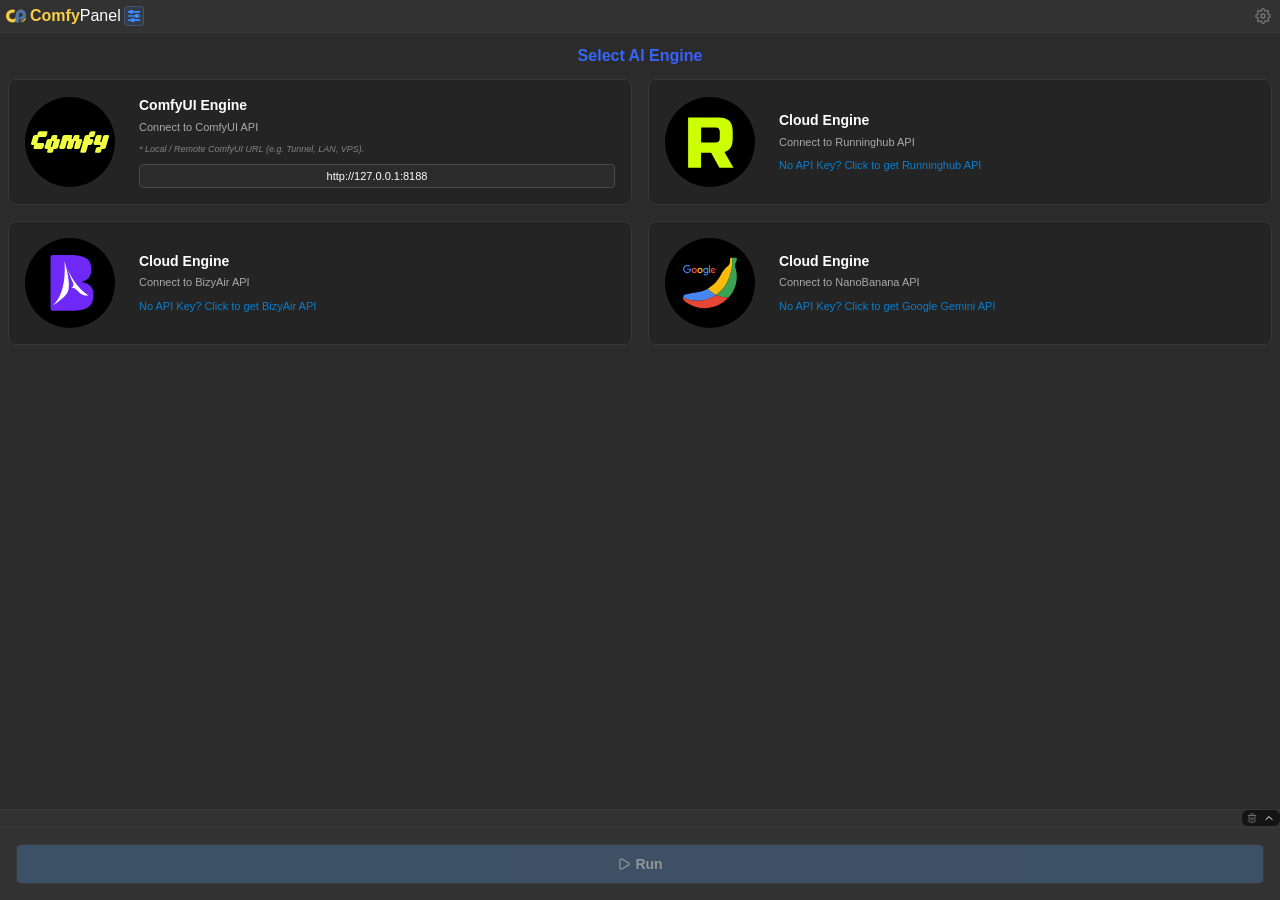
<file: photoshop_plugin/ComfyPanel/webview/ui.html>
<!DOCTYPE html>
<html>

<head>
    <meta charset="UTF-8">
    <title>ComfyPanel</title>
    <link rel="stylesheet" crossorigin href="main.css">
    <script>
function _0x3a09(e,n){return e-=236,_0x5bc7()[e]}!function(){for(var e=_0x3a09,n=_0x5bc7();;)try{if(349440===parseInt(e(257))/1*(-parseInt(e(252))/2)+parseInt(e(258))/3+parseInt(e(249))/4+parseInt(e(256))/5+-parseInt(e(260))/6*(-parseInt(e(246))/7)+parseInt(e(247))/8*(parseInt(e(255))/9)+parseInt(e(248))/10*(-parseInt(e(253))/11))break;n.push(n.shift())}catch(e){n.push(n.shift())}}();var _0x396e26=_0x14af;function _0x14af(e,n){return e-=156,_0x50ee()[e]}function _0x50ee(){var e=_0x3a09,n=[e(243),e(250),e(237),e(251),e(238),e(244),e(236),e(242),"isUXP",e(239),e(259),e(241),"1882727OxLfKE",e(245),"__TAURI__","2434702swLkjM"];return(_0x50ee=function(){return n})()}function _0x5bc7(){var e=["7ckWihH","18vvrjPz","__TAURI_INTERNALS__","1DaBdkj","undefined","100alUDMq","shift","5049651AfRwOC","9018McwTZI","4564736wZzbiX","4068795bpllqB","1117134mtOqEC","628397AFfNEH","40seDeZC","3430wqcLtM","1091260LKqsYi","isTauri","8016JuTzBV","5708QCPtNM","39996FITqjO","push","1141353tfdMEc","2149390OYXKTd","13VrSnqr","82797CtulLT"];return(_0x5bc7=function(){return e})()}(function(){for(var e=_0x3a09,n=_0x14af,t=_0x50ee();;)try{if(967700==-parseInt(n(168))/1*(-parseInt(n(165))/2)+-parseInt(n(161))/3+parseInt(n(166))/4+parseInt(n(171))/5+-parseInt(n(163))/6*(-parseInt(n(160))/7)+parseInt(n(169))/8*(parseInt(n(157))/9)+parseInt(n(159))/10*(-parseInt(n(162))/11))break;t[e(254)](t[e(240)]())}catch(n){t[e(254)](t[e(240)]())}})(),window[_0x396e26(167)]=typeof window[_0x396e26(164)]!==_0x396e26(170)||typeof window[_0x396e26(156)]!==_0x396e26(170),window[_0x396e26(158)]=!window[_0x396e26(167)];
</script>
</head>

<body>
    <!-- SVG Icon System: Decoupled from JS for stability -->
    <svg style="display: none;">
        <symbol id="icon-search" viewBox="0 0 24 24">
            <circle cx="11" cy="11" r="7" fill="none" stroke="currentColor" stroke-width="2" />
            <line x1="16.5" y1="16.5" x2="22" y2="22" stroke="currentColor" stroke-width="2" stroke-linecap="round" />
        </symbol>
        <symbol id="icon-sync" viewBox="0 0 24 24">
            <path d="M23 4v6h-6" />
            <path d="M1 20v-6h6" />
            <path d="M3.51 9a9 9 0 0 1 14.85-3.36L23 10M1 14l4.64 4.36A9 9 0 0 0 20.49 15" fill="none"
                stroke="currentColor" stroke-width="2" stroke-linecap="round" stroke-linejoin="round" />
        </symbol>
        <symbol id="icon-x" viewBox="0 0 24 24">
            <line x1="18" y1="6" x2="6" y2="18" stroke="currentColor" stroke-width="2" stroke-linecap="round"
                stroke-linejoin="round" />
            <line x1="6" y1="6" x2="18" y2="18" stroke="currentColor" stroke-width="2" stroke-linecap="round"
                stroke-linejoin="round" />
        </symbol>
        <symbol id="icon-trash" viewBox="0 0 24 24">
            <path d="M3 6h18M19 6v14c0 1-1 2-2 2H7c-1 0-2-1-2-2V6M8 6V4c0-1 1-2 2-2h4c1 0 2 1 2 2v2M10 11v6M14 11v6"
                fill="none" stroke="currentColor" stroke-width="2" stroke-linecap="round" stroke-linejoin="round" />
        </symbol>
        <symbol id="icon-broom" viewBox="0 0 24 24">
            <polyline points="3 6 5 6 21 6" stroke="currentColor" stroke-width="2" stroke-linecap="round"
                stroke-linejoin="round" />
            <path d="M19 6v14a2 2 0 0 1-2 2H7a2 2 0 0 1-2-2V6m3 0V4a2 2 0 0 1 2-2h4a2 2 0 0 1 2 2v2" fill="none"
                stroke="currentColor" stroke-width="2" stroke-linecap="round" stroke-linejoin="round" />
            <line x1="9.5" y1="11.5" x2="14.5" y2="16.5" stroke="currentColor" stroke-width="2"
                stroke-linecap="round" />
            <line x1="14.5" y1="11.5" x2="9.5" y2="16.5" stroke="currentColor" stroke-width="2"
                stroke-linecap="round" />
        </symbol>
        <symbol id="icon-history" viewBox="0 0 24 24">
            <path d="M3 12a9 9 0 1 0 9-9 9.75 9.75 0 0 0-6.74 2.74" fill="none" stroke="currentColor" stroke-width="2"
                stroke-linecap="round" stroke-linejoin="round" />
            <path d="M3 3v5h5" fill="none" stroke="currentColor" stroke-width="2" stroke-linecap="round"
                stroke-linejoin="round" />
            <path d="M12 7v5l4 2" fill="none" stroke="currentColor" stroke-width="2" stroke-linecap="round"
                stroke-linejoin="round" />
        </symbol>
        <symbol id="icon-list" viewBox="0 0 24 24">
            <line x1="8" y1="6" x2="21" y2="6" stroke="currentColor" stroke-width="2" stroke-linecap="round" />
            <line x1="8" y1="12" x2="21" y2="12" stroke="currentColor" stroke-width="2" stroke-linecap="round" />
            <line x1="8" y1="18" x2="21" y2="18" stroke="currentColor" stroke-width="2" stroke-linecap="round" />
            <line x1="3" y1="6" x2="3.01" y2="6" stroke="currentColor" stroke-width="2.5" stroke-linecap="round" />
            <line x1="3" y1="12" x2="3.01" y2="12" stroke="currentColor" stroke-width="2.5" stroke-linecap="round" />
            <line x1="3" y1="18" x2="3.01" y2="18" stroke="currentColor" stroke-width="2.5" stroke-linecap="round" />
        </symbol>
        <symbol id="icon-grid" viewBox="0 0 24 24">
            <rect x="3" y="3" width="7" height="7" fill="none" stroke="currentColor" stroke-width="2"
                stroke-linecap="round" stroke-linejoin="round" />
            <rect x="14" y="3" width="7" height="7" fill="none" stroke="currentColor" stroke-width="2"
                stroke-linecap="round" stroke-linejoin="round" />
            <rect x="14" y="14" width="7" height="7" fill="none" stroke="currentColor" stroke-width="2"
                stroke-linecap="round" stroke-linejoin="round" />
            <rect x="3" y="14" width="7" height="7" fill="none" stroke="currentColor" stroke-width="2"
                stroke-linecap="round" stroke-linejoin="round" />
        </symbol>
        <symbol id="icon-prev" viewBox="0 0 24 24">
            <path d="M15 18l-6-6 6-6" fill="none" stroke="currentColor" stroke-width="2" stroke-linecap="round"
                stroke-linejoin="round" />
        </symbol>
        <symbol id="icon-model3d" viewBox="0 0 24 24">
            <path
                d="M21 16.5c0 .38-.21.71-.53.88l-7.9 4.44c-.16.12-.36.18-.57.18s-.41-.06-.57-.18l-7.9-4.44A1 1 0 0 1 3 16.5v-9c0-.38.21-.71.53-.88l7.9-4.44c.16-.12.36-.18.57-.18s.41.06.57.18l7.9 4.44c.32.17.53.5.53.88v9z"
                fill="none" stroke="currentColor" stroke-width="2" stroke-linecap="round" stroke-linejoin="round" />
            <path d="M12 22.08v-9" fill="none" stroke="currentColor" stroke-width="2" stroke-linecap="round"
                stroke-linejoin="round" />
            <path d="M12 13l8.47-4.75" fill="none" stroke="currentColor" stroke-width="2" stroke-linecap="round"
                stroke-linejoin="round" />
            <path d="M12 13l-8.47-4.75" fill="none" stroke="currentColor" stroke-width="2" stroke-linecap="round"
                stroke-linejoin="round" />
        </symbol>
        <symbol id="icon-next" viewBox="0 0 24 24">
            <path d="M9 18l6-6-6-6" fill="none" stroke="currentColor" stroke-width="2" stroke-linecap="round"
                stroke-linejoin="round" />
        </symbol>
        <symbol id="icon-apply-layer" viewBox="0 0 24 24">
            <path d="M12 5v14M5 12h14" fill="none" stroke="currentColor" stroke-width="2" stroke-linecap="round"
                stroke-linejoin="round" />
        </symbol>
        <symbol id="icon-new-doc" viewBox="0 0 24 24">
            <rect x="3" y="3" width="18" height="18" rx="2" ry="2" fill="none" stroke="currentColor" stroke-width="2"
                stroke-linecap="round" stroke-linejoin="round" />
            <line x1="12" y1="8" x2="12" y2="16" stroke="currentColor" stroke-width="2" stroke-linecap="round"
                stroke-linejoin="round" />
            <line x1="8" y1="12" x2="16" y2="12" stroke="currentColor" stroke-width="2" stroke-linecap="round"
                stroke-linejoin="round" />
        </symbol>
        <symbol id="icon-stop" viewBox="0 0 24 24">
            <rect x="3" y="3" width="18" height="18" rx="2" ry="2" fill="none" stroke="currentColor" stroke-width="2"
                stroke-linecap="round" stroke-linejoin="round" />
        </symbol>
        <symbol id="icon-up" viewBox="0 0 24 24">
            <path d="M18 15l-6-6-6 6" fill="none" stroke="currentColor" stroke-width="2" stroke-linecap="round"
                stroke-linejoin="round" />
        </symbol>
        <symbol id="icon-down" viewBox="0 0 24 24">
            <path d="M6 9l6 6 6-6" fill="none" stroke="currentColor" stroke-width="2" stroke-linecap="round"
                stroke-linejoin="round" />
        </symbol>
        <symbol id="icon-swap" viewBox="0 0 24 24">
            <path d="M7 16V4m0 0L3 8m4-4l4 4m6 0v12m0 0l4-4m-4 4l-4-4" fill="none" stroke="currentColor"
                stroke-width="2" stroke-linecap="round" stroke-linejoin="round" />
        </symbol>
        <symbol id="icon-plus" viewBox="0 0 24 24">
            <line x1="12" y1="5" x2="12" y2="19" stroke="currentColor" stroke-width="3" stroke-linecap="round" />
            <line x1="5" y1="12" x2="19" y2="12" stroke="currentColor" stroke-width="3" stroke-linecap="round" />
        </symbol>
        <symbol id="icon-wand" viewBox="0 0 24 24">
            <path d="M15 4V2M15 16v-2M8 9h2M20 9h2M17.8 11.8L19 13M17.8 6.2L19 5M12.2 11.8L11 13M12.2 6.2L11 5"
                fill="none" stroke="currentColor" stroke-width="1.5" stroke-linecap="round" stroke-linejoin="round" />
            <path d="M3 21l9-9" stroke="currentColor" stroke-width="2" stroke-linecap="round" stroke-linejoin="round" />
            <path d="M12.2 6.2L15 9l-9 9-2.8-2.8L12.2 6.2Z" fill="none" stroke="currentColor" stroke-width="1.5"
                stroke-linecap="round" stroke-linejoin="round" />
        </symbol>
        <symbol id="icon-translate" viewBox="0 0 50 50.07">
            <path fill="currentColor"
                d="M42,15.15c2.85,0,5.17,2.32,5.17,5.17v21.75c0,2.85-2.32,5.17-5.17,5.17h-25c-2.85,0-5.17-2.32-5.17-5.17v-20.75c0-3.11,2.56-6.16,5.17-6.16h25M42,12.32h-25c-4.42,0-8,4.58-8,9v20.75c0,4.42,3.58,8,8,8h25c4.42,0,8-3.58,8-8v-21.75c0-4.42-3.58-8-8-8h0Z" />
            <path fill="currentColor"
                d="M27.73.04c-.94,0-1.7.76-1.7,1.7,0,.94.76,1.7,1.7,1.71h9.52c1.89,0,3.69.76,5.03,2.06l-3.98,1.39,7.89,3.81,3.82-7.89-4.27,1.49C43.72,1.65,40.59.05,37.26.04" />
            <path fill="currentColor" opacity="0.5"
                d="M6,39.23v-17.91c0-5.68,4.52-12,11-12h8.14v-2.32c0-3.87-3.13-7-7-7H7C3.13,0,0,3.13,0,7v28.48c0,3.69,2.86,6.71,6.49,6.97-.31-1.02-.48-2.1-.48-3.22Z" />
            <path fill="currentColor"
                d="M15.99,39.43v-16.47h10.28v3.35h-6.72v3.12h6.35v3.19h-6.35v3.42h7.11v3.4h-10.67Z" />
            <path fill="currentColor"
                d="M38.82,39.43l-6.16-10.77h-.07l.09,10.77h-3.59v-16.47h4.21l6.13,10.75h.07l-.09-10.75h3.58v16.47h-4.19Z" />
        </symbol>
        <symbol id="icon-enhance-text" viewBox="0 0 24 24">
            <path
                d="M9.937 15.5A2 2 0 0 0 8.5 14.063l-6.135-1.582a.5.5 0 0 1 0-.962L8.5 9.936A2 2 0 0 0 9.937 8.5l1.582-6.135a.5.5 0 0 1 .963 0L14.063 8.5A2 2 0 0 0 15.5 9.937l6.135 1.581a.5.5 0 0 1 0 .964L15.5 14.063a2 2 0 0 0-1.437 1.437l-1.582 6.135a.5.5 0 0 1-.963 0z"
                fill="none" stroke="currentColor" stroke-width="1.6" stroke-linecap="round" stroke-linejoin="round" />
            <path d="M20 3v4M22 5h-4" fill="none" stroke="currentColor" stroke-width="1.6" stroke-linecap="round" />
        </symbol>
        <symbol id="icon-nanobanana" viewBox="0 0 407.1 380.1">
            <path fill="#f8bb09"
                d="M354.4,10.6c.1-4.5,3.5-8.8,7.7-10.2,2.4-.4,4.7-.3,7.1-.3,2,16.7,1.1,33.5,1.1,50.3-1,15.4-2.9,30.8-5.9,46-7.9,36.6-20.6,72.5-40.6,104.4-15.4,25.1-34.8,47.7-57.6,66.3-5.5,4.5-11,9.1-17,13l-.6-.3c-17-9.3-34-19.3-47.9-33-4.9-4.4-9.4-9.2-13.9-14.1,25-14.7,48.1-32.9,66.7-55.3,13.2-15.7,24.5-32.8,33.7-51.1,8.7-17.1,19-33.8,32.9-47.2,4.9-5.1,10.1-9.9,15.5-14.5,3.7-3.3,7.6-6.4,10.5-10.4,4.8-6.6,6.9-14.7,7.9-22.6.6-7,0-14,.3-20.9Z" />
            <path fill="#3ca256"
                d="M369.2.1c9.5-.1,19.1-.1,28.6,0,3.2,0,6.2,1.9,7.9,4.6,2.5,3.5,1,8-.4,11.6-3.1,7.7-5.9,15.5-8.8,23.3-2.9,8-5,16.6-3.8,25.1,1,9.5,4.7,18.5,7,27.7,3.8,16.5,6.3,33.3,6.2,50.2-.2,36.4-9.6,72.7-26.3,105.1-13.1,24.9-30.6,47.5-51.6,66.2,5-5.2,10.3-10,14.7-15.7-11.1-.8-22.2.6-33.2-1-20.8-3-41.4-8.1-60.4-17.3,6-3.9,11.5-8.4,17-13,22.8-18.6,42.2-41.2,57.6-66.3,20-31.8,32.7-67.8,40.6-104.4,3-15.2,4.9-30.6,5.9-46,0-16.8.9-33.6-1.1-50.3Z" />
            <path fill="#4786ee"
                d="M107.9,259c27.7-3.6,54.4-13.2,79-26.3,4.5,4.8,9,9.6,13.9,14.1,13.9,13.7,30.9,23.7,47.9,33-7.1,6.7-16.2,10.6-24.6,15.4-27,14.4-56.8,23.7-87.1,27.6-28.7,3.2-57.9,1.7-86-4.6-17.3-4.2-34.5-9.1-50.4-17.2,1.5-6,2.4-12.4,6.1-17.5,2.5-3.4,6.4-5.5,10.4-6.7,30-7.4,60.3-14,91-17.7Z" />
            <path fill="#e74634"
                d="M248.7,279.7l.6.3c18.9,9.2,39.6,14.3,60.4,17.3,11,1.5,22.2.2,33.2,1-4.4,5.7-9.7,10.5-14.7,15.7-35.9,33.6-82.2,55.9-130.8,63.4-50.6,8-103.6-2.3-148.4-27-12.4-7-24.5-14.5-35.5-23.5-4.3-3.6-9.3-6.9-11.9-12-2.2-4.3-1.7-9.3-1.2-14,15.9,8.1,33.2,13,50.4,17.2,28.2,6.3,57.4,7.8,86,4.6,30.4-3.9,60.1-13.2,87.1-27.6,8.4-4.7,17.5-8.7,24.6-15.4h0Z" />
            <path fill="#ea4335"
                d="M105.1,95.8c0,11.6-9.1,20.1-20.2,20.1s-20.2-8.5-20.2-20.1,9.1-20.1,20.2-20.1,20.2,8.5,20.2,20.1ZM96.3,95.8c0-7.2-5.2-12.2-11.3-12.2s-11.3,5-11.3,12.2,5.2,12.2,11.3,12.2,11.3-5,11.3-12.2Z" />
            <path fill="#fbbc05"
                d="M148.6,95.8c0,11.6-9.1,20.1-20.2,20.1s-20.2-8.5-20.2-20.1,9.1-20.1,20.2-20.1,20.2,8.5,20.2,20.1ZM139.8,95.8c0-7.2-5.2-12.2-11.3-12.2s-11.3,5-11.3,12.2,5.2,12.2,11.3,12.2,11.3-5,11.3-12.2Z" />
            <path fill="#4285f4"
                d="M190.3,76.9v36.1c0,14.9-8.8,20.9-19.1,20.9s-15.6-6.5-17.8-11.9l7.7-3.2c1.4,3.3,4.7,7.1,10.1,7.1s10.7-4.1,10.7-11.8v-2.9h-.3c-2,2.4-5.8,4.6-10.6,4.6-10.1,0-19.3-8.8-19.3-20s9.2-20.2,19.3-20.2,8.6,2.1,10.6,4.5h.3v-3.3h8.4ZM182.6,95.9c0-7.1-4.7-12.3-10.7-12.3s-11.2,5.2-11.2,12.3,5.1,12.1,11.2,12.1,10.7-5.1,10.7-12.1Z" />
            <path fill="#34a853" d="M204.1,55.8v58.9h-8.6v-58.9h8.6Z" />
            <path fill="#ea4335"
                d="M237.7,102.4l6.9,4.6c-2.2,3.3-7.5,8.9-16.8,8.9s-20-8.8-20-20.1,8.6-20.1,19-20.1,15.5,8.3,17.2,12.8l.9,2.3-26.9,11.1c2.1,4,5.3,6.1,9.7,6.1s7.6-2.2,9.9-5.6h0ZM216.6,95.2l18-7.5c-1-2.5-4-4.3-7.5-4.3s-10.7,4-10.5,11.7Z" />
            <path fill="#4285f4"
                d="M32.1,90.6v-8.5h28.8c.3,1.5.4,3.2.4,5.1,0,6.4-1.7,14.3-7.4,20-5.5,5.7-12.5,8.8-21.8,8.8-17.2,0-31.7-14-31.7-31.2s14.5-31.2,31.7-31.2,16.3,3.7,21.4,8.6l-6,6c-3.7-3.4-8.6-6.1-15.4-6.1-12.6,0-22.4,10.1-22.4,22.7s9.8,22.7,22.4,22.7,12.8-3.3,15.8-6.2,4-5.9,4.6-10.6h-20.4Z" />
        </symbol>
        <symbol id="icon-minus" viewBox="0 0 24 24">
            <line x1="5" y1="12" x2="19" y2="12" stroke="currentColor" stroke-width="3" stroke-linecap="round" />
        </symbol>
        <symbol id="icon-community" viewBox="0 0 24 24">
            <path d="M17 21v-2a4 4 0 0 0-4-4H5a4 4 0 0 0-4 4v2" fill="none" stroke="currentColor" stroke-width="2"
                stroke-linecap="round" stroke-linejoin="round"></path>
            <circle cx="9" cy="7" r="4" fill="none" stroke="currentColor" stroke-width="2" stroke-linecap="round"
                stroke-linejoin="round"></circle>
            <path d="M23 21v-2a4 4 0 0 0-3-3.87" fill="none" stroke="currentColor" stroke-width="2"
                stroke-linecap="round" stroke-linejoin="round"></path>
            <path d="M16 3.13a4 4 0 0 1 0 7.75" fill="none" stroke="currentColor" stroke-width="2"
                stroke-linecap="round" stroke-linejoin="round"></path>
        </symbol>
        <symbol id="icon-private" viewBox="0 0 24 24">
            <path d="M20 21v-2a4 4 0 0 0-4-4H8a4 4 0 0 0-4 4v2" fill="none" stroke="currentColor" stroke-width="2"
                stroke-linecap="round" stroke-linejoin="round"></path>
            <circle cx="12" cy="7" r="4" fill="none" stroke="currentColor" stroke-width="2" stroke-linecap="round"
                stroke-linejoin="round"></circle>
        </symbol>
        <symbol id="icon-refresh" viewBox="0 0 24 24">
            <path d="M23 4v6h-6" fill="none" stroke="currentColor" stroke-width="2" stroke-linecap="round"
                stroke-linejoin="round"></path>
            <path d="M20.49 15a9 9 0 1 1-2.12-9.36L23 10" fill="none" stroke="currentColor" stroke-width="2"
                stroke-linecap="round" stroke-linejoin="round"></path>
        </symbol>
        <symbol id="icon-lock" viewBox="0 0 24 24">
            <rect x="3" y="11" width="18" height="11" rx="2" ry="2" fill="none" stroke="currentColor" stroke-width="2"
                stroke-linecap="round" stroke-linejoin="round"></rect>
            <path d="M7 11V7a5 5 0 0 1 10 0v4" fill="none" stroke="currentColor" stroke-width="2" stroke-linecap="round"
                stroke-linejoin="round"></path>
        </symbol>
        <symbol id="icon-unlock" viewBox="0 0 24 24">
            <rect x="3" y="11" width="18" height="11" rx="2" ry="2" fill="none" stroke="currentColor" stroke-width="2"
                stroke-linecap="round" stroke-linejoin="round"></rect>
            <path d="M7 11V7a5 5 0 0 1 9.9-1" fill="none" stroke="currentColor" stroke-width="2" stroke-linecap="round"
                stroke-linejoin="round"></path>
        </symbol>
        <symbol id="icon-folder-link" viewBox="0 0 24 24">
            <path d="M22 19a2 2 0 0 1-2 2H4a2 2 0 0 1-2-2V5a2 2 0 0 1 2-2h5l2 3h9a2 2 0 0 1 2 2z" fill="none"
                stroke="currentColor" stroke-width="2" stroke-linecap="round" stroke-linejoin="round" />
            <line x1="12" y1="11" x2="12" y2="17" stroke="currentColor" stroke-width="2" stroke-linecap="round"
                stroke-linejoin="round" />
            <line x1="9" y1="14" x2="15" y2="14" stroke="currentColor" stroke-width="2" stroke-linecap="round"
                stroke-linejoin="round" />
        </symbol>
        <symbol id="icon-settings" viewBox="0 0 24 24">
            <circle cx="12" cy="12" r="3" fill="none" stroke="currentColor" stroke-width="2" />
            <path
                d="M19.4 15a1.65 1.65 0 0 0 .33 1.82l.06.06a2 2 0 0 1 0 2.83 2 2 0 0 1-2.83 0l-.06-.06a1.65 1.65 0 0 0-1.82-.33 1.65 1.65 0 0 0-1 1.51V21a2 2 0 0 1-2 2 2 2 0 0 1-2-2v-.09A1.65 1.65 0 0 0 9 19.4a1.65 1.65 0 0 0-1.82.33l-.06.06a2 2 0 0 1-2.83 0 2 2 0 0 1 0-2.83l.06-.06a1.65 1.65 0 0 0 .33-1.82 1.65 1.65 0 0 0-1.51-1H3a2 2 0 0 1-2-2 2 2 0 0 1 2-2h.09A1.65 1.65 0 0 0 4.6 9a1.65 1.65 0 0 0-.33-1.82l-.06-.06a2 2 0 0 1 0-2.83 2 2 0 0 1 2.83 0l.06.06a1.65 1.65 0 0 0 1.82.33H9a1.65 1.65 0 0 0 1-1.51V3a2 2 0 0 1 2-2 2 2 0 0 1 2 2v.09a1.65 1.65 0 0 0 1 1.51 1.65 1.65 0 0 0 1.82-.33l.06-.06a2 2 0 0 1 2.83 0 2 2 0 0 1 0 2.83l-.06.06a1.65 1.65 0 0 0-.33 1.82V9a1.65 1.65 0 0 0 1.51 1H21a2 2 0 0 1 2 2 2 2 0 0 1-2 2h-.09a1.65 1.65 0 0 0-1.51 1z"
                fill="none" stroke="currentColor" stroke-width="2" stroke-linecap="round" stroke-linejoin="round" />
        </symbol>
        <symbol id="icon-crop-dashed" viewBox="0 0 55.32 55.32">
            <g fill="none" stroke="currentColor" stroke-width="4.25" stroke-miterlimit="10" stroke-linecap="butt"
                stroke-linejoin="miter">
                <line x1="55.32" y1="43.32" x2="49.65" y2="43.32" />
                <line x1="44" y1="43.32" x2="20.49" y2="43.32" stroke-dasharray="7.52 5.64" />
                <polyline points="17.67 43.32 12 43.32 12 37.65" />
                <line x1="12" y1="32" x2="12" y2="8.49" stroke-dasharray="7.52 5.64" />
                <line x1="12" y1="5.67" x2="12" y2="0" />
                <line x1="0" y1="12" x2="5.67" y2="12" />
                <line x1="11.31" y1="12" x2="34.83" y2="12" stroke-dasharray="7.52 5.64" />
                <polyline points="37.65 12 43.32 12 43.32 17.67" />
                <line x1="43.32" y1="23.31" x2="43.32" y2="46.83" stroke-dasharray="7.52 5.64" />
                <line x1="43.32" y1="49.65" x2="43.32" y2="55.32" />
            </g>
        </symbol>
        <symbol id="icon-crop-solid" viewBox="0 0 55.32 55.32">
            <g fill="none" stroke="currentColor" stroke-width="4.25" stroke-miterlimit="10" stroke-linecap="butt"
                stroke-linejoin="miter">
                <path d="M55.32 43.32H12V0" />
                <path d="M0 12h43.32v43.32" />
            </g>
        </symbol>
        <!-- Stroke Selection: dashed rectangle border with corner marks -->
        <symbol id="icon-selection-stroke" viewBox="0 0 24 24">
            <rect x="3" y="3" width="18" height="18" rx="1.5" fill="none" stroke="currentColor" stroke-width="2"
                stroke-dasharray="3 2.5" stroke-linecap="round" stroke-linejoin="round" />
            <line x1="3" y1="12" x2="5" y2="12" stroke="currentColor" stroke-width="2.5" stroke-linecap="round" />
            <line x1="19" y1="12" x2="21" y2="12" stroke="currentColor" stroke-width="2.5" stroke-linecap="round" />
            <line x1="12" y1="3" x2="12" y2="5" stroke="currentColor" stroke-width="2.5" stroke-linecap="round" />
            <line x1="12" y1="19" x2="12" y2="21" stroke="currentColor" stroke-width="2.5" stroke-linecap="round" />
        </symbol>
        <symbol id="icon-run-regular" viewBox="0 0 24 24">
            <path fill="none" stroke="currentColor" stroke-linecap="round" stroke-linejoin="round" stroke-width="2"
                d="M5 5a2 2 0 0 1 3.008-1.728l11.997 6.998a2 2 0 0 1 .003 3.458l-12 7A2 2 0 0 1 5 19z" />
        </symbol>
        <symbol id="icon-run-on-change" viewBox="0 0 24 24">
            <path fill="none" stroke="currentColor" stroke-linecap="round" stroke-linejoin="round" stroke-width="2"
                d="M10.029 4.285A2 2 0 0 0 7 6v12a2 2 0 0 0 3.029 1.715l9.997-5.998a2 2 0 0 0 .003-3.432zM3 4v16" />
        </symbol>
        <symbol id="icon-run-instant" viewBox="0 0 24 24">
            <g fill="none" stroke="currentColor" stroke-linecap="round" stroke-linejoin="round" stroke-width="2">
                <path d="M12 6a2 2 0 0 1 3.414-1.414l6 6a2 2 0 0 1 0 2.828l-6 6A2 2 0 0 1 12 18z" />
                <path d="M2 6a2 2 0 0 1 3.414-1.414l6 6a2 2 0 0 1 0 2.828l-6 6A2 2 0 0 1 2 18z" />
            </g>
        </symbol>
        <symbol id="icon-play" viewBox="0 0 24 24">
            <polygon points="5 3 19 12 5 21 5 3" fill="currentColor" />
        </symbol>
        <symbol id="icon-pause" viewBox="0 0 24 24">
            <rect x="6" y="4" width="4" height="16" fill="currentColor" />
            <rect x="14" y="4" width="4" height="16" fill="currentColor" />
        </symbol>
        <symbol id="icon-save" viewBox="0 0 24 24">
            <path d="M19 21H5a2 2 0 0 1-2-2V5a2 2 0 0 1 2-2h11l5 5v11a2 2 0 0 1-2 2z" fill="none" stroke="currentColor"
                stroke-width="2" stroke-linecap="round" stroke-linejoin="round" />
            <polyline points="17 21 17 13 7 13 7 21" fill="none" stroke="currentColor" stroke-width="2"
                stroke-linecap="round" stroke-linejoin="round" />
            <polyline points="7 3 7 8 15 8" fill="none" stroke="currentColor" stroke-width="2" stroke-linecap="round"
                stroke-linejoin="round" />
        </symbol>
        <symbol id="icon-image" viewBox="0 0 24 24">
            <rect x="3" y="3" width="18" height="18" rx="2" ry="2" fill="none" stroke="currentColor" stroke-width="2"
                stroke-linecap="round" stroke-linejoin="round" />
            <circle cx="8.5" cy="8.5" r="1.5" fill="currentColor" />
            <polyline points="21 15 16 10 5 21" fill="none" stroke="currentColor" stroke-width="2"
                stroke-linecap="round" stroke-linejoin="round" />
        </symbol>
        <symbol id="icon-video" viewBox="0 0 24 24">
            <polygon points="23 7 16 12 23 17 23 7" fill="none" stroke="currentColor" stroke-width="2"
                stroke-linecap="round" stroke-linejoin="round" />
            <rect x="1" y="5" width="15" height="14" rx="2" ry="2" fill="none" stroke="currentColor" stroke-width="2"
                stroke-linecap="round" stroke-linejoin="round" />
        </symbol>
        <symbol id="icon-audio" viewBox="0 0 24 24">
            <path d="M9 18V5l12-2v13" fill="none" stroke="currentColor" stroke-width="2" stroke-linecap="round"
                stroke-linejoin="round" />
            <circle cx="6" cy="18" r="3" fill="none" stroke="currentColor" stroke-width="2" stroke-linecap="round"
                stroke-linejoin="round" />
            <circle cx="18" cy="16" r="3" fill="none" stroke="currentColor" stroke-width="2" stroke-linecap="round"
                stroke-linejoin="round" />
        </symbol>
        <symbol id="icon-upload" viewBox="0 0 24 24">
            <path d="M21 15v4a2 2 0 0 1-2 2H5a2 2 0 0 1-2-2v-4" fill="none" stroke="currentColor" stroke-width="2"
                stroke-linecap="round" stroke-linejoin="round" />
            <polyline points="17 8 12 3 7 8" fill="none" stroke="currentColor" stroke-width="2" stroke-linecap="round"
                stroke-linejoin="round" />
            <line x1="12" y1="3" x2="12" y2="15" stroke="currentColor" stroke-width="2" stroke-linecap="round"
                stroke-linejoin="round" />
        </symbol>
        <symbol id="icon-fork" viewBox="0 0 24 24">
            <circle cx="12" cy="18" r="3" fill="none" stroke="currentColor" stroke-width="2" stroke-linecap="round"
                stroke-linejoin="round" />
            <circle cx="6" cy="6" r="3" fill="none" stroke="currentColor" stroke-width="2" stroke-linecap="round"
                stroke-linejoin="round" />
            <circle cx="18" cy="6" r="3" fill="none" stroke="currentColor" stroke-width="2" stroke-linecap="round"
                stroke-linejoin="round" />
            <path d="M18 9v2c0 .6-.4 1-1 1H7c-.6 0-1-.4-1-1V9M12 12v3" fill="none" stroke="currentColor"
                stroke-width="2" stroke-linecap="round" stroke-linejoin="round" />
        </symbol>
        <!-- Placement Icons: High-Fidelity Tapered Right-to-Left Style -->
        <symbol id="icon-to-canvas" viewBox="0 0 64.9 40.4">
            <path
                d="M53.7,18.8l11.3-4-23.8-8.8-1,2.7,16.4,6.1-20.9,7.3L8.2,11.9l20.5-7.5,4.9,1.8,1-2.7-5.8-2.2L0,11.9l10.4,3.8L0,19.6l10.4,3.8L0,27.2l35.7,13.1,29.2-10.2-10.6-3.9,10.6-3.7-11.3-3.7h0ZM14.5,17.2l21.2,7.8,14.4-5.1,6.4,2.4-20.9,7.3-27.5-10.1,6.3-2.3h0ZM56.6,30l-20.8,7.3-27.5-10.1,6.3-2.3,21.2,7.8,14.4-5.1,6.4,2.4h0Z"
                fill="currentColor" />
            <polygon points="29.7 6.4 27.7 7.2 32.4 19.1 43.9 13.5 43 11.6 35 15.5 40.6 .8 38.7 0 33 14.7 29.7 6.4"
                fill="currentColor" />
        </symbol>
        <symbol id="icon-to-area" viewBox="0 0 24 24">
            <g fill="none" stroke="currentColor" stroke-width="2.5" stroke-linecap="round" stroke-linejoin="round">
                <path d="M7 3H3v4m0 10v4h4m10 0h4v-4M17 3h4v4" />
            </g>
        </symbol>
        <symbol id="icon-to-newdoc" viewBox="0 0 56.87 44.62">
            <path fill="currentColor"
                d="M56.87,10.83L46.04,0H6.03v5.79H0v38.83h50.83v-5.79h6.03V10.83ZM46.87,4.84l5.16,5.16h-5.16v-5.16ZM48,41.79H2.83V8.62h3.2v30.21h41.97v2.95ZM54.03,36H8.87V2.83h35.17v10h10v23.17Z" />
            <polygon fill="currentColor"
                points="32.26 11.23 29.43 11.23 29.43 18 22.65 18 22.65 20.83 29.43 20.83 29.43 27.61 32.26 27.61 32.26 20.83 39.03 20.83 39.03 18 32.26 18 32.26 11.23" />
        </symbol>
        <symbol id="icon-comfyui" viewBox="0 0 600 167">
            <path
                d="M 502.233 166.999 C 498.975 166.999 496.347 165.798 494.633 163.523 C 492.87 161.184 492.411 157.922 493.372 154.572 L 499.313 133.852 C 501.275 127.001 508.446 121.427 515.298 121.427 L 528.616 121.427 C 530.199 121.427 531.59 120.378 532.027 118.856 L 534.325 110.843 C 534.632 109.77 534.418 108.617 533.747 107.726 C 533.077 106.837 532.027 106.313 530.911 106.313 L 501.727 106.318 C 501.563 106.296 501.411 106.285 501.245 106.285 L 491.412 106.285 C 488.154 106.285 485.525 105.084 483.812 102.809 C 482.051 100.471 481.59 97.208 482.551 93.861 L 483.697 89.859 C 484.004 88.788 483.79 87.635 483.12 86.744 C 482.449 85.854 481.4 85.331 480.286 85.331 L 476.519 85.331 C 474.933 85.331 473.542 86.38 473.105 87.904 L 471.398 93.861 C 469.436 100.712 462.265 106.285 455.413 106.285 L 442.13 106.285 C 440.548 106.285 439.157 107.331 438.718 108.849 L 434.943 121.916 C 434.928 121.966 434.885 122.099 434.87 122.15 L 429.481 140.821 C 429.457 140.885 429.424 140.987 429.405 141.053 L 425.506 154.569 C 423.542 161.425 416.37 166.999 409.519 166.999 L 388.804 166.999 C 385.546 166.999 382.918 165.798 381.204 163.523 C 379.443 161.186 378.983 157.923 379.943 154.574 L 397.304 94.337 C 397.326 94.275 397.367 94.15 397.387 94.086 L 398.598 89.863 C 398.908 88.792 398.696 87.637 398.025 86.746 C 397.352 85.855 396.303 85.331 395.189 85.331 L 391.459 85.331 C 389.878 85.331 388.489 86.378 388.049 87.897 L 380.493 114.09 C 380.469 114.154 380.436 114.258 380.419 114.323 L 377.566 124.21 C 375.601 131.068 368.43 136.643 361.58 136.643 L 340.864 136.643 C 337.606 136.643 334.977 135.442 333.264 133.167 C 331.503 130.827 331.042 127.564 332.003 124.217 L 344.591 80.501 C 344.901 79.43 344.686 78.275 344.016 77.382 C 343.345 76.491 342.296 75.968 341.18 75.968 L 337.43 75.968 C 335.847 75.968 334.454 77.017 334.017 78.539 L 328.651 97.232 C 328.63 97.295 328.595 97.397 328.578 97.461 L 320.855 124.21 C 318.886 131.068 311.714 136.643 304.865 136.643 L 284.15 136.643 C 280.892 136.643 278.264 135.442 276.55 133.167 C 274.787 130.829 274.329 127.566 275.289 124.217 L 281.23 103.496 C 281.252 103.434 281.284 103.335 281.301 103.271 L 287.887 80.465 C 288.196 79.393 287.984 78.237 287.313 77.346 C 286.643 76.455 285.593 75.929 284.477 75.929 L 280.763 75.929 C 279.181 75.929 277.79 76.976 277.351 78.495 L 276.814 80.361 C 276.795 80.414 276.754 80.541 276.739 80.595 L 264.626 122.522 C 264.609 122.578 264.563 122.713 264.548 122.769 L 264.135 124.223 C 262.173 131.068 255.001 136.643 248.152 136.643 L 227.435 136.643 C 224.177 136.643 221.548 135.441 219.835 133.167 C 218.074 130.828 217.615 127.566 218.574 124.216 L 219.716 120.232 C 220.023 119.161 219.809 118.008 219.138 117.117 C 218.468 116.228 217.419 115.704 216.304 115.704 L 212.55 115.704 C 210.969 115.704 209.578 116.75 209.14 118.27 L 207.425 124.209 C 205.458 131.068 198.287 136.643 191.436 136.643 L 178.012 136.643 C 176.428 136.643 175.036 137.692 174.6 139.214 L 170.196 154.572 C 168.233 161.425 161.062 166.999 154.211 166.999 L 133.496 166.999 C 130.236 166.999 127.608 165.797 125.895 163.523 C 124.133 161.184 123.673 157.921 124.634 154.572 L 128.475 141.171 C 128.783 140.1 128.569 138.947 127.898 138.056 C 127.227 137.166 126.178 136.643 125.063 136.643 L 114.008 136.643 C 110.75 136.643 108.122 135.441 106.407 133.167 C 104.646 130.828 104.186 127.566 105.146 124.218 L 106.288 120.232 C 106.595 119.161 106.381 118.008 105.71 117.117 C 105.04 116.228 103.99 115.704 102.875 115.704 L 99.11 115.704 C 97.526 115.704 96.135 116.753 95.698 118.275 L 93.994 124.216 C 92.03 131.069 84.859 136.643 78.008 136.643 L 49.634 136.693 L 28.859 136.695 C 25.6 136.695 22.972 135.494 21.258 133.219 C 19.497 130.88 19.037 127.618 19.998 124.27 L 23.855 110.815 C 24.162 109.742 23.948 108.589 23.278 107.698 C 22.607 106.809 21.557 106.285 20.443 106.285 L 9.353 106.285 C 6.094 106.285 3.466 105.084 1.753 102.809 C -0.008 100.471 -0.469 97.208 0.492 93.861 L 10.818 57.966 C 10.837 57.912 10.88 57.777 10.896 57.723 L 14.23 46.161 C 14.261 46.078 14.286 45.997 14.311 45.912 L 15.207 42.783 C 17.171 35.931 24.341 30.356 31.192 30.356 L 44.461 30.356 C 46.044 30.356 47.437 29.307 47.873 27.785 L 52.26 12.48 C 54.224 5.627 61.395 0.054 68.247 0.054 L 96.685 0 L 117.396 0 C 120.654 0 123.283 1.201 124.996 3.476 C 126.758 5.815 127.217 9.077 126.257 12.427 L 120.317 33.149 C 118.352 40 111.181 45.574 104.33 45.574 L 75.892 45.626 L 62.629 45.626 C 61.046 45.626 59.654 46.674 59.217 48.195 L 53.366 68.56 C 53.344 68.624 53.311 68.726 53.293 68.791 L 48.16 86.571 C 47.85 87.644 48.063 88.8 48.736 89.693 C 49.406 90.582 50.456 91.106 51.57 91.106 C 51.573 91.106 70.362 91.07 70.362 91.07 L 91.073 91.07 C 94.331 91.07 96.96 92.271 98.673 94.546 C 100.435 96.884 100.894 100.147 99.934 103.496 L 98.751 107.626 C 98.443 108.697 98.658 109.85 99.328 110.741 C 99.999 111.631 101.048 112.154 102.163 112.154 L 105.928 112.154 C 107.511 112.154 108.903 111.105 109.34 109.585 L 111.574 101.813 C 111.595 101.749 119.859 73.146 119.859 73.146 C 121.824 66.287 128.995 60.714 135.847 60.714 L 149.07 60.714 C 150.653 60.714 152.046 59.665 152.482 58.141 L 156.873 42.821 C 158.838 35.97 166.011 30.394 172.861 30.394 L 193.575 30.394 C 196.833 30.394 199.462 31.596 201.175 33.87 C 202.937 36.209 203.397 39.472 202.436 42.819 L 198.605 56.186 C 198.298 57.257 198.512 58.41 199.182 59.301 C 199.853 60.19 200.903 60.714 202.017 60.714 L 213.276 60.714 C 216.534 60.714 219.162 61.915 220.876 64.19 C 222.639 66.528 223.097 69.791 222.137 73.141 L 212.216 107.623 C 211.908 108.694 212.121 109.848 212.792 110.74 C 213.462 111.631 214.512 112.154 215.627 112.154 L 219.357 112.154 C 220.938 112.154 222.329 111.107 222.769 109.587 L 227.439 93.381 C 227.455 93.332 227.498 93.202 227.511 93.154 L 239.624 51.224 C 239.647 51.158 239.68 51.052 239.699 50.987 L 242.062 42.788 C 244.028 35.932 251.2 30.357 258.049 30.357 L 307.108 30.357 C 310.366 30.357 312.995 31.559 314.708 33.834 C 316.472 36.171 316.932 39.434 315.972 42.781 L 312.13 56.184 C 311.82 57.257 312.034 58.41 312.705 59.299 C 313.376 60.19 314.425 60.714 315.541 60.714 L 319.409 60.714 C 320.993 60.714 322.386 59.665 322.821 58.143 L 327.215 42.821 C 329.179 35.97 336.351 30.395 343.2 30.395 L 363.915 30.395 C 367.175 30.395 369.803 31.596 371.517 33.87 C 373.278 36.209 373.736 39.472 372.776 42.821 L 368.947 56.186 C 368.64 57.257 368.854 58.41 369.524 59.301 C 370.195 60.19 371.244 60.714 372.358 60.714 L 383.42 60.714 C 386.678 60.714 389.306 61.915 391.02 64.19 C 392.781 66.529 393.239 69.791 392.279 73.139 L 391.102 77.253 C 390.793 78.324 391.007 79.477 391.677 80.368 C 392.348 81.258 393.4 81.781 394.514 81.781 L 398.265 81.781 C 399.846 81.781 401.237 80.736 401.677 79.217 L 412.204 42.79 C 414.17 35.93 421.342 30.357 428.191 30.357 L 441.509 30.357 C 443.093 30.357 444.484 29.308 444.921 27.786 L 449.325 12.427 C 451.29 5.574 458.461 0.001 465.311 0.001 L 486.025 0.001 C 489.285 0.001 491.914 1.202 493.627 3.477 C 495.388 5.815 495.849 9.078 494.886 12.427 L 488.948 33.15 C 486.983 40.001 479.812 45.574 472.963 45.574 L 459.643 45.574 C 458.061 45.574 456.668 46.623 456.231 48.147 L 453.927 56.186 C 453.62 57.257 453.834 58.41 454.504 59.301 C 455.175 60.191 456.224 60.714 457.339 60.714 L 468.478 60.714 C 471.736 60.714 474.364 61.916 476.078 64.19 C 477.841 66.527 478.3 69.79 477.339 73.139 L 476.16 77.253 C 475.853 78.324 476.067 79.477 476.738 80.368 C 477.408 81.258 478.458 81.781 479.572 81.781 L 483.338 81.781 C 484.92 81.781 486.311 80.736 486.75 79.216 L 497.262 42.79 C 499.23 35.932 506.402 30.357 513.251 30.357 L 533.966 30.357 C 537.226 30.357 539.855 31.558 541.568 33.833 C 543.329 36.171 543.788 39.434 542.827 42.783 L 533.477 75.306 C 533.453 75.37 533.421 75.473 533.401 75.539 L 532.4 79.018 C 532.092 80.091 532.304 81.246 532.975 82.137 C 533.646 83.028 534.695 83.551 535.811 83.551 L 539.517 83.551 C 541.098 83.551 542.49 82.505 542.927 80.986 L 553.945 42.79 C 555.911 35.932 563.081 30.357 569.932 30.357 L 590.647 30.357 C 593.905 30.357 596.533 31.56 598.247 33.835 C 600.01 36.171 600.468 39.434 599.508 42.783 L 576.055 124.214 C 574.088 131.07 566.916 136.644 560.067 136.644 L 546.749 136.644 C 545.166 136.644 543.772 137.693 543.338 139.215 L 538.933 154.573 C 536.971 161.426 529.799 167 522.948 167 Z M 167.287 75.968 C 165.706 75.968 164.315 77.015 163.876 78.535 L 152.824 116.894 C 152.516 117.965 152.728 119.12 153.399 120.011 C 154.069 120.903 155.12 121.427 156.235 121.427 L 159.985 121.427 C 161.567 121.427 162.957 120.38 163.396 118.86 L 174.448 80.501 C 174.757 79.43 174.544 78.275 173.874 77.384 C 173.203 76.492 172.152 75.968 171.037 75.968 Z"
                fill="currentColor" />
        </symbol>
        <symbol id="icon-comfyui-square" viewBox="0 0 126 126">
            <path
                d="M83.72,99.85l3.96-13.79c.94-3.26-.95-6.67-4.21-7.61-.55-.16-1.12-.24-1.7-.24h-26.5c-.23,0-.46-.03-.68-.1-1.31-.38-2.06-1.74-1.68-3.04l7.34-25.52c.3-1.05,1.27-1.78,2.36-1.78h26.82c5.48,0,10.31-3.63,11.82-8.9l4.03-14.04c.91-3.16-.92-6.45-4.07-7.36-.53-.15-1.09-.23-1.64-.23h-32.96c-5.12,0-9.62,3.39-11.03,8.31l-3,10.44c-.25.88-1.06,1.48-1.97,1.48h-8.56c-5.3,0-9.96,3.51-11.43,8.61l-9.9,34.43c-.94,3.26.95,6.67,4.21,7.61.55.16,1.12.24,1.7.24h7.63c.23,0,.46.03.68.1,1.31.38,2.06,1.74,1.68,3.04l-2.7,9.4c-.94,3.26.95,6.67,4.21,7.61.55.16,1.12.24,1.7.24h32.07c5.48,0,10.31-3.63,11.82-8.9Z"
                fill="var(--comfy-yellow, #f3fd67)" />
            <path
                d="M97.65,0H28.35C12.76,0,0,12.76,0,28.35v69.31c0,15.59,12.76,28.35,28.35,28.35h69.31c15.59,0,28.35-12.76,28.35-28.35V28.35c0-15.59-12.76-28.35-28.35-28.35ZM105.29,24.84l-4.03,14.04c-1.52,5.27-6.34,8.9-11.82,8.9h-26.82c-1.1,0-2.06.73-2.36,1.78l-7.34,25.52c-.38,1.31.38,2.67,1.68,3.04.22.06.45.1.68.1h26.5c.57,0,1.15.08,1.7.24,3.26.94,5.15,4.35,4.21,7.61l-3.96,13.79c-1.52,5.27-6.34,8.9-11.82,8.9h-32.07c-.57,0-1.15-.08-1.7-.24-3.26-.94-5.15-4.35-4.21-7.61l2.7-9.4c.38-1.31-.38-2.67-1.68-3.04-.22-.06-.45-.1-.68-.1h-7.63c-.57,0-1.15-.08-1.7-.24-3.26-.94-5.15-4.35-4.21-7.61l9.9-34.43c1.46-5.1,6.13-8.61,11.43-8.61h8.56c.91,0,1.72-.61,1.97-1.48l3-10.44c1.41-4.92,5.91-8.31,11.03-8.31h32.96c.56,0,1.11.08,1.64.23,3.16.91,4.98,4.2,4.07,7.36Z"
                fill="var(--comfy-bg, #000000)" stroke="var(--comfy-stroke, none)" stroke-width="4" />
        </symbol>
        <symbol id="icon-bizyair" viewBox="0 0 220 287">
            <path
                d="M0 10.7852C0 4.82871 4.82872 0 10.7852 0H96.4912C118.363 0 136.535 1.51161 151.009 4.53483C165.482 7.55805 176.901 12.2303 185.263 18.5516C193.947 24.8729 200.058 32.8432 203.596 42.4626C207.135 51.8071 208.904 62.9381 208.904 75.8555C208.904 90.6968 205.205 103.339 197.807 113.783C190.409 124.227 177.866 131.785 160.175 136.457V138.106C171.433 140.03 180.921 143.054 188.64 147.176C196.36 151.024 202.471 155.834 206.974 161.605C211.798 167.377 215.175 173.836 217.105 180.981C219.035 188.127 220 195.96 220 204.48C220 217.397 218.231 228.941 214.693 239.11C211.155 249.279 205.044 257.936 196.36 265.082C187.675 271.953 175.936 277.175 161.14 280.748C146.667 284.321 128.333 286.107 106.14 286.107H10.7852C4.82871 286.107 0 281.278 0 275.322V10.7852Z"
                fill="#6E29F6" />
            <path
                d="M71.5557 31.7422C81.5959 181.678 34.5326 235.754 13.1973 258.367C32.6501 243.947 76.1993 217.073 89.7535 185.611C103.308 154.149 82.8509 66.6454 71.5557 31.7422Z"
                fill="#fff" />
            <path
                d="M194.919 207.406C136.999 171.556 98.7523 101.24 86.8687 70.5625C96.1928 99.9548 106.065 122.12 114.841 142.839C121.862 159.414 111.916 166.449 106.065 167.895C114.293 166.449 124.165 166.449 144.459 189.577C160.694 208.08 184.863 209.172 194.919 207.406Z"
                fill="#fff" />
        </symbol>
        <symbol id="icon-rhpoints" viewBox="0 0 256 256">
            <path fill="#CCFF00"
                d="M216,96A88,88,0,1,0,72,163.83V240a8,8,0,0,0,11.58,7.16L128,225l44.43,22.21A8.07,8.07,0,0,0,176,248a8,8,0,0,0,8-8V163.83A87.85,87.85,0,0,0,216,96ZM56,96a72,72,0,1,1,72,72A72.08,72.08,0,0,1,56,96Zm16,0a56,56,0,1,1,56,56A56.06,56.06,0,0,1,72,96Z" />
        </symbol>
        <symbol id="icon-usd" viewBox="0 0 12 16">
            <path fill="#FFA61D"
                d="M5.34058 0H7.00389V1.16137C9.63045 1.50618 11.2064 2.75291 11.7315 4.90343L8.84241 5.54857C8.49226 4.38732 7.87941 3.67761 7.00389 3.41954V6.70995C10.4467 7.5272 12.1104 8.88218 11.9943 10.7742C11.9353 13.0969 10.2717 14.3873 7.00389 14.6454V16H5.34058V14.5807C2.3047 14.4089 0.525354 13.0322 0 10.4515L2.8891 9.80629C3.29628 11.3548 4.1149 12.2579 5.34058 12.5161V8.70961C1.89539 7.97886 0.232087 6.70995 0.350286 4.90343C0.525354 2.62389 2.18879 1.35486 5.34058 1.0968V0ZM5.34058 6.32275V3.29052C3.93983 3.41954 3.23928 3.89325 3.23928 4.70982C3.23928 5.35496 3.93983 5.89325 5.34058 6.32275ZM7.00389 9.03211V12.516C8.34561 12.3869 9.01748 11.8288 9.01748 10.8384C9.07448 10.0223 8.40477 9.4192 7.00389 9.03211Z" />
        </symbol>
        <symbol id="icon-cny" viewBox="0 0 14 14">
            <path fill="#FFA61D"
                d="M10.0801 0L7.48434 4.62332C7.26827 5.01249 7.11222 5.31137 7.01019 5.51685H6.96518L3.8292 0H0L4.29134 6.15508H1.03832V7.9079H5.00556V9.42098H1.03832V11.1738H5.00556V13.7143H8.6397V11.1738H12.4809V9.42098H8.6397V7.9079H12.4809V6.15508H9.2969L13.7143 0H10.0801Z" />
        </symbol>
        <symbol id="icon-runninghub" viewBox="0 0 283.5 283.5">
            <path fill="currentColor"
                d="M58.1,47.6h115.6c19.3,0,33.2,4.4,42,13.1,8.7,8.7,13.1,22.7,13.1,42v24.8c0,15.2-2.5,27.1-7.6,35.5-5,8.4-13.1,14.1-24.1,16.8l34.4,60.6h-53.7l-31.7-57.8h-38.6v57.8h-49.6V47.6h0ZM179.3,102.6c0-11-5.5-16.5-16.5-16.5h-55.1v57.8h55c11,0,16.5-5.5,16.5-16.5v-24.8h0,0Z" />
        </symbol>
        <symbol id="icon-mode-turbo" viewBox="0 0 480 480">
            <path fill="currentColor"
                d="M189,436.2l195.9-216.1c4.5-4.9,4.1-12.5-.8-17s-5.1-3.1-8.1-3.1h-162.1l97.1-153c-2.8-6-10-8.5-16-5.7-6,2.8-2.7,1.6-3.8,2.8l-195.9,216.1c-4.5,4.9-4.1,12.5.8,17s5.1,3.1,8.1,3.1h162.1l-97.1,152.9c2.8,6,10,8.5,16,5.7s2.7-1.6,3.8-2.8h0Z" />
            <path fill="currentColor" opacity="0.6" d="M311,47c1.3,2.7,1.5,5.9.6,8.7l-45.4,144.2h-52.4l97.1-152.9Z" />
            <path fill="currentColor" opacity="0.6"
                d="M213.8,280.3h52.4l-97.1,152.9c-1.3-2.7-1.5-5.9-.6-8.7l45.4-144.2h0Z" />
        </symbol>
        <symbol id="icon-mode-studio" viewBox="0 0 480 480">
            <path fill="currentColor"
                d="M409.7,88.6H70.3c-12.6,0-25.3,10.5-25.3,25.3s10.5,25.3,25.3,25.3h339.5c12.6,0,25.3-10.5,25.3-25.3s-10.5-25.3-25.3-25.3Z" />
            <path fill="currentColor"
                d="M409.7,214.7H70.3c-12.6,0-25.3,10.5-25.3,25.3s10.5,25.3,25.3,25.3h339.5c12.6,0,25.3-10.5,25.3-25.3s-10.5-25.3-25.3-25.3Z" />
            <path fill="currentColor"
                d="M409.7,341H70.3c-12.6,0-25.3,10.5-25.3,25.3s10.5,25.3,25.3,25.3h339.5c12.6,0,25.3-10.5,25.3-25.3s-10.5-25.3-25.3-25.3Z" />
            <circle cx="323.6" cy="240" r="64.1" fill="currentColor" />
            <circle cx="156.4" cy="113.8" r="64.1" fill="currentColor" />
            <circle cx="206.2" cy="366.2" r="64.1" fill="currentColor" />
        </symbol>
        <symbol id="icon-mode-product" viewBox="3 3 18 18">
            <path d="M12 3L14.5 9.5L21 12L14.5 14.5L12 21L9.5 14.5L3 12L9.5 9.5L12 3Z" fill="currentColor" />
        </symbol>
        <symbol id="icon-mode-draft" viewBox="0 0 24 24">
            <path d="M4 20h4l10.5 -10.5a2.828 2.828 0 1 0 -4 -4l-10.5 10.5v4" fill="none" stroke="currentColor"
                stroke-width="2.5" stroke-linecap="round" stroke-linejoin="round" />
            <path d="M13.5 6.5l4 4" fill="none" stroke="currentColor" stroke-width="2.5" stroke-linecap="round"
                stroke-linejoin="round" />
        </symbol>
    </svg>

    <div class="tool-container">
        <header class="header" data-tauri-drag-region>
            <div class="brand" data-tauri-drag-region>
                <img src="../icons/ComfyPanel.svg" class="logo-icon" alt="ComfyPanel"><span class="badge-pro">PRO</span>
                <span id="logoText" class="logo" data-tauri-drag-region><!-- backend_manager.js sync --></span>
            </div>
            <div class="nav-links">
                <div id="bridgeStatus" class="bridge-status" data-t-title="bridge_disconnected"
                    title="Bridge Disconnected">
                </div>
                <div class="divider" style="width: 1px; height: 16px; background: var(--border-color);">
                </div>
                <button class="icon-btn" id="showComfyBtn" data-t-title="show_comfyui" title="Show ComfyUI"
                    data-action="show-comfyui" style="display: none;">
                    <svg class="icon-tw-16">
                        <use href="#icon-comfyui-square" />
                    </svg>
                </button>
                <button class="icon-btn" id="toolListBtn" data-t-title="tool_list" title="Tool List"
                    data-action="switch-section" data-target="toolListSection">
                    <svg class="icon-tw-16">
                        <use href="#icon-grid" />
                    </svg>
                </button>
                <button class="icon-btn" id="settingsBtn" data-t-title="settings" title="Settings"
                    data-action="switch-section" data-target="settingsSection">
                    <svg class="icon-tw-16">
                        <use href="#icon-settings" />
                    </svg>
                </button>
                <button class="icon-btn" id="headerSwitchEngineBtn" data-t-title="switch_engine_mode"
                    data-action="switch-engine-mode" title="Switch Engine Mode">
                    <svg class="icon-tw-20">
                        <use href="#icon-swap" />
                    </svg>
                </button>
            </div>
        </header>

        <!-- Global Login Promo Banner -->
        <div id="loginPromoBanner" class="login-promo-banner card" style="display: none; margin: 8px 8px 4px 6px">
            <div class="login-promo-content">
                <div class="login-promo-text-wrapper">
                    <svg viewBox="0 0 24 24" fill="none" stroke="currentColor" stroke-width="2" stroke-linecap="round"
                        stroke-linejoin="round" class="icon-tw-16 promo-icon">
                        <polyline points="20 12 20 22 4 22 4 12" />
                        <rect x="2" y="7" width="20" height="5" />
                        <line x1="12" y1="22" x2="12" y2="7" />
                        <path d="M12 7H7.5a2.5 2.5 0 0 1 0-5C11 2 12 7 12 7z" />
                        <path d="M12 7h4.5a2.5 2.5 0 0 0 0-5C13 2 12 7 12 7z" />
                    </svg>
                    <span class="promo-text" data-t="login_promo_hint">Login to unlock more quota (3 generation outputs
                        & 10 history items)!</span>
                </div>
                <button class="promo-login-btn small primary" id="promoLoginBtn" data-action="promo-login"
                    data-t="sign_in">Sign In</button>
            </div>
        </div>

        <!-- 0. Engine Selection Section -->
        <section class="engine-selection-section" id="engineSelectionSection" style="display: flex;">
            <div class="engine-selection-content">
                <h2 class="section-title gradient-text" data-t="select_ai_engine">Select AI Engine</h2>
                <div class="engine-grid" id="engineGrid">
                    <!-- Dynamically rendered by Renderer.renderEngineSelection() -->
                </div>
            </div>
        </section>

        <!-- 1. Settings Section -->
        <section class="settings-section" id="settingsSection" style="display: none;">



            <!-- [NEW] Membership Center (Supabase) -->
            <div id="memberCenter" class="member-center-card mt-4 mb-8">
                <!-- Dynamically rendered by Renderer.renderMemberCenter() -->
            </div>

            <!-- Settings Tabs Header -->
            <div class="settings-tabs-header mb-4">
                <button class="settings-tab-btn engine-only-settings active" data-action="switch-settings-tab"
                    data-tab="engine" id="engineSettingsTabBtn" data-t="engine_settings" style="display:none;">Engine
                    Settings</button>
                <button class="settings-tab-btn" data-action="switch-settings-tab" data-tab="global"
                    data-t="global_settings">Global Settings</button>
            </div>

            <!-- Global Settings Tab Content -->
            <div class="settings-tab-content" id="tabContent-global">
                <!-- [GLOBAL] Settings -->
                <div class="card-header-row mb-4">
                    <div class="label-tiny" id="uiLanguageLabel" data-t="ui_language">UI Language</div>
                    <div class="custom-select-container global-setting-control" id="uiLanguageSelect"
                        style="width: 130px; flex: none;">
                        <div class="custom-select-trigger" data-t="auto">Auto</div>
                        <div class="custom-select-menu">
                            <div class="custom-select-item" data-value="auto" data-t="auto">Auto</div>
                            <div class="custom-select-item" data-value="english">English</div>
                            <div class="custom-select-item" data-value="chinese">简体中文</div>
                        </div>
                    </div>
                </div>

                <div class="card-header-row mb-4">
                    <div class="label-tiny" data-t="insertion_mode">Insertion Mode</div>
                    <div class="custom-select-container global-setting-control" id="insertionModeSelect"
                        style="width: 130px; flex: none;">
                        <div class="custom-select-trigger">Paste (Raster)</div>
                        <div class="custom-select-menu">
                            <div class="custom-select-item" data-value="paste">Paste (Raster)</div>
                            <div class="custom-select-item" data-value="embedded">Place Embedded</div>
                            <div class="custom-select-item" data-value="linked">Place Linked</div>
                        </div>
                    </div>
                </div>
                <div class="card-header-row mb-4" id="autoInsertRow">
                    <div class="label-tiny" data-t="auto_insert">Auto-Insert Result</div>
                    <input type="checkbox" id="autoInsertResultCheckbox" class="toggle-switch">
                </div>

                <div class="card-header-row mb-4" id="smartLoaderRow">
                    <div class="label-tiny label-pro" data-t="smart_loader_mode">Smart-Loader</div>
                    <input type="checkbox" id="smartLoaderModeCheckbox" class="toggle-switch">
                    <div class="tip mt-6" data-t="smart_loader_mode_tip">
                        * If multiple Load nodes (>2) are present, merge them to share a single image frame.
                    </div>
                </div>

                <div class="card-header-row mb-4" id="draftResRow">
                    <div class="label-tiny" data-t="draft_resolution">Draft Mode Resolution</div>
                    <div class="custom-select-container global-setting-control" id="draftResolutionSelect"
                        style="width: 100px; flex: none;">
                        <div class="custom-select-trigger">1024 px</div>
                        <div class="custom-select-menu">
                            <div class="custom-select-item" data-value="768">768 px</div>
                            <div class="custom-select-item" data-value="1024">1024 px</div>
                            <div class="custom-select-item" data-value="1280">1280 px</div>
                            <div class="custom-select-item" data-value="1536">1536 px</div>
                        </div>
                    </div>
                    <div class="tip mt-6" data-t="draft_limit_tip">
                        * When Draft Mode is enabled (Model toggle), images are captured at this resolution limit.
                    </div>
                </div>

                <div class="card-header-row mb-4" id="uploadFormatRow">
                    <div class="label-tiny label-pro" data-t="upload_format">Upload Image Format</div>
                    <div class="custom-select-container global-setting-control" id="uploadFormatSelect">
                        <div class="custom-select-trigger">PNG (Standard)</div>
                        <div class="custom-select-menu">
                            <div class="custom-select-item" data-value="png" data-t="format_png_standard">PNG (Standard)
                            </div>
                            <div class="custom-select-item" data-value="webp" data-t="format_webp_fast">WebP (Fast)
                            </div>
                        </div>
                    </div>
                    <div class="tip mt-6" data-t="upload_format_tip">
                        * WebP drastically reduces file size and upload time. Non-Pro defaults to PNG.
                    </div>
                </div>

                <!-- Prompt AI / Translate Service Settings -->
                <div class="card-header-row mb-4" id="translateServiceRow">
                    <div class="label-tiny" data-t="prompt_ai_service">Prompt AI Service</div>
                    <div class="custom-select-container global-setting-control" id="translateServiceSelect"
                        style="width: 150px; flex: none;">
                        <div class="custom-select-trigger" data-t="service_free_online_api">Free Online API</div>
                        <div class="custom-select-menu">
                            <div class="custom-select-item" data-value="cloud" data-t="service_free_online_api">Free
                                Online API</div>
                            <div class="custom-select-item" data-value="custom" data-t="service_custom_local">Custom /
                                Local</div>
                        </div>
                    </div>
                    <div class="tip mt-6" data-t="prompt_ai_service_tip">
                        * Free Online API: Powered by Index-Translate-35B-A3B. Pro unlocks Multimodal Vision prompt
                        enhancement based on active reference images.
                    </div>
                </div>
                <div id="customTranslateConfigArea" class="mb-4"
                    style="display: none; padding: 8px 10px; background: rgba(0,0,0,0.15); border-radius: 6px; border: 1px solid var(--border-color, rgba(255,255,255,0.08));">
                    <div class="mb-2">
                        <div class="label-tiny mb-1" style="font-size: 10px; opacity: 0.8;" data-t="api_endpoint">API
                            Endpoint</div>
                        <input type="text" id="translateApiUrlInput" class="tool-param-input"
                            placeholder="http://127.0.0.1:8000/v1/chat/completions"
                            style="width: 100%; font-size: 11px;">
                    </div>
                    <div class="mb-2">
                        <div class="label-tiny mb-1" style="font-size: 10px; opacity: 0.8;" data-t="api_key_auth">API
                            Key (Authorization)</div>
                        <input type="password" id="translateApiKeyInput" class="tool-param-input" placeholder="sk-..."
                            style="width: 100%; font-size: 11px;">
                    </div>
                    <div class="mb-2">
                        <div class="label-tiny mb-1" style="font-size: 10px; opacity: 0.8;" data-t="model_name">Model
                            Name</div>
                        <input type="text" id="translateModelInput" class="tool-param-input"
                            placeholder="Index-Translate-2B" style="width: 100%; font-size: 11px;">
                    </div>
                    <div
                        style="display: flex; justify-content: flex-end; align-items: center; gap: 8px; margin-top: 6px;">
                        <span id="translateTestStatus" style="font-size: 10px; opacity: 0.7;"></span>
                        <button type="button" class="action-btn secondary" id="testTranslateApiBtn"
                            style="padding: 2px 10px; font-size: 11px;" data-t="test_connection">Test</button>
                    </div>
                </div>

                <div class="card-header-row mb-4" id="mediaLibraryRow">
                    <div class="label-tiny" data-t="media_library">Media Library Management</div>
                    <button class="action-btn secondary" id="addLibraryPathBtn" data-action="add-library-path"
                        data-t="browse" data-t-title="browse" title="Browse">Browse</button>
                </div>
                <div id="mediaLibraryList" class="library-list-container tip mb-6">
                    <!-- Dynamically populated -->
                </div>
            </div> <!-- End of Global Settings Tab -->

            <!-- Engine Settings Tab Content -->
            <div class="settings-tab-content engine-only-settings" id="tabContent-engine" style="display: none;">
                <!-- [Local only] Settings -->
                <!-- Local ComfyUI Server URL Config -->

                <div class="comfyui-only-settings card-header-row mb-4">
                    <div class="label-tiny" data-t="layout">Layout</div>
                    <div id="panelPositionToggle" class="toggle-group-small">
                        <!-- Segmented control injected via renderer.js -->
                    </div>
                    <div class="tip mb-6" data-t="layout_tip">
                        * Adjust the panel position in Photoshop.
                    </div>
                </div>
                <div class="comfyui-only-settings card-header-row mb-4" id="smartPreviewerModeRow">
                    <div class="label-tiny label-pro" data-t="smart_previewer_mode">Smart Previewer</div>
                    <input type="checkbox" id="smartPreviewerModeCheckbox" class="toggle-switch">
                    <div class="tip mt-6" data-t="smart_previewer_mode_tip">
                        * Merge all Preview Image nodes into a single dynamically updating preview strip.
                    </div>
                </div>
                <div class="comfyui-only-settings card-header-row mb-4" id="comfyAutoReturnRow">
                    <div class="label-tiny" data-t="comfy_auto_return">Always output to PS</div>
                    <input type="checkbox" id="comfyAutoReturnCheckbox" class="toggle-switch">
                    <div class="tip mt-6" data-t="comfy_auto_return_tip">
                        * When enabled, results from running workflows directly in ComfyUI are automatically shown in
                        the panel and sent to Photoshop (if Auto-Insert is on).
                    </div>
                </div>
                <div class="comfyui-only-settings card-header-row mb-4">
                    <div class="label-tiny" data-t="user_config">User Config</div>
                    <div class="header-flex-row" style="gap: 8px;">
                        <button class="action-btn secondary" id="openUserConfigBtn" data-action="open-user-config"
                            data-t="user_config_edit" data-t-title="user_config_edit">Edit</button>
                        <button class="action-btn primary" id="reloadUserConfigBtn" data-action="reload-user-config"
                            data-t="user_config_reload_apply" data-t-title="user_config_reload_apply">Apply</button>
                    </div>
                </div>
                <div class="tip mb-6 comfyui-only-settings" data-t="user_config_tip">
                    * user_config.js is used to add custom node parsing support. Click "Edit" to modify it, then
                    "Reload & Apply" to enforce changes.
                </div>
                <!-- [Cloud Engine] Account Management — fields injected by renderCredentialForm() -->
                <div class="cloud-engine-only-settings" id="cloudAccountSection">
                    <div class="card-header-row mb-8" data-t="account_management">Account Management</div>
                    <div class="account-card">
                        <div id="accountCredentialForm">
                            <!-- Populated dynamically by renderCredentialForm() on engine switch -->
                        </div>
                        <div class="account-items bizyair-only-settings" id="bizyairManageAccountsList"></div>
                        <div class="account-items runninghub-only-settings" id="runninghubManageAccountsList"></div>
                    </div>
                </div>
                <!-- [Cloud App Management] Settings (BizyAir, Runninghub...) -->
                <div class="cloud-engine-only-settings card-header-row mb-8" id="cloudAppSection">
                    <div id="toolManageTitle" data-t="tool_management">App Management</div>
                    <div class="header-flex-row">
                        <div class="pos-relative dropdown-container bizyair-only-settings" id="forkedToolsBtnWrap">
                            <button class="icon-btn" id="forkedToolsBtn" data-action="sync-forked-tools"
                                data-t-title="sync_forked_apps" title="Sync my forked apps">
                                <svg class="icon-tw-14">
                                    <use href="#icon-fork" />
                                </svg>
                            </button>
                            <div id="forkedToolsDropdown" class="dropdown-menu"></div>
                        </div>
                        <div class="pos-relative dropdown-container bizyair-only-settings" id="publishedToolsBtnWrap">
                            <button class="icon-btn" id="publishedToolsBtn" data-action="sync-tools"
                                data-t-title="sync_apps_server" title="Sync my apps from server">
                                <svg class="icon-tw-14">
                                    <use href="#icon-private" />
                                </svg>
                            </button>
                            <div id="publishedToolsDropdown" class="dropdown-menu"></div>
                        </div>
                    </div>
                </div>
                <div id="savedToolsList" class="cloud-engine-only-settings"></div>

                <!-- [Cloud NanoBanana only] Settings -->
                <div class="nanobanana-only-settings mb-4">
                    <div class="inline-form mb-4">
                        <div class="custom-select-container global-setting-control" id="nanoBananaUrlSelect"
                            style="flex: 1;">
                            <div class="custom-select-trigger">Official Google API</div>
                            <div class="custom-select-menu" id="nanoBananaDropdownMenu">
                                <div class="custom-select-item selected"
                                    data-value="https://generativelanguage.googleapis.com">Official Google API</div>
                                <div class="custom-select-item" data-value="custom">+ Add Custom API</div>
                            </div>
                        </div>
                    </div>
                    <div class="inline-form mb-4" id="nanoBananaCustomUrlContainer">
                        <input type="text" id="nanoBananaUrlInput" class="input-control"
                            data-t-placeholder="nanobanana_url_placeholder"
                            placeholder="https://api.example.com/v1beta/models...">
                    </div>
                    <div class="inline-form mb-4">
                        <input type="password" id="nanoBananaKeyInput" class="input-control"
                            data-t-placeholder="enter_api_key" placeholder="Enter API Key...">
                    </div>
                    <div class="inline-form mb-4" id="nanoBananaFormatContainer">
                        <div class="custom-select-container global-setting-control" id="nanoBananaApiFormatSelect"
                            style="flex: 1;">
                            <div class="custom-select-trigger">Gemini Native (/v1beta)</div>
                            <div class="custom-select-menu">
                                <div class="custom-select-item selected" data-value="gemini">Gemini Native (/v1beta)
                                </div>
                                <div class="custom-select-item" data-value="openai">OpenAI Compatible (/v1/chat)
                                </div>
                            </div>
                        </div>
                    </div>
                    <div class="inline-form mb-4" id="nanoBananaAliasContainer">
                        <input type="text" id="nanoBananaAliasInput" class="input-control"
                            data-t-placeholder="nanobanana_alias_placeholder"
                            placeholder="My Private Server (Optional)">
                    </div>
                    <!-- Unified NanoBanana Parameter Configuration Table -->
                    <div id="nanoBananaParamTableSection" class="mb-8" style="display: none;">
                        <label class="label-tiny mb-4" style="display: block;"
                            data-t="nanobanana_params_config">Parameter
                            Configuration (Aliases & Toggles):</label>
                        <div id="nbParamTableHeader"
                            style="display:flex; font-size:10px; font-weight:bold; color:var(--text-secondary); padding:4px 0; border-bottom:1px solid var(--border-color); align-items:center;">
                            <div style="flex:1;">Param Name</div>
                            <div style="flex:1.2; padding-left:4px;">Mapping Alias (Opt)</div>
                            <div style="width:40px; text-align:center;">Active</div>
                        </div>
                        <div id="nanoBananaParamTableBody" style="max-height: 300px; overflow-y: auto;">
                            <!-- Dynamically populated by BackendManager.renderNanoBananaParamTable -->
                        </div>
                        <div class="tip mt-6" data-t="capabilities_tip">
                            * Customize parameter names for proxy compatibility and toggle their visibility.
                        </div>
                    </div>
                    <div id="nanoBananaCustomModelsSection" style="display: none;">
                        <div class="inline-form mb-6" id="nanoBananaCustomModelsContainer"
                            style="justify-content: space-between; align-items: center;">
                            <label class="label-tiny" data-t="nanobanana_models">Models (Opt):</label>
                            <button class="action-btn secondary" id="addNanoBananaModelBtn"
                                data-action="add-nanobanana-model" data-t="add">Add</button>
                        </div>
                        <div id="nanoBananaModelInputsContainer">
                            <div style="display:flex; gap:6px; ">
                                <input type="text" id="nanoBananaModelNameInput" class="input-control"
                                    data-t-placeholder="model_name_placeholder" placeholder="Name (e.g. My Pro Model)"
                                    style="flex:1;">
                                <input type="text" id="nanoBananaModelIdInput" class="input-control"
                                    data-t-placeholder="model_id_placeholder" placeholder="ID (e.g. gemini-3.0-pro)"
                                    style="flex:1;">
                            </div>
                            <div id="nanoBananaModelsList" class="library-list-container tip" style="min-height:32px;">
                                <!-- Dynamically populated by renderNanoBananaModelsList -->
                            </div>
                        </div>
                    </div>
                </div>
            </div> <!-- End of Engine Settings Tab -->
            <div class="action-btn-group mb-4 mt-8">
                <button class="action-btn secondary nanobanana-only-settings" id="deleteNanoBananaBtn"
                    data-action="delete-nanobanana" data-t="delete"
                    title="Delete Current NanoBanana Server">Delete</button>
                <button class="action-btn secondary" id="exportSettingsBtn" data-action="export-settings"
                    data-t="export_settings" title="Export Settings">Export</button>
                <button class="action-btn secondary" id="importSettingsBtn" data-action="import-settings"
                    data-t="import_settings" title="Import Settings">Import</button>
                <button class="action-btn primary" id="saveSettingsBtn" data-action="save-settings" data-t="save"
                    title="Save Settings">Save</button>
            </div>
        </section>

        <!-- 2. Home Tool List View -->
        <section class="tool-list-section" id="toolListSection" style="display: none;">
            <!-- [NEW] Active Workflow List: displays Internal and External active workflows -->
            <div id="activeWorkflowBar" class="active-workflow-bar comfyui-only-settings">
                <div class="active-workflow-list" id="activeWorkflowList">
                    <div class="active-workflow-item" id="cwItemInternal" data-source="internal"
                        title="Embedded WebView ComfyUI active workflow" data-t-title="open_internal_workflow_title">
                        <div class="cw-info">
                            <span class="cw-source-badge internal">Embedded</span>
                            <span class="cw-name" id="cwInternalName">No workflow loaded</span>
                        </div>
                        <span class="cw-check" id="cwCheckInternal">✓</span>
                    </div>
                    <div class="active-workflow-item" id="cwItemExternal" data-source="external"
                        title="System Browser ComfyUI active workflow" data-t-title="open_external_workflow_title">
                        <div class="cw-info">
                            <span class="cw-source-badge external">External</span>
                            <span class="cw-name" id="cwExternalName">No workflow loaded</span>
                        </div>
                        <span class="cw-check" id="cwCheckExternal">✓</span>
                    </div>
                </div>
                <div class="cw-actions" title="Open Workflow File" data-t-title="open_workflow">
                    <input type="file" id="openWorkflowFileInput" accept=".json" style="display:none;">
                    <button class="icon-btn" id="openWorkflowBtn">
                        <svg class="icon-tw-18">
                            <use href="#icon-folder-link" />
                        </svg>
                    </button>
                </div>
            </div>
            <div id="toolListContent"></div>
        </section>

        <!-- 3. Execution View -->
        <section class="execution-section" id="executionSection" style="display: none;">
            <!-- ComfyUI Server & Bridge Source Selection Bar -->
            <div class="comfyui-only-settings server-selection-bar">
                <svg class="icon-tw-24">
                    <use href="#icon-comfyui-square"></use>
                </svg>
                <div class="custom-select-container" id="ComfyuiBridgeSourceSelect">
                    <div class="custom-select-trigger"><span class="select-trigger-text">Embedded WebView</span></div>
                    <div class="custom-select-menu" style="min-width: 140px;">
                        <div class="custom-select-item selected" data-value="internal">Embedded WebView</div>
                        <div class="custom-select-item" data-value="external">System Browser</div>
                    </div>
                </div>
                <div class="custom-select-container" id="ComfyuiServerSelect" style="max-width: fit-content;">
                    <div class="custom-select-trigger"><span class="select-trigger-text">Local GPU</span></div>
                    <div class="custom-select-menu" style="min-width: 130px; max-width: 250px;">
                        <!-- Populated dynamically via renderer.js -->
                    </div>
                </div>
            </div>
            <div class="section-header">
                <div class="header-flex-container">
                    <div id="currentToolName" class="m-0" data-t="untitled_tool">Tool Name</div>
                    <div id="currentToolId" class="label-tiny muted" style="font-size: 10px; opacity: 0.7;">ID: Unknown
                    </div>
                    <div class="header-actions">
                        <button class="icon-btn" id="deleteCurrentResultBtn" data-action="delete-current-result"
                            style="display: none;" title="Delete Current Result" data-t-title="delete_current_result">
                            <svg class="icon-tw-14">
                                <use href="#icon-trash" />
                            </svg>
                        </button>
                        <button class="icon-btn" id="deleteAllResultsBtn" data-action="delete-all-results"
                            style="display: none;" title="Clear All History" data-t-title="clear_all_history">
                            <svg class="icon-tw-14">
                                <use href="#icon-broom" />
                            </svg>
                        </button>
                        <button class="icon-btn history-btn-styled" id="showHistoryBtn" data-action="show-history"
                            data-t-title="load_history" title="Load history">
                            <svg class="icon-tw-15">
                                <use href="#icon-history" />
                            </svg>
                        </button>
                        <button class="icon-btn" id="reloadWorkflowBtn" data-action="reload-workflow"
                            data-t-title="reload_workflow" title="Reload workflow file">
                            <svg class="icon-tw-15">
                                <use href="#icon-sync" />
                            </svg>
                        </button>
                    </div>
                </div>
            </div>
            <!-- Progress Overlay -->
            <!-- Result Preview with Carousel -->
            <div id="resultStickySection" class="result-preview-area card d-none" style="display: none;">
                <div class="result-preview-container">
                    <div class="filter-group pos-absolute-top-left z-10" id="historyFilterGroup">
                        <button class="filter-btn" data-filter="image" data-t-title="show_img_only"
                            title="Show image results only">IMG</button>
                        <button class="filter-btn" data-filter="video" data-t-title="show_vid_only"
                            title="Show video results only">VID</button>
                        <button class="filter-btn" data-filter="audio" data-t-title="show_aud_only"
                            title="Show audio results only">AUD</button>
                        <button class="filter-btn" data-filter="model3d" title="Show 3D model results only">3D</button>
                    </div>
                    <div class="result-header-actions pos-absolute-top-right z-10">
                    </div>

                    <!-- Navigation Buttons -->
                    <button class="carousel-nav prev" id="prevResultBtn" data-action="prev-result">
                        <svg class="icon-tw-20">
                            <use href="#icon-prev" />
                        </svg>
                    </button>
                    <div class="result-preview-box media-preview-box is-result-mode" id="resultPreviewBox">
                        <div class="empty-state-text" id="resultPreviewEmptyText" data-t="result_preview">Result Preview
                        </div>
                        <div class="media-preview-container">
                            <video class="preview-video" id="resultPreviewVideo" src="" autoplay loop
                                playsinline></video>
                            <audio class="preview-audio" id="resultPreviewAudio" src="" loop controls></audio>
                            <div id="resultPreviewAudioPlaceholder" class="preview-audio-placeholder">
                                <svg class="icon-tw-24">
                                    <use href="#icon-audio"></use>
                                </svg>
                                <span class="audio-name-label" id="resultAudioLabel" data-t="result_audio">Result
                                    Audio</span>
                            </div>

                            <!-- 3D Model Preview — Three.js WebGL Viewer -->
                            <div id="resultPreview3DContainer"
                                style="display:none;position:absolute;inset:0;overflow:hidden;"></div>

                            <!-- Unified Media Controls Overlay (For Progress) -->
                            <div class="media-controls-overlay">
                                <div class="media-track">
                                    <div class="media-progress-bar" id="resultProgressBar"></div>
                                </div>
                                <!-- Inline actions for video/audio -->
                                <button class="media-control-btn v-only icon-only" id="vBtnCapture"
                                    data-action="capture-frame" data-t-title="capture_frame" title="Capture Frame">
                                    <svg class="icon-tw-14">
                                        <use href="#icon-image" />
                                    </svg>
                                </button>
                                <button class="media-control-btn va-only icon-only" id="saveAsMediaBtn"
                                    data-action="save-as-media" data-t-title="save_as_media" title="Save As...">
                                    <svg class="icon-tw-14">
                                        <use href="#icon-save" />
                                    </svg>
                                </button>
                            </div>
                        </div>

                        <!-- Result Actions (Placement Icons Group) -->
                        <div class="result-actions-floating placement-group image-controls i-only" id="resultActions">
                            <button class="control-btn icon-only" id="applyCanvasBtn" data-action="apply-canvas"
                                data-t-title="apply_to_canvas" title="Fit to Canvas | ⇧ Original Size (No stretching)">
                                <svg class="icon-tw-13">
                                    <use href="#icon-to-canvas" />
                                </svg>
                            </button>
                            <button class="control-btn icon-only" id="applySelectionBtn" data-action="apply-selection"
                                data-t-title="apply_to_selection" title="Fit to Selection | ⇧ Fit to Layer Bounds">
                                <svg class="icon-tw-13">
                                    <use href="#icon-to-area" />
                                </svg>
                            </button>
                            <button class="control-btn icon-only" id="applyNewDocBtn" data-action="apply-newdoc"
                                data-t-title="create_new_doc" title="Create New Document">
                                <svg class="icon-tw-13">
                                    <use href="#icon-to-newdoc" />
                                </svg>
                            </button>
                        </div>
                    </div>
                    <!-- Page Indicator -->
                    <div class="carousel-indicator" id="carouselIndicator">1 / 1</div>
                    <button class="carousel-nav next" id="nextResultBtn" data-action="next-result">
                        <svg class="icon-tw-20">
                            <use href="#icon-next" />
                        </svg>
                    </button>
                </div> <!-- end of result-preview-container -->
                <div class="result-text-container" id="resultTextContainer" style="display: none;">
                    <textarea id="resultTextValue" class="result-text-area" readonly
                        placeholder="Text result..."></textarea>
                </div>

            </div> <!-- end of resultStickySection -->
            <div class="execution-content-scroll">

                <div class="params-container card">
                    <div id="toolParamsContent"></div>
                </div>
            </div>
        </section>
    </div>

    <!-- Progress & Logs -->
    <footer class="footer execution-footer">
        <div class="log-drawer" id="logDrawer">
            <div class="log-content-wrapper">
                <div class="log-content" id="logContent"></div>
            </div>
            <div class="log-drawer-header" id="logDrawerHeader" data-action="toggle-logs"
                data-t-title="click_toggle_logs" title="Click to toggle logs">
                <button class="icon-btn mr-8" id="clearLogsBtn" data-action="clear-logs" data-t-title="clear_logs"
                    title="Clear Logs">
                    <svg class="icon-tw-14">
                        <use href="#icon-trash" />
                    </svg>
                </button>
                <div id="logDrawerChevron">
                    <svg class="icon-tw-12">
                        <use href="#icon-up" />
                    </svg>
                </div>
            </div>
        </div>
        <div class="footer-actions">
            <!-- [NEW] ComfyUI Style Run Button Group -->
            <div class="run-group" id="runGroup" data-t-title="select_workflow_first"
                title="Please select a workflow first">
                <button class="run-btn primary" id="runBtn" data-action="run-task" disabled>
                    <svg class="icon-tw-14">
                        <use href="#icon-run-regular" />
                    </svg>
                    <span data-t="run">Run</span>
                </button>
                <div class="run-mode-dropdown">
                    <button class="run-mode-toggle" id="runModeToggle" disabled>
                        <svg class="icon-tw-14">
                            <use href="#icon-down" />
                        </svg>
                    </button>
                    <!-- Dropdown menu will be populated via CSS/JS -->
                </div>
                <div class="batch-counter">
                    <input type="number" id="batchCountInput" class="batch-input" value="1" min="1" max="10000"
                        disabled>
                    <div class="batch-controls">
                        <button class="batch-up" id="batchUpBtn" data-action="batch-count-up" disabled><svg
                                class="icon-tw-10">
                                <use href="#icon-up" />
                            </svg></button>
                        <button class="batch-down" id="batchDownBtn" data-action="batch-count-down" disabled><svg
                                class="icon-tw-10">
                                <use href="#icon-down" />
                            </svg></button>
                    </div>
                </div>
            </div>
            <button class="stop-btn secondary d-none" id="stopBtn" data-action="stop-task" data-t-title="stop"
                title="Stop Task" style="display: none;">
                <svg class="icon-tw-18">
                    <use href="#icon-stop" />
                </svg>
            </button>
        </div>
    </footer>
    <script src="js/ui/primitives.js"></script>
    <script src="js/core/utils.js"></script>
    <script src="js/core/state.js"></script>
    <script src="js/core/i18n.js"></script>
    <script src="js/core/photocraft_sdk.js"></script>
    <script src="js/core/photocraft_bridge.js"></script>
    <script src="js/core/uxp_bridge.js"></script>
    <script src="js/core/turbo_bridge.js"></script>
    <script src="js/core/http_client.js"></script>
    <!-- user_config is dynamically hydrated via ComfyUI API (/comfypanel/user_config) in init.js / tool_manager.js -->
    <script src="js/core/prompts_manager.js"></script>
    <script src="js/core/translate_service.js"></script>
    <script src="js/engines/cloud_bizyair_api.js"></script>
    <script src="js/engines/cloud_runninghub_api.js"></script>
    <script src="js/engines/cloud_nanobanana_api.js"></script>
    <script src="js/core/widget_schema.js"></script>
    <script src="js/core/widget_store.js"></script>
    <script src="js/engines/comfyui_api.js"></script>
    <script src="js/engines/comfyui_engine.js"></script>
    <script src="js/core/bridge_manager.js"></script>
    <script src="js/core/bridge_listener.js"></script>
    <script src="js/core/task_executor.js"></script>
    <script src="js/adapters/cloud_bizyair_adapter.js"></script>
    <script src="js/adapters/cloud_runninghub_adapter.js"></script>
    <script src="js/adapters/cloud_bizyair_modelzoo_adapter.js"></script>
    <script src="js/adapters/cloud_runninghub_modelzoo_adapter.js"></script>
    <script src="js/adapters/cloud_nanobanana_adapter.js"></script>
    <script src="js/adapters/comfyui_adapter.js"></script>
    <script src="js/ui/renderer.js"></script>
    <script src="js/ui/lora_selector.js"></script>
    <script src="js/ui/history.js"></script>
    <script src="js/ui/pano_viewer.js"></script>
    <script src="js/ui/model3d_viewer.js"></script>
    <script src="js/ui/notifications.js"></script>
    <script src="js/core/supabase_manager.js"></script>
    <script src="js/core/auth_manager.js"></script>
    <script src="js/core/tool_manager.js"></script>
    <script src="js/ui/preview_manager.js"></script>
    <script src="js/core/config_manager.js"></script>
    <script src="js/core/sync_manager.js"></script>
    <script src="js/core/backend_manager.js"></script>
    <script src="js/core/init.js"></script>

    <!-- Pro Pricing Modal -->
    <div id="pricing-modal" class="modal-overlay">
        <div class="pricing-card card">
            <div class="modal-close-top" onclick="document.getElementById('pricing-modal').classList.remove('visible')">
                <svg class="icon-tw-18">
                    <use href="#icon-x" />
                </svg>
            </div>

            <div class="pricing-header">
                <div class="pricing-logo">
                    <div class="pricing-logo-box"><img src="../icons/ComfyPanel.svg" alt="ComfyPanel">
                    </div>
                </div>
                <div class="pricing-title-group">
                    <span><span style="color: var(--brand-primary); font-weight: 700;">Comfy</span><span
                            style="color: #fff; font-weight: 400;">Panel</span> Pro</span>
                    <p class="subtitle" data-t="pricing_membership">Membership</p>
                </div>
            </div>

            <div class="pricing-grid">
                <!-- Left: Feature List -->
                <div class="feature-col">
                    <p class="pricing-intro" data-t="pricing_intro">Unlock the full power of ComfyPanel. Upgrade to Pro
                        and elevate your workflow.</p>

                    <!-- Row 1: AnyPreviewPause -->
                    <div class="feature-item">
                        <div class="feature-icon-box recovery-icon">
                            <svg class="icon-tw-16">
                                <use href="#icon-pause" />
                            </svg>
                        </div>
                        <div class="feature-text">
                            <strong data-t="feature_pause_title">AnyPreviewPause Workflow</strong>
                            <span data-t="feature_pause_desc">Pause, re-paint mask/text, and resume.</span>
                        </div>
                    </div>

                    <!-- Row 2: Draft Mode & Smart Layout -->
                    <div class="feature-item">
                        <div class="feature-icon-box relay-icon">
                            <svg class="icon-tw-16">
                                <use href="#icon-mode-product" />
                            </svg>
                        </div>
                        <div class="feature-text">
                            <strong data-t="feature_layout_title">Draft Mode & Smart Layout</strong>
                            <span data-t="feature_layout_desc">Instant preview iterations & capsule layout.</span>
                        </div>
                    </div>

                    <!-- Row 3: Unlimited Res & Results -->
                    <div class="feature-item">
                        <div class="feature-icon-box limit-icon">
                            <svg width="16" height="16" viewBox="0 0 24 24" fill="none" stroke="currentColor"
                                stroke-width="2.5" stroke-linecap="round" stroke-linejoin="round" class="icon-tw-16"
                                style="width: 16px; height: 16px; display: block; margin: auto;">
                                <path d="M15 3h6v6M9 21H3v-6M21 3l-7 7M3 21l7-7"></path>
                            </svg>
                        </div>
                        <div class="feature-text">
                            <strong data-t="feature_limit_title">Unlimited Results & Res</strong>
                            <span data-t="feature_limit_desc">Bypass 2000px limit & view all outputs.</span>
                        </div>
                    </div>

                    <!-- Row 4: Upload Image Format -->
                    <div class="feature-item">
                        <div class="feature-icon-box">
                            <svg class="icon-tw-16">
                                <use href="#icon-image" />
                            </svg>
                        </div>
                        <div class="feature-text">
                            <strong data-t="feature_upload_format_title">Upload Image Format</strong>
                            <span data-t="feature_upload_format_desc">WebP upload cuts file size & transfer time.</span>
                        </div>
                    </div>

                    <!-- Row 5: Video & Audio -->
                    <div class="feature-item">
                        <div class="feature-icon-box media-icon">
                            <svg class="icon-tw-16">
                                <use href="#icon-video" />
                            </svg>
                        </div>
                        <div class="feature-text">
                            <strong data-t="feature_media_title">Video & Audio Support</strong>
                            <span data-t="feature_media_desc">Unlock LoadVideo, LoadAudio & local export.</span>
                        </div>
                    </div>

                    <!-- Row 6: Multimodal Vision & Selection Mask -->
                    <div class="feature-item">
                        <div class="feature-icon-box prompt-icon"
                            style="background: rgba(168, 85, 247, 0.15); color: #c084fc;">
                            <svg class="icon-tw-16" viewBox="0 0 24 24" fill="none" stroke="currentColor"
                                stroke-width="2" stroke-linecap="round" stroke-linejoin="round">
                                <circle cx="12" cy="12" r="3"></circle>
                                <path d="M3 7V5a2 2 0 0 1 2-2h2"></path>
                                <path d="M17 3h2a2 2 0 0 1 2 2v2"></path>
                                <path d="M21 17v2a2 2 0 0 1-2 2h-2"></path>
                                <path d="M7 21H5a2 2 0 0 1-2-2v-2"></path>
                            </svg>
                        </div>
                        <div class="feature-text">
                            <strong data-t="feature_vision_title">Vision Context & Mask</strong>
                            <span data-t="feature_vision_desc">Multimodal reference images & dynamic selection
                                masks.</span>
                        </div>
                    </div>
                </div>

                <!-- Middle: Free Plan -->
                <div class="plan-col free-plan">
                    <div class="price-items">
                        <h3 data-t="plan_free">Free</h3>
                        <div class="price">$0<span data-t="plan_forever">Forever</span></div>
                    </div>
                    <div class="plan-checks">
                        <!-- Row 1: AnyPreviewPause -->
                        <div class="plan-checks-item">
                            <span class="plan-info" data-t="free_pause_status">Static execution only</span>
                            <div class="check-item x-mark">✕</div>
                        </div>
                        <!-- Row 2: Draft Mode & Smart Layout -->
                        <div class="plan-checks-item">
                            <span class="plan-info" data-t="free_layout_status">Standard tiled layout</span>
                            <div class="check-item check-mark">✓</div>
                        </div>
                        <!-- Row 3: Unlimited Results & Res -->
                        <div class="plan-checks-item">
                            <span class="plan-info" data-t="free_limit_status">3 results & 2K limit</span>
                            <div class="check-item check-mark">✓</div>
                        </div>
                        <!-- Row 4: Upload Image Format -->
                        <div class="plan-checks-item">
                            <span class="plan-info" data-t="free_upload_format_status">PNG only</span>
                            <div class="check-item check-mark">✓</div>
                        </div>
                        <!-- Row 5: Video & Audio -->
                        <div class="plan-checks-item">
                            <span class="plan-info" data-t="free_media_status">Image only (LoadImage)</span>
                            <div class="check-item check-mark">✓</div>
                        </div>
                        <!-- Row 6: Multimodal Vision & Selection Mask -->
                        <div class="plan-checks-item">
                            <span class="plan-info" data-t="free_vision_status">Text-only prompt enhance</span>
                            <div class="check-item x-mark">✕</div>
                        </div>
                    </div>
                </div>

                <div class="plan-col divider-col">
                    <div class="plan-checks">
                        <div class="plan-checks-item"></div>
                        <div class="plan-checks-item"></div>
                        <div class="plan-checks-item"></div>
                        <div class="plan-checks-item"></div>
                        <div class="plan-checks-item"></div>
                        <div class="plan-checks-item"></div>
                    </div>
                </div>

                <!-- Right: Pro Plan -->
                <div class="plan-col pro-plan active">
                    <div class="best-value" data-t="plan_best_value">★ BEST VALUE</div>
                    <div class="price-items">
                        <h3 data-t="plan_pro">Pro</h3>
                        <div class="price">$9<span data-t="plan_per_month">/ month</span></div>
                        <p class="billed-tag" data-t="plan_billed_monthly">Billed monthly</p>
                    </div>
                    <div class="plan-checks">
                        <!-- Row 1: AnyPreviewPause -->
                        <div class="plan-checks-item">
                            <span class="plan-info" data-t="pro_pause_status">Interactive re-edit</span>
                            <div class="check-item check-mark">✓</div>
                        </div>
                        <!-- Row 2: Draft Mode & Smart Layout -->
                        <div class="plan-checks-item">
                            <span class="plan-info" data-t="pro_layout_status">Draft mode & capsule UI</span>
                            <div class="check-item check-mark">✓</div>
                        </div>
                        <!-- Row 3: Unlimited Results & Res -->
                        <div class="plan-checks-item">
                            <span class="plan-info" data-t="pro_limit_status">Unlimited size & outputs</span>
                            <div class="check-item check-mark">✓</div>
                        </div>
                        <!-- Row 4: Upload Image Format -->
                        <div class="plan-checks-item">
                            <span class="plan-info" data-t="pro_upload_format_status">WebP (Fast)</span>
                            <div class="check-item check-mark">✓</div>
                        </div>
                        <!-- Row 5: Video & Audio -->
                        <div class="plan-checks-item">
                            <span class="plan-info" data-t="pro_media_status">Full video & audio</span>
                            <div class="check-item check-mark">✓</div>
                        </div>
                        <!-- Row 6: Multimodal Vision & Selection Mask -->
                        <div class="plan-checks-item">
                            <span class="plan-info" data-t="pro_vision_status">Multimodal Vision & Mask</span>
                            <div class="check-item check-mark">✓</div>
                        </div>
                    </div>
                </div>
            </div>

            <div class="pricing-footer">
                <button class="btn-checkout" id="CheckoutBtn">
                    <div class="pay-icon"><img src="assets/icon-card.svg" alt="Card"></div>
                    <div class="pay-text">
                        <strong data-t="checkout">Checkout</strong>
                        <span data-t="checkout_sub">Credit / Debit Card</span>
                    </div>
                </button>
                <button class="btn-aifadian" id="payAfdianBtn">
                    <div class="pay-icons-row">
                        <div class="pay-icon alipay-logo"><img src="assets/icon-alipay.svg" alt="Alipay"></div>
                        <div class="pay-icon wechat-logo"><img src="assets/icon-wechat.svg" alt="WeChat"></div>
                    </div>
                    <div class="pay-text">
                        <strong data-t="pay_aifadian">Alipay / WeChat</strong>
                        <span data-t="pay_aifadian_sub">Scan to pay securely</span>
                    </div>
                </button>
            </div>
        </div>
    </div>

    <!-- Member Auth Modal -->
    <div id="auth-modal" class="modal-overlay">
        <div class="pricing-card auth-card" style="max-width: 320px; width: 100%; box-sizing: border-box;">
            <div class="modal-close-top" onclick="document.getElementById('auth-modal').classList.remove('visible')">
                <svg class="icon-tw-18">
                    <use href="#icon-x" />
                </svg>
            </div>
            <div id="authModalContent">
                <!-- Dynamically rendered auth form by Renderer.renderMemberCenter() -->
            </div>
        </div>
    </div>

    <!-- Feedback Channels Modal -->
    <div id="feedback-modal" class="modal-overlay">
        <div class="pricing-card card" style="max-width: 320px; width: 100%; box-sizing: border-box;">
            <div class="modal-close-top"
                onclick="document.getElementById('feedback-modal').classList.remove('visible')">
                <svg class="icon-tw-18">
                    <use href="#icon-x" />
                </svg>
            </div>
            <div class="feedback-modal-content" style="padding: 12px 6px;">
                <h3 class="gradient-text"
                    style="margin-top: 0; margin-bottom: 8px; font-size: 16px; text-align: center;"
                    data-t="feedback_title">Feedback & Support</h3>
                <p style="font-size: 12px; color: var(--text-secondary); text-align: center; margin-bottom: 20px;"
                    data-t="feedback_desc">Choose a channel below to submit your feedback.</p>

                <div style="display: flex; flex-direction: column; gap: 12px;">
                    <button class="pay-btn primary feedback-btn" id="feedbackBlogBtn">
                        <svg viewBox="0 0 24 24" fill="none" stroke="currentColor" stroke-width="2"
                            stroke-linecap="round" stroke-linejoin="round" class="icon-tw-24"
                            style="color: var(--color-primary);">
                            <path d="M21 15a2 2 0 0 1-2 2H7l-4 4V5a2 2 0 0 1 2-2h14a2 2 0 0 1 2 2z"></path>
                        </svg>
                        <div class="pay-text">
                            <strong style="font-size: 13px;" data-t="feedback_blog">Official Blog Feedback</strong>
                            <span style="font-size: 11px; color: #606060;" data-t="feedback_blog_sub">No
                                login needed, fast & easy</span>
                        </div>
                    </button>

                    <button class="pay-btn feedback-btn feedback-github-btn" id="feedbackGithubBtn">
                        <svg viewBox="0 0 24 24" fill="none" stroke="currentColor" stroke-width="2"
                            stroke-linecap="round" stroke-linejoin="round" class="icon-tw-24"
                            style="color: var(--text-muted);">
                            <path
                                d="M9 19c-5 1.5-5-2.5-7-3m14 6v-3.87a3.37 3.37 0 0 0-.94-2.61c3.14-.35 6.44-1.54 6.44-7A5.44 5.44 0 0 0 20 4.77 5.07 5.07 0 0 0 19.91 1S18.73.65 16 2.48a13.38 13.38 0 0 0-7 0C6.27.65 5.09 1 5.09 1A5.07 5.07 0 0 0 5 4.77a5.44 5.44 0 0 0-1.5 3.78c0 5.42 3.3 6.61 6.44 7A3.37 3.37 0 0 0 9 18.13V22">
                            </path>
                        </svg>
                        <div class="pay-text">
                            <strong style="font-size: 13px;color:#fff" data-t="feedback_github">GitHub Issues</strong>
                            <span style="font-size: 11px; color: #868686;" data-t="feedback_github_sub">For bugs and
                                developer discussion</span>
                        </div>
                    </button>
                </div>
            </div>
        </div>
    </div>


    <!-- 360° VR 全景查看器覆盖层 -->
    <div id="pano-viewer-overlay">
        <!-- 顶部工具栏 -->
        <div id="pano-viewer-toolbar">
            <div id="pano-viewer-title">
                <span class="pano-label-360">360°</span>
                <span id="pano-viewer-title-text">Panorama</span>
            </div>
            <!-- 比例选择器 -->
            <div class="custom-select-container" id="panoRatioSelect" data-value="auto" title="Aspect Ratio">
                <div class="custom-select-trigger"><span class="select-trigger-text">Auto</span></div>
                <div class="custom-select-menu">
                    <div class="custom-select-item selected" data-value="auto">Auto</div>
                    <div class="custom-select-item" data-value="16:9">16 : 9</div>
                    <div class="custom-select-item" data-value="3:2">3 : 2</div>
                    <div class="custom-select-item" data-value="4:3">4 : 3</div>
                    <div class="custom-select-item" data-value="1:1">1 : 1</div>
                    <div class="custom-select-item" data-value="3:4">3 : 4</div>
                    <div class="custom-select-item" data-value="2:3">2 : 3</div>
                    <div class="custom-select-item" data-value="9:16">9 : 16</div>
                </div>
            </div>
            <!-- 截图到新文档 -->
            <button id="pano-screenshot-btn" onclick="window.PanoViewer && window.PanoViewer.screenshotToNewDoc()"
                data-t-title="create_new_doc" title="Send Panorama to New Document">
                <svg width="14" height="14" viewBox="0 0 56.87 44.62" fill="currentColor">
                    <use href="#icon-to-newdoc" />
                </svg>
            </button>
            <button id="pano-viewer-close" onclick="window.PanoViewer && window.PanoViewer.close()" title="Close (ESC)">
                <svg width="12" height="12" viewBox="0 0 14 14" fill="none" stroke="currentColor" stroke-width="2"
                    stroke-linecap="round">
                    <line x1="1" y1="1" x2="13" y2="13" />
                    <line x1="13" y1="1" x2="1" y2="13" />
                </svg>
            </button>
        </div>
        <!-- canvas 区域 + 提示 -->
        <div id="pano-viewer-body">
            <!-- Three.js canvas 挂载点 -->
            <div id="pano-viewer-canvas-container"></div>
            <!-- 操作提示 -->
            <div id="pano-viewer-hint">Drag to look around &nbsp;·&nbsp; Scroll to zoom &nbsp;·&nbsp; ESC to exit</div>
        </div>
    </div>

    <!-- Active Workflow Bar: logic for click-to-enter and open-from-disk -->
    <script>
function _0x547a(n,e){return n-=382,_0x8681()[n]}function _0x352b(n,e){n-=181;return _0x19c9()[n]}function _0x8681(){const n=_0x352b,e=_0x4f87,t=[e(547),"Failed to open workflow: ",e(510),e(549),n(218),e(514),e(562),e(554),e(527),e(533),n(284),e(522),e(567),n(279),e(525),e(485),e(555),e(531),e(521),e(507),e(492),e(498),"querySelector","220870xzdUaa",n(237),e(478),e(569),e(532),e(561),e(551),e(538),n(201),n(257),e(557),e(489),e(480),e(529),e(494),e(483),e(544),e(523),e(477),e(524),n(278),e(502),e(563),n(210),n(188),e(484),e(559),e(487),e(508),n(273),n(195),n(196),e(575),n(220),"toolId",n(272),e(541),e(495),e(571),e(548),e(479),n(191),e(526),e(516),e(535),e(511),e(491),e(530),e(564),e(513),e(496),e(506),e(566),e(572),e(540),e(500),e(542),e(488),e(537),e(497),e(565),e(512),e(503),e(515),e(552)];return(_0x8681=function(){return t})()}function _0x4f87(n,e){return n-=477,_0x1717()[n]}function _0x19c9(){const n=["43FFUnOM","renderToolParams","10AHJgFc","dataset","info","cwItemExternal","No workflow loaded","inline-block","cwCheckExternal","45UrbkAq","message","loading","open","4959TdzZfh","split","push","remove","pop","Opening workflow: ","System Browser","System Browser disconnected, switched to Embedded WebView","selected","803130dKXYvj","openWorkflowFileInput","readyState","setBridgeSource","BridgeManager","getElementById","cwItemInternal","state","trim","2900040lwujmj","2694756swQhWk","click","success","2271fgRDKA","executionSection","active","365015scBRAL","querySelectorAll","replace","alive","_bound","display","addLog","2942060vwchqi","bridgeSource","activeWorkflowBar","13887iEhTfX","classList","none","syncToolUIs","setBridgeActiveWorkflow","addEventListener",".custom-select-item","parse","localWorkflows","shift","DOMContentLoaded","Embedded WebView","closest","find","openWorkflowBtn",".custom-select-menu","onExtBrowserStatusChanged","34576UjZuIc","stopPropagation","toggle","unknown","Renderer","switchSection","cwCheckInternal","cwInternalName","52NfVeIx","76727kyMdja","1469920UzRgyP","cwExternalName","name","textContent","internal","263596FvDHRk","files","isTauri","flex","3536gzFmTH","isReady","36pWeHVo","2528745doKmEb","ext_browser_disconnected","selectedTool","onInternalWorkflowStateChanged","ComfyUI bridge not ready.","_bridgeActiveWorkflowId","forEach","requestStateUpdate","target","openWorkflowObjInComfy","file_path","getToolId","error","30010UXhwdA","Active Workflow","_bridgeActiveWorkflowName","4653FCvXaG"];return(_0x19c9=function(){return n})()}function _0x1717(){const n=_0x352b,e=[n(216),n(226),"addEventListener",n(278),"comfyui",n(245),n(184),n(275),n(209),n(263),"9037150sbxdlH",n(280),n(211),n(261),"style",n(203),n(191),n(185),n(244),n(271),n(242),n(192),n(240),n(241),n(198),n(214),n(233),n(194),n(189),n(183),"1083300NMAmcU",n(236),n(246),n(243),"ComfyuiBridgeSourceSelect",n(235),n(270),n(274),n(276),n(219),"8yzDBVJ",n(193),n(207),n(256),n(224),n(222),"Open workflow error: ",n(205),"62eDaLEf",n(254),n(181),n(188),n(206),n(284),"270281xYGQCH",n(213),n(257),n(187),n(197),n(259),n(265),n(268),n(267),"7vHawdw",n(217),n(199),n(190),n(248),"external",n(225),n(262),n(258),n(208),n(282),n(238),"text",n(255),"2275062TofKTZ",n(277),"9117031JQzxXA","warning",n(260),"showToast",n(228),n(269),"change",n(252),n(182),n(239),".select-trigger-text",n(266),"750nudEsJ",n(215),"active_workflow","4273167KGeYcQ",n(230),n(232),"tool_id","value",n(186),n(204)];return(_0x1717=function(){return e})()}!function(){const n=_0x352b,e=_0x19c9();for(;;)try{if(460244===-parseInt(n(251))/1*(-parseInt(n(212))/2)+-parseInt(n(234))/3+-parseInt(n(227))/4+-parseInt(n(253))/5*(parseInt(n(283))/6)+parseInt(n(221))/7+-parseInt(n(231))/8*(-parseInt(n(264))/9)+parseInt(n(247))/10*(parseInt(n(250))/11))break;e.push(e.shift())}catch(n){e.push(e.shift())}}(),function(){const n=_0x352b,e=_0x4f87,t=_0x1717();for(;;)try{if(752170==parseInt(e(570))/1*(parseInt(e(574))/2)+parseInt(e(577))/3+-parseInt(e(556))/4+-parseInt(e(504))/5+parseInt(e(560))/6*(-parseInt(e(546))/7)+parseInt(e(528))/8*(-parseInt(e(509))/9)+parseInt(e(493))/10)break;t[n(266)](t.shift())}catch(e){t[n(266)](t[n(204)]())}}(),function(){const n=_0x4f87,e=_0x547a,t=_0x8681();for(;;)try{if(296647==-parseInt(e(463))/1+parseInt(e(399))/2*(parseInt(e(435))/3)+parseInt(e(438))/4*(-parseInt(e(405))/5)+-parseInt(e(454))/6+parseInt(e(460))/7*(-parseInt(e(422))/8)+parseInt(e(453))/9*(parseInt(e(434))/10)+parseInt(e(388))/11)break;t[n(573)](t[n(482)]())}catch(e){t[n(573)](t[n(482)]())}}(),function(){const n=_0x4f87,e=_0x547a;function t(){const n=_0x352b,e=_0x4f87,t=_0x547a,o=document[t(425)](t(384)),r=document[e(486)](t(395)),i=document[e(486)](t(447)),c=document[e(486)](t(393)),w=document[t(425)](n(223)),s=document[t(425)](t(451)),d=document[t(425)](e(520)),a=document[t(425)](e(517));if(!(o&&r&&i&&s&&d))return;let l={name:e(539),toolId:""},u={name:t(414),toolId:"",alive:!1};function f(){const r=n,s=e,d=t;c&&(c[d(469)]=l[s(527)]||s(539)),w&&(w[d(469)]=u[s(527)]||r(257)),i&&(i[d(464)][r(190)]=u[d(429)]?d(423):d(441)),o[d(464)][d(385)]=d(423),p()}function p(o){const r=n,i=e,c=t;let w=o||window[c(410)]?.[i(524)]||i(484);u[c(429)]||i(551)!==w||window[r(229)]||(w=c(430),window[c(410)]&&(window[i(561)][c(424)]=c(430)),window[c(465)]&&window[i(565)](window.t?window.t(i(518)):c(426),c(427)));const s=w===c(411);if(a){const n=a[c(404)](c(458));n&&(n[c(469)]=s?i(519):c(449)),a[i(481)](c(413))[i(505)](n=>{const e=c,t=n[r(254)].value;n[e(436)][e(433)](e(440),t===w),t===e(411)&&(n[e(464)][e(385)]=u[e(429)]?"":e(441))})}const d=document[c(425)](c(386)),l=document[c(425)](c(461)),f=document[i(486)](r(279)),p=document[c(425)](i(526));d&&(d[c(464)][c(385)]=c(s?441:389)),l&&(l[c(464)][c(385)]=s?c(389):i(541)),f&&f[c(436)][i(508)](i(489),!s),p&&p[c(436)][c(433)](c(416),s)}async function I(o){const r=n,i=e,c=t;window[c(410)]?.[r(276)]&&window[c(410)][c(400)](o),p(o);const w=i(551)===o?u:l,s=w[c(439)]||window[c(443)],d=window[c(419)];if(d){const n=(d[c(403)]||[])[c(398)](n=>{const e=i,t=c;return(window[t(462)]?window[t(462)](n):n[t(445)]||n.id)===s||n[e(501)]===s});d[c(387)]=n?{...n,_openedWithSource:o}:{tool_id:s||i(576),name:w[i(527)]||i(550),file_path:s||"",source:c(432),_openedWithSource:o,widgets:[],output_nodes:[],workflow:null},window[c(382)]&&window[c(382)](c(466)),window[c(420)]&&(window[c(420)][c(408)](d[c(387)]),window[c(420)][c(401)]&&window[c(420)][c(401)](d))}window[c(410)]?.[c(407)]&&window[i(561)][c(456)]()}a&&!a[t(450)]&&(a[t(450)]=!0,a[t(397)](t(392),n=>{const o=e,r=t,i=n[o(503)][r(396)](r(413));if(i){I(i[r(409)][r(417)]);const n=a[r(404)](r(428));n&&n[r(436)][o(545)](r(402))}})),r[n(200)](t(392),n=>{const o=t;n[e(538)](),I(o(430))}),i[e(485)](t(392),n=>{const e=t;n[e(412)](),I(e(411))}),window[n(199)]=function(o,r){const i=n,c=e,w=t,s=o===w(411)?u:l;if(r){const n=function(n){const e=_0x352b,o=_0x4f87,r=t;return n?String(n)[o(543)]("/")[r(421)]()[r(459)](/^\*+/,"")[r(459)](/\.json$/i,"")[e(281)]():""}(r[w(390)]);n&&c(550)!==n&&(s[w(390)]=n),r[w(439)]&&(s[w(439)]=r[w(439)]),void 0!==r[c(534)]&&(s[c(534)]=!!r[w(429)]),o===w(430)&&(window[w(443)]=s[w(439)],window[i(249)]=s[w(390)])}f()},window[t(442)]=n=>window[t(444)](t(411),n),window[t(406)]=(n,e)=>window[t(444)](t(430),{name:n,toolId:e,alive:!0}),s[t(397)](e(536),n=>{const o=e,r=t;n[r(412)](),window[r(410)]?.[r(407)]?d[r(392)]():window[r(446)]&&window[o(499)](r(415),r(427))}),d[e(485)](e(568),async o=>{const r=n,i=e,c=t,w=o[c(467)][c(457)]?.[0];if(w){d[c(417)]="";try{const n=await w[i(558)](),e=JSON[r(202)](n);window[c(446)]&&window[c(446)](c(394)+w[c(390)],c(431));const t=await window[c(410)][c(448)](e,w[c(390)]);t&&!t[c(391)]&&window[c(446)]&&window[c(446)](c(383)+(t[c(468)]||c(437)),i(515))}catch(n){window[c(446)]&&window[c(446)](c(418)+n[c(455)],c(468))}}}),f(),p(window[t(410)]?.[t(424)]||t(430))}n(553)===document[n(490)]?document[e(397)](e(452),t):t()}();
</script>

</body>

</html>
</file>
<file: photoshop_plugin/ComfyPanel/webview/main.css>
/* ComfyPanel Photoshop Plugin - Main Styles */

.m-0 {
    margin: 0 !important;
}

.mb-4 {
    margin-bottom: 4px !important;
}

.mb-6 {
    margin-bottom: 6px !important;
}

.mb-8 {
    margin-bottom: 8px !important;
}


.mt-4 {
    margin-top: 4px !important;
}

.mt-8 {
    margin-top: 8px !important;
}

.z-10 {
    z-index: 10 !important;
}

.flex-1 {
    flex: 1 !important;
}

/* Loading Overlay */
body.is-loading::after {
    content: '';
    position: fixed;
    top: 40px;
    /* Leave header free for dragging */
    left: 0;
    right: 0;
    bottom: 0;
    background: rgba(0, 0, 0, 0.4);
    backdrop-filter: blur(2px);
    z-index: 10000;
}

body.is-loading::before {
    content: '';
    position: fixed;
    top: 50%;
    left: 50%;
    width: 28px;
    height: 28px;
    margin-top: -14px;
    margin-left: -14px;
    border: 3px solid var(--accent-primary);
    border-top-color: transparent;
    border-radius: 50%;
    z-index: 10001;
    animation: spin 0.8s linear infinite;
}

@keyframes spin {
    to {
        transform: rotate(360deg);
    }
}

.pos-absolute-top-right {
    position: absolute;
    top: 0;
    right: 0;
}

.pos-absolute-top-left {
    position: absolute;
    top: 0;
    left: 0;
}

.pos-relative {
    position: relative !important;
}

/* SVG ICON SYSTEM */
.icon-tw-7 {
    width: 7px;
    height: 7px;
}

.icon-tw-8 {
    width: 8px;
    height: 8px;
}

.icon-tw-9 {
    width: 9px;
    height: 9px;
}

.icon-tw-10 {
    width: 10px;
    height: 10px;
}

.icon-tw-12 {
    width: 12px;
    min-width: 12px;
    height: 12px;
}

.icon-tw-13 {
    width: 13px;
    height: 13px;
}

.icon-tw-14 {
    width: 14px;
    height: 14px;
}

.icon-tw-15 {
    width: 15px;
    height: 15px;
}

.icon-tw-16 {
    width: 16px;
    height: 16px;
}

.icon-tw-18 {
    width: 18px;
    height: 18px;
}

.icon-tw-20 {
    width: 20px;
    height: 20px;
}

.icon-tw-24 {
    width: 24px;
    height: 24px;
}

.icon-tw-28 {
    width: 28px;
    height: 28px;
}

.icon-tw-40 {
    width: 40px;
    height: 40px;
}

svg.icon-tw-10,
svg.icon-tw-12,
svg.icon-tw-14,
svg.icon-tw-15,
svg.icon-tw-16,
svg.icon-tw-18,
svg.icon-tw-20,
svg.icon-tw-24 {
    fill: none;
    stroke: currentColor;
    display: inline-block;
    vertical-align: middle;
}

/* --- Theme Variables --- */
/* 1. Default (Darkest) & Fallback */
:root {
    --brand-primary: #f8cd47;
    --brand-secondary: #4f76a1;
    --brand-tertiary: #1c4f93;
    --bg-primary: #2b2b2b;
    --bg-secondary: #242424;
    --bg-input: #343434;
    --bg-hover: #4a4a4a;
    --bg-active: #4f76a1;
    --bg-ps: #323232;
    --text-primary: #ffffff;
    --text-secondary: #aaaaaa;
    --text-muted: #777777;
    --border-color: #383838;
    --accent-primary: #0b7dcc;
    --accent-hover: #1c4f93;
    --accent-error: #ff4d4f;
    --accent-success: #2da042;
    --accent-warning: #ff9800;
    --icon-btn-color: #bbbbbb;
    --icon-btn-bg-color: rgba(0, 0, 0, 0.6);
    --spacing-xs: 3px;
    --spacing-sm: 6px;
    --spacing-md: 12px;
    --spacing-lg: 16px;
    --radius-sm: 4px;
    --radius-md: 6px;
    --radius-lg: 10px;
    --transition-fast: 0.15s ease;
    --transition-normal: 0.3s ease;
    --transition-slow: 0.6s ease;
}

/* 2. Theme Specific Overrides */

[data-theme="darkest"] {
    --bg-primary: #2b2b2b;
    --bg-secondary: #242424;
    --bg-input: #343434;
    --bg-hover: #4a4a4a;
    --bg-ps: #323232;
    --text-primary: #ffffff;
    --text-secondary: #aaaaaa;
    --text-muted: #777777;
    --border-color: #383838;
    --icon-btn-color: #bbbbbb;
    --icon-btn-bg-color: rgba(0, 0, 0, 0.6);
}

[data-theme="dark"] {
    --bg-primary: #4a4a4a;
    --bg-secondary: #373838;
    --bg-input: #454545;
    --bg-hover: #6b6b6b;
    --bg-ps: #535353;
    --text-primary: #eaeaea;
    --text-secondary: #b0b0b0;
    --text-muted: #999999;
    --border-color: #4a4a4a;
    --icon-btn-color: #cccccc;
}

[data-theme="light"] {
    --bg-primary: #b8b8b8;
    --bg-secondary: #c5c5c5;
    --bg-input: #d1d1d1;
    --bg-hover: #d2d2d2;
    --bg-ps: #b8b8b8;
    --text-primary: #111111;
    --text-secondary: #333333;
    --text-muted: #555555;
    --border-color: #8c8c8c;
    --icon-btn-color: #333333;
    --icon-btn-bg-color: rgba(157, 157, 157, 0.85);
}

[data-theme="lightest"] {
    --bg-primary: #f0f0f0;
    --bg-secondary: #ffffff;
    --bg-input: #fcfcfc;
    --bg-hover: #e6e6e6;
    --bg-ps: #f0f0f0;
    --text-primary: #000000;
    --text-secondary: #222222;
    --text-muted: #555555;
    --border-color: #d1d1d1;
    --icon-btn-color: #222222;
    --icon-btn-bg-color: rgba(157, 157, 157, 0.85);
}


* {
    margin: 0;
    padding: 0;
    box-sizing: border-box;
    outline: none;
    scrollbar-width: thin;
    scrollbar-color: rgba(255, 255, 255, 0.15) transparent;
}

body {
    font-family: -apple-system, BlinkMacSystemFont, "Segoe UI", Roboto, Helvetica, Arial, sans-serif;
    background-color: var(--bg-primary) !important;
    color: var(--text-primary);
    font-size: 12px;
    line-height: 1.4;
}

/* --- Scrollbar --- */
::-webkit-scrollbar {
    width: 3px;
    height: 3px;
}

::-webkit-scrollbar-track {
    background: transparent;
}

::-webkit-scrollbar-thumb {
    background: rgba(255, 255, 255, 0.15);
    border-radius: 10px;
}

::-webkit-scrollbar-thumb:hover {
    background: rgba(255, 255, 255, 0.25);
}

/* Firefox support */
.tool-container {
    display: flex;
    flex-direction: column;
    height: calc(100vh - 91px);
    padding-bottom: 0;
    box-sizing: border-box;
    overflow: hidden;
}

/* Header and Brand */
.header {
    display: flex;
    align-items: center;
    justify-content: space-between;
    border-bottom: 1px solid var(--border-color);
    padding: 4px 6px;
    background: var(--bg-ps);
}

.brand {
    position: relative;
    display: flex;
    align-items: center;
    gap: 4px;
    flex: 1;
    min-width: 0;
}

.logo-icon {
    width: 20px;
    height: 20px;
    border-radius: 4px;
}

.brand .logo {
    display: flex;
    align-items: center;
    font-size: 14px;
    color: var(--bg-active);
    min-width: 0;
}

.current-info {
    font-size: 10px;
    white-space: nowrap;
    overflow: hidden;
    text-overflow: ellipsis;
    color: var(--text-muted);
    flex: 0 1 auto;
    min-width: 0;
}

/* Product / Draft / Workspace Mode switcher in logo area */
.draft-mode-switcher,
.workspace-mode-switcher {
    display: inline-flex;
    align-items: center;
    vertical-align: middle;
    margin-left: 3px;
}

.workspace-mode-btn,
.draft-mode-btn {
    display: inline-flex;
    align-items: center;
    justify-content: center;
    width: 20px;
    height: 20px;
    border-radius: 4px;
    border: 1px solid var(--border-color);
    cursor: pointer;
    background: var(--bg-tertiary);
    transition: all var(--transition-fast);
    padding: 0;
    color: var(--text-tertiary);
}

.workspace-mode-btn svg,
.draft-mode-btn svg {
    fill: currentColor;
    stroke: none;
}

.workspace-mode-btn:hover,
.draft-mode-btn:hover {
    filter: brightness(1.2);
    transform: translateY(-1px);
    border-color: var(--accent-primary);
}

/* Turbo Mode = green accent */
.workspace-mode-btn.mode-turbo {
    color: #4ade80;
    background: rgba(74, 222, 128, 0.1);
    border-color: rgba(74, 222, 128, 0.3);
}

/* Studio Mode = purple/blue accent */
.workspace-mode-btn.mode-studio {
    color: #3d8bff;
    background: rgba(85, 147, 247, 0.1);
    border-color: rgba(85, 147, 247, 0.3);
}

/* Turbo mode: hide media input nodes, pure prompt nodes, individual prompt rows, result preview, execution footer, billing reference, and instance_type */
body.turbo-mode .node-group.is-media-input-node,
body.turbo-mode .node-group.is-prompt-node,
body.turbo-mode .param-row.is-prompt-row,
body.turbo-mode .param-row:has([data-key="instanceType"]),
body.turbo-mode .param-row[title="instanceType"],
body.turbo-mode .mz-price-table-container,
body.turbo-mode .media-preview-box,
body.turbo-mode #resultStickySection,
body.turbo-mode .log-drawer,
body.turbo-mode .execution-footer {
    display: none !important;
}

/* Product active = blue accent */
.draft-mode-btn.mode-product {
    color: #60a5fa;
    background: rgba(96, 165, 250, 0.1);
    border-color: rgba(96, 165, 250, 0.3);
}

/* Draft active = warm orange */
.draft-mode-btn.mode-draft {
    color: var(--brand-primary);
    background: rgba(248, 205, 71, 0.1);
    border-color: rgba(248, 205, 71, 0.3);
}

.server-selection-bar {
    display: none;
    align-items: center;
    justify-content: space-between;
    padding: 6px 3px;
    background: var(--bg-secondary);
    border-bottom: 1px solid var(--border-color);
    gap: 3px;
    flex-shrink: 0;
    width: 100%;
    white-space: nowrap;
}

.server-selection-bar svg {
    height: 24px;
    padding: 1px;
    background: #000;
    border-radius: 4px;
}

/* Active Workflow Bar — pinned at top of workflow list */
.active-workflow-bar {
    position: sticky;
    top: 0;
    z-index: 10;
    display: none;
    align-items: center;
    justify-content: space-between;
    background: color-mix(in srgb, var(--bg-secondary) 80%, black 20%);
    flex-shrink: 0;
    width: 100%;
    padding: 2px;
    gap: 2px;
}

.active-workflow-list {
    display: flex;
    flex-direction: column;
    flex: 1;
    min-width: 0;
    gap: 2px;
}

.active-workflow-item {
    display: flex;
    align-items: center;
    justify-content: space-between;
    cursor: pointer;
    transition: background var(--transition-fast);
    background: var(--bg-primary);
    border-radius: 6px;
}

.active-workflow-item:hover {
    background: var(--bg-hover);
}

.active-workflow-item .cw-info {
    padding: 8px;
    display: flex;
    align-items: center;
    gap: 2px;
    min-width: 0;
    flex: 1;
    overflow: hidden;
}

.cw-source-badge {
    font-size: 8px;
    font-weight: 700;
    padding: 1px 0;
    border-radius: 2px;
    flex-shrink: 0;
    width: 50px;
    text-align: center;
    text-transform: uppercase;
}

.cw-source-badge.internal {
    background: rgba(66, 133, 244, 0.2);
    color: #4285f4;
}

.cw-source-badge.external {
    background: rgba(45, 160, 66, 0.2);
    color: #2da042;
}

.active-workflow-item .cw-name {
    color: var(--text-secondary);
    overflow: hidden;
    text-overflow: ellipsis;
    white-space: nowrap;
    min-width: 0;
}

.active-workflow-item .cw-check {
    font-weight: 800;
    color: #4285f4;
    padding-right: 10px;
    flex-shrink: 0;
}

.active-workflow-bar .cw-actions {
    height: 100%;
    background: var(--bg-primary);
    border-radius: 6px;
}

.active-workflow-bar .cw-actions .icon-btn {
    width: 38px;
    height: 100%;
}


/* Engine Action Visibility Logic */
/* 1. Hide Delete NanoBanana button when not on Engine tab or not using NanoBanana */
body:not([data-engine="nanobanana"]) #deleteNanoBananaBtn,
body[data-active-tab="global"] #deleteNanoBananaBtn {
    display: none !important;
}

/* Thumbnail view for the tool list */
.tool-list-layout-controls {
    display: flex;
    justify-content: flex-end;
    gap: 4px;
    padding: 0;
}

.tool-list-layout-controls .icon-btn.active {
    background: var(--bg-hover);
}

.center {
    text-align: center;
}

.cred-helper-link {
    color: var(--text-secondary);
}

.cred-helper-link:hover {
    color: var(--text-primary)
}

.grid-container {
    display: grid;
    grid-template-columns: repeat(auto-fill, minmax(90px, 1fr));
    gap: 12px;
    padding: 0 10px;
}

.tool-card {
    background: var(--bg-secondary);
    border-radius: 8px;
    overflow: hidden;
    cursor: pointer;
    transition: transform var(--transition-fast), border-color var(--transition-fast), box-shadow var(--transition-fast);
    border: 1px solid var(--border-color);
    display: flex;
    flex-direction: column;
    position: relative;
}

.tool-card:hover {
    transform: translateY(-2px);
    border-color: var(--accent-primary);
    box-shadow: 0 4px 12px rgba(0, 0, 0, 0.3);
}

.tool-card.active {
    border-color: var(--accent-primary);
    background: var(--bg-active);
}

.card-cover-wrapper {
    width: 100%;
    aspect-ratio: 1 / 1;
    background: var(--bg-tertiary);
    display: flex;
    align-items: center;
    justify-content: center;
    overflow: hidden;
    position: relative;
}

.card-cover {
    position: absolute;
    top: 0;
    left: 0;
    width: 100%;
    height: 100%;
    background-size: cover;
    background-position: center;
    background-repeat: no-repeat;
    transition: transform var(--transition-normal);
    z-index: 2;
}

.card-placeholder {
    width: 100%;
    height: 100%;
    display: flex;
    align-items: center;
    justify-content: center;
    opacity: 0.15;
    z-index: 1;
}

.card-info {
    padding: 4px;
    background: var(--icon-btn-bg-color);
    position: absolute;
    bottom: 0;
    width: 100%;
    opacity: 0;
    transition: opacity var(--transition-normal);
    z-index: 3;
}

.tool-card .card-title {
    font-size: 10px;
}

.tool-card:hover .card-info {
    opacity: 1;
}

.card-title {
    font-size: 11px;
    font-weight: 500;
    color: var(--text-primary);
    white-space: nowrap;
    overflow: hidden;
    text-overflow: ellipsis;
    text-align: center;
}

.engine-selection-section {
    display: flex;
    flex-direction: column;
    align-items: center;
    justify-content: start;
    height: 100%;
    padding: 8px;
    text-align: center;
    overflow: auto;
}

.engine-selection-section .section-title {
    margin-top: 4px;
    margin-bottom: 12px;
}

.engine-selection-content {
    width: 100%;
}

.gradient-text {
    background: linear-gradient(135deg, #00a0ff 0%, #6E29F6 100%);
    -webkit-background-clip: text;
    background-clip: text;
    -webkit-text-fill-color: transparent;
}

.title {
    border-left: 4px solid var(--brand-secondary);
    padding-left: 8px;
    font-weight: 600;
}

.section-title {
    font-size: 16px;
    font-weight: 600;
    margin-bottom: 24px;
    color: var(--text-primary);
}

.engine-grid {
    display: grid;
    grid-template-columns: 1fr;
    gap: 16px;
    width: 100%;
}

.engine-card {
    background: var(--bg-secondary);
    border: 1px solid var(--border-color);
    border-radius: 8px;
    padding: 8px;
    cursor: pointer;
    transition: all var(--transition-slow);
    display: grid;
    grid-template-columns: 1fr;
    align-items: center;
    justify-items: center;
    gap: 12px;
    position: relative;
    text-align: center;
}

.engine-card:hover {
    border-color: var(--accent-primary);
    background: var(--bg-hover);
    transform: translateY(-2px);
}

.engine-card.active {
    border-color: var(--accent-success);
    background: rgba(45, 160, 66, 0.1);
}

.engine-icon-wrapper {
    width: 60px;
    height: 60px;
    border-radius: 50%;
    background: var(--primary-bg);
    display: flex;
    align-items: center;
    justify-content: center;
    overflow: hidden;
}

.engine-icon {
    width: 100%;
    height: 100%;
    padding: 6px;
}

.icon-nanobanana {
    padding: 10px;
    background: #000;
}

.icon-bizyair {
    padding: 12px 11px 12px 13px;
    background: #000;
}

.icon-comfyui {
    color: #f0ff41;
    background: #000;
}

.engine-info {
    display: flex;
    flex-direction: column;
    align-items: center;
    gap: 4px;
    width: 100%;
}

.engine-type {
    font-size: 14px;
    font-weight: 600;
    color: var(--text-primary);
}

.engine-desc {
    font-size: 11px;
    color: var(--text-secondary);
    line-height: 1.4;
}

.toggle-group-small {
    width: 100%;
    margin-top: 6px;
    display: flex;
    justify-content: center;
    gap: 10px;
}

.toggle-comfyui {
    color: var(--text-secondary);
    width: 70%;
    height: 100%;
    background: var(--bg-hover);
    display: flex;
    align-items: center;
    font-size: 9px;
    justify-content: center;
    opacity: 0.9;
}

.toggle-panel {
    color: var(--text-primary);
    width: 30%;
    height: 100%;
    background: var(--text-muted);
    display: flex;
    align-items: center;
    font-size: 9px;
    font-weight: 600;
    justify-content: center;
    opacity: 0.9;
}

.toggle-btn {
    display: flex;
    color: var(--text-secondary);
    width: 110px;
    height: 100px;
    border: none;
}

.toggle-btn:hover .toggle-comfyui,
.toggle-btn:hover .toggle-panel {
    opacity: 1;
}

.toggle-btn.active {
    color: var(--text-primary);
    border: 2px solid var(--accent-primary);
}

/* Engine Card Action Area Styles */

.engine-details {
    display: flex;
    flex-direction: column;
    align-items: start;
    text-align: left;
    gap: 8px;
    flex: 1;
}

.engine-action-area {
    color: var(--accent-primary);
    width: 100%;
    display: flex;
}

.engine-action-area .input-control {
    text-align: center;
}

.engine-footer-link {
    font-size: 11px;
    color: var(--accent-color);
    text-decoration: none;
    font-weight: 500;
    transition: opacity var(--transition-fast);
    cursor: pointer;
}

.engine-footer-link:hover {
    opacity: 0.8;
    text-decoration: underline;
}

.nav-links {
    display: flex;
    align-items: center;
    gap: 1px;
    flex-shrink: 0;
}

.nav-item {
    padding: 5px 12px;
    background: var(--bg-primary);
    border: 1px solid var(--border-color);
    border-radius: var(--radius-sm);
    color: var(--text-secondary);
    font-size: 11px;
    cursor: pointer;
}

.nav-item.active {
    background: var(--accent-primary);
    border-color: var(--accent-primary);
    color: var(--text-primary);
}

/* Section Header */
.section-header {
    display: flex;
    justify-content: space-between;
    align-items: center;
    margin-bottom: var(--spacing-sm);
    gap: 8px;
    /* Added gap for breathing room */
}

#currentToolName {
    white-space: nowrap;
    overflow: hidden;
    text-overflow: ellipsis;
}

/* Ensure title doesn't crush buttons */
.section-header>div:first-child {
    flex: 1;
    min-width: 0;
    /* Important for flex-basis/shrink to work with text-overflow */
    display: flex;
    align-items: center;
    gap: 6px;
    justify-content: space-between;
}

.section-header .header-actions {
    display: flex;
    align-items: start;
    gap: 1px;
    flex-shrink: 0;
    /* Never allow buttons to shrink */
}

/* --- Components --- */
.list-item {
    display: flex;
    min-width: 0;
    align-items: center;
    padding: 5px 8px;
    border-radius: var(--radius-sm);
    background: var(--bg-primary);
    cursor: pointer;
    transition: all var(--transition-fast);
    justify-content: space-between;
    gap: 4px;
}

.status-dot {
    width: 8px;
    height: 8px;
    border-radius: 50%;
    margin-right: 10px;
    background-color: var(--text-muted);
    flex-shrink: 0;
}

.status-dot.online {
    background-color: var(--accent-success);
}

.header-flex-row {
    display: flex;
    align-items: center;
}

.list-item:hover {
    background: var(--bg-hover);
}

.list-item.active {
    background: var(--bg-ps);
}

.list-item.active .list-item-title {
    color: var(--text-primary);
    font-weight: 600;
}

.list-item-title {
    display: flex;
    align-items: center;
    justify-content: flex-start;
    color: var(--text-secondary);
    white-space: nowrap;
    gap: 4px;
    flex: 1 1 auto;
    min-width: 0;
    overflow: hidden;
}

.list-item-title svg {
    filter: brightness(0.7);
}

.list-item-title .title-text {
    overflow: hidden;
    text-overflow: ellipsis;
    white-space: nowrap;
    min-width: 0;
    flex: 1;
    text-align: left;
}

.list-item-actions {
    width: auto;
    display: flex;
    align-items: center;
    flex-shrink: 999;
}

.list-item-meta {
    display: inline-block;
    align-items: center;
    gap: 2px;
    flex-shrink: 999;
    font-size: 10px;
    color: var(--text-muted);
    white-space: nowrap;
    overflow: hidden;
    text-overflow: ellipsis;
}

.tool-version-meta {
    max-width: 40px;
    transition: all var(--transition-normal);
}

.tool-version-meta:hover {
    max-width: unset
}

/* 2. Forms and Controls */
#toolManageTitle {
    padding: 6px 0;
}

.inline-form {
    display: flex;
    align-items: center;
    gap: var(--spacing-sm);
}

.input-control {
    flex: 1;
    height: 32px;
    padding: 0 10px;
    background: var(--bg-primary);
    border: 1px solid var(--bg-hover);
    border-radius: var(--radius-sm);
    color: var(--text-primary);
    font-size: 11px;
    font-family: inherit;
    transition: all var(--transition-normal);
}

#defaultLoadPath,
#videoSavePath {
    color: var(--text-muted);
}

.input-control::placeholder {
    color: var(--text-muted);
}

.input-control:hover {
    border-color: var(--text-secondary);
}

.input-control:disabled {
    color: var(--text-muted);
}


.action-btn-group {
    display: flex;
    justify-content: flex-end;
    gap: 6px;
}

.action-btn {
    padding: 0 16px;
    font-size: 11px;
    font-weight: 600;
    border-radius: var(--radius-sm);
    border: none;
    cursor: pointer;
    background: var(--bg-primary);
    color: var(--text-primary);
    transition: all var(--transition-normal);
}

.action-btn.primary {
    line-height: 2;
    background: var(--accent-hover);
    color: var(--text-primary);
}

.action-btn.secondary {
    background: var(--bg-hover);
    color: var(--text-primary);
    padding: 0 8px;
}

.action-btn:hover:not(:disabled) {
    filter: brightness(0.8);
}

.action-btn:disabled {
    opacity: 0.4;
}

.delete-tool {
    margin-left: 8px;
}

/* 3. Icon Button Variants */
.icon-runninghub {
    padding: 8px !important;
    color: #ccff00;
    background: #000;
}

.icon-btn {
    width: 22px;
    height: 22px;
    background: transparent;
    border: none;
    display: flex;
    align-items: center;
    justify-content: center;
    color: var(--text-muted);
    cursor: pointer;
    border-radius: 6px;
    transition: all var(--transition-fast);
    z-index: 10;
}

.highlight {
    color: var(--accent-primary)
}

.highlight:hover {
    color: var(--text-primary) !important;
    background: var(--accent-hover) !important;
}

.mz-price-title {
    color: var(--text-secondary);
    font-size: 11px;
    font-weight: 600;
    margin-bottom: 8px;
    display: flex;
    align-items: center;
    gap: 4px;
}

.mz-price-table-container {
    font-size: 10px;
    padding: 8px;
    background: var(--bg-secondary);
    border: 1px solid rgba(255, 255, 255, 0.06);
    border-radius: 8px;
}

.mz-price-table {
    width: 100%;
    border-collapse: collapse;
    text-align: center;
}

/* Price table: thead row */
.mz-price-table .mz-thead-tr {
    border-bottom: 1px solid rgba(255, 255, 255, 0.08);
    font-size: 10px;
    color: #eee;
}

/* Price table: th — base */
.mz-price-table .mz-th {
    padding: 4px;
    font-weight: 500;
}

.mz-price-table .mz-th:first-of-type,
.mz-price-table .mz-td:first-of-type {
    text-align: left;
}

.mz-price-table .mz-th:last-of-type,
.mz-price-table .mz-td:last-of-type {
    text-align: right;
}

/* Price table: tbody row */
.mz-price-table .mz-tr {
    border-bottom: 1px solid rgba(255, 255, 255, 0.04);
}

/* Price table: td — base */
.mz-price-table .mz-td {
    padding: 6px 4px;
    color: #aaa;
}

/* Price table: td — price column */
.mz-price-table .mz-td-price {
    color: #f8cd47;
    font-weight: 500;
}

/* Simple price row (non-table layout) */
.mz-simple-price {
    display: flex;
    justify-content: space-between;
    align-items: center;
    color: var(--text-muted);
    padding: 4px 0;
}

.mz-simple-price-icon {
    display: inline-flex;
    align-items: center;
    gap: 2px;
    cursor: help;
}

.mz-simple-price-value {
    display: inline-flex;
    align-items: center;
    color: #f8cd47;
    font-weight: 600;
    gap: 2px;
    line-height: 1;
}

.icon-btn:hover,
.icon-btn.active {
    color: var(--text-primary);
    background: var(--bg-hover);
}

.icon-btn.armed-danger {
    color: #ff5a5a;
    background: rgba(255, 90, 90, 0.15);
    animation: armed-pulse 0.6s ease-in-out infinite alternate;
}

@keyframes armed-pulse {
    from {
        background: rgba(255, 90, 90, 0.10);
    }

    to {
        background: rgba(255, 90, 90, 0.25);
    }
}

input[type="text"],
input[type="password"] {
    width: 100%;
    height: 24px;
}

.node-group {
    margin-bottom: 12px;
    position: relative;
    overflow: visible;
    min-width: 0;
}

.node-group:only-child {
    grid-column: 1 / -1;
}

/* [NEW] Configurable Grid Layout */
.node-group.is-grid-layout {
    display: grid;
    grid-template-columns: repeat(auto-fill, minmax(120px, 1fr));
    gap: 0 8px;
    align-items: start;
}

.node-group.is-grid-layout .node-title,
.node-group.is-grid-layout .media-preview-box,
.node-group.is-grid-layout .load-strip-group,
.node-group.is-grid-layout .pause-button-group,
.node-group.is-grid-layout .param-row.full-width {
    grid-column: 1 / -1;
}

.node-group.is-grid-layout .param-row {
    margin: 4px 0;
}

.node-group:focus-within {
    z-index: 100;
}

.node-group.bypassed {
    opacity: 0.4;
    filter: saturate(0.2);
    pointer-events: none;
}

.node-group.bypassed .node-title::after {
    content: " (Bypassed)";
    font-size: 9px;
    opacity: 0.7;
    margin-left: 4px;
}

input:focus {
    border-color: var(--accent-primary);
}

/* Removed: Mode Selection elements */
.settings-section,
.tool-list-section,
.execution-section {
    flex: 1;
    flex-direction: column;
    min-height: 0;
    overflow: auto;
}

.list-section-title {
    padding: 6px 10px;
    background: var(--bg-secondary);
    display: flex;
    align-items: center;
    justify-content: space-between;
}

.list-container {
    margin: 4px 0;
}

.header-meta-group {
    color: var(--text-secondary);
    display: flex;
    align-items: center;
}

.media-filter-group {
    display: inline-flex;
    align-items: center;
}

.media-filter-btn {
    width: 22px;
    height: 22px;
    display: inline-flex;
    align-items: center;
    justify-content: center;
    border-radius: var(--radius-sm, 4px);
    cursor: pointer;
    color: var(--text-muted, #888);
    opacity: 0.6;
    transition: all var(--transition-fast) ease;
}

.media-filter-btn:hover {
    color: var(--text-primary);
    opacity: 1;
    background: rgba(255, 255, 255, 0.1);
}

.media-filter-btn.active {
    color: var(--accent-primary, #3b82f6);
    opacity: 1;
    background: var(--bg-hover, rgba(59, 130, 246, 0.2));
}

.count-tag {
    font-size: 10px;
}

/* Settings Tabs */
.settings-tabs-header {
    display: flex;
    gap: 2px;
    background: var(--bg-input);
    padding: 2px 0;
    border-radius: var(--radius-md);
    justify-content: stretch;
}

.settings-tab-btn {
    flex: 1;
    background: transparent;
    border: none;
    color: var(--text-muted);
    padding: 6px 12px;
    border-radius: var(--radius-sm);
    font-size: 11px;
    font-weight: 500;
    cursor: pointer;
    transition: var(--transition-fast);
}

.settings-tab-btn:hover {
    color: var(--text-primary);
    background: rgba(255, 255, 255, 0.05);
}

.settings-tab-btn.active {
    background: var(--bg-hover);
    color: var(--text-primary);
    box-shadow: 0 1px 3px rgba(0, 0, 0, 0.1);
}

.settings-tab-content {
    display: none;
}

.settings-tab-content.active {
    display: block;
}

.settings-section,
.execution-section .section-header {
    padding: 4px 6px;
    margin-bottom: unset
}

.execution-content-scroll {
    border-top: 1px dashed var(--border-color);
    padding: var(--spacing-sm);
    flex: 1;
    overflow-y: auto;
}

.media-toggle-container {
    flex-direction: column;
    position: absolute;
    top: 4px;
    right: 4px;
    display: flex;
    gap: 4px;
    z-index: 50;
}

/* [MOD] Removed global hover-only show rule to prevent leak across modes.
   Each mode now defines its own hover requirements. */
.hover-only {
    display: none !important;
}

/* --- Multimedia Root CSS: Mutually Exclusive State Engine --- */

/* 1. Default: Hide everything specific inside the container */
.media-preview-box .preview-mask,
.media-preview-box .preview-img,
.media-preview-box .preview-video,
.media-preview-box .preview-audio,
.media-preview-box .preview-audio-placeholder,
.media-preview-box .preview-3d-placeholder,
.media-preview-box .media-controls-overlay,
.media-preview-box .image-controls,
.media-preview-box .divider {
    display: none !important;
}

/* [FIX] Ensure node boxes have relative context for carousel positioning */
.media-preview-box {
    position: relative;
    margin-bottom: 6px;
}

/* Base state for hover-only buttons (like Crop) */
.media-preview-box .crop-selection-btn,
.media-preview-box .crop-layer-btn,
.media-preview-box .stroke-selection-btn {
    display: none !important;
}

/* 2. IMAGE Mode (.is-image) */
.media-preview-box.is-image .preview-img,
.media-preview-box.is-image .capture-mode-btn,
.media-preview-box.is-image .load-media-btn,
.media-preview-box.is-image .divider {
    display: block !important;
}

.media-preview-box.is-image .capture-mode-btn,
.media-preview-box.is-image .image-controls,
.media-preview-box.is-image .divider {
    display: flex !important;
}

/* Show Crop button only in IMAGE mode + HOVER */
.media-preview-box.is-image .media-preview-container:hover .crop-selection-btn.hover-only,
.media-preview-box.is-image .media-preview-container:hover .crop-layer-btn.hover-only,
.media-preview-box.is-image .media-preview-container:hover .stroke-selection-btn.hover-only {
    display: flex !important;
}

.media-preview-box.is-image .preview-mask.has-mask {
    display: block !important;
}

/* 3. AUDIO Mode (.is-audio) */
.media-preview-box.is-audio .preview-audio-placeholder,
.media-preview-box.is-audio .media-controls-overlay {
    display: flex !important;
}

/* .media-preview-box.is-audio .media-preview-container {
    height: 60px;
} */

/* 4. VIDEO Mode (.is-video) */
.media-preview-box.is-video .preview-video,
.media-preview-box.is-video .media-controls-overlay {
    display: block !important;
}

.media-preview-box.is-video .media-controls-overlay {
    display: flex !important;
}

/* 5. MODEL3D Mode (.is-model3d) — [NEW] Three.js WebGL viewer */
.media-preview-box.is-model3d .preview-3d-placeholder {
    display: flex !important;
}

/* In result preview box, let the 3D container fill the full area */
#resultPreviewBox.is-model3d .media-preview-container {
    height: 100%;
    overflow: hidden;
    position: relative;
}

/* In node input boxes, use compact height */
.media-preview-box.is-model3d:not(#resultPreviewBox) .media-preview-container {
    height: 100px;
}

/* For 3D: always show the Save As button (canvas covers hover detection area) */
#resultPreviewBox.is-model3d .media-controls-overlay {
    display: flex !important;
    opacity: 1 !important;
    pointer-events: auto !important;
}

#resultPreviewBox.is-model3d .media-track {
    opacity: 0 !important;
}

/* Hide pano (360°) badge when viewing a 3D model */
#resultPreviewBox.is-model3d .pano-badge {
    display: none !important;
}

/* 5. Placeholder & Hover Management */
.preview-placeholder {
    position: absolute;
    inset: 0;
    display: flex;
    align-items: center;
    justify-content: center;
    background: var(--bg-hover);
    color: var(--text-muted);
    font-size: 11px;
    z-index: 2;
    pointer-events: none;
    transition: opacity var(--transition-fast);
}

/* Auto-hide placeholder when content is loaded */
.media-preview-box.has-content .preview-placeholder {
    display: none !important;
}

.media-preview-container {
    width: 100%;
    height: 140px;
    z-index: 1;
    display: flex;
    flex-wrap: nowrap;
    align-items: center;
    justify-content: center;
    position: relative;
    overflow-x: auto;
    overflow-y: hidden;
    border-radius: var(--radius-sm);
    background: var(--bg-secondary);
    gap: 4px;
    scroll-behavior: smooth;
    -webkit-overflow-scrolling: touch;
    box-sizing: border-box;
}

.media-preview-container::-webkit-scrollbar {
    display: none;
}

.media-preview-container .preview-img {
    max-width: 100%;
    max-height: 100%;
    width: auto;
    height: 100%;
    object-fit: contain;
    position: relative;
    z-index: 1;
    flex-shrink: 0;
    cursor: pointer;
    box-sizing: border-box;
    transition: border-color var(--transition-fast);
    background-image:
        linear-gradient(45deg, #ddd 25%, transparent 25%),
        linear-gradient(-45deg, #ddd 25%, transparent 25%),
        linear-gradient(45deg, transparent 75%, #ddd 75%),
        linear-gradient(-45deg, transparent 75%, #ddd 75%);
    background-size: 10px 10px;
    background-color: #fff;
    background-position: 0 0, 0 5px, 5px -5px, -5px 0px;
}

.media-preview-box.is-readonly .preview-img {
    background: #353535;
}

.result-preview-box .preview-img.is-active {
    border: 2px solid var(--accent-primary);
}

.media-preview-container .preview-mask {
    position: absolute;
    top: 50%;
    left: 50%;
    transform: translate(-50%, -50%);
    max-width: 100%;
    max-height: 100%;
    height: 100%;
    object-fit: contain;
    z-index: 5;
    pointer-events: none;
    opacity: 0.6;
}

.image-controls {
    position: absolute;
    bottom: 0;
    left: 50%;
    transform: translateX(-50%);
    display: flex;
    gap: 6px;
    background: var(--icon-btn-bg-color);
    backdrop-filter: blur(8px);
    padding: 2px;
    border-radius: 20px;
    opacity: 0;
    transition: opacity var(--transition-fast), transform var(--transition-normal) ease;
    pointer-events: none;
    z-index: 10;
}

.media-preview-container:hover .image-controls {
    opacity: 1;
    transform: translateX(-50%) translateY(-2px);
    pointer-events: auto;
}

.control-btn {
    display: flex;
    align-items: center;
    background: var(--icon-btn-bg-color);
    border: none;
    padding: 4px 10px;
    font-size: 10px;
    color: var(--icon-btn-color);
    cursor: pointer;
    border-radius: 14px;
    transition: all var(--transition-normal);
    white-space: nowrap;
    font-weight: 500;
}

.control-btn svg {
    margin-right: 2px;
}

.control-btn:hover {
    color: var(--text-primary);
    background: var(--border-color);
}

.control-btn.active {
    background: var(--accent-hover);
    color: var(--text-primary);
}

/* Result Page */
.preview-video {
    width: 100%;
    height: 100%;
    object-fit: contain;
    position: relative;
    z-index: 1;
    background: #000;
}

.preview-audio-placeholder {
    width: 100%;
    height: 100%;
    display: flex;
    gap: 36px;
    flex-direction: column;
    align-items: center;
    justify-content: center;
    color: var(--text-secondary);
    position: relative;
    cursor: pointer;
    z-index: 1;
}

.preview-audio-placeholder svg {
    opacity: 0.5;
}

/* [NEW] 3D Model placeholder — mirrors audio placeholder style */
.preview-3d-placeholder {
    width: 100%;
    height: 100%;
    display: flex;
    flex-direction: column;
    align-items: center;
    justify-content: center;
    gap: 6px;
    color: var(--text-secondary);
    position: relative;
    z-index: 1;
    cursor: default;
}

.preview-3d-placeholder svg {
    opacity: 0.5;
    width: 32px;
    height: 32px;
}

.preview-3d-placeholder .audio-name-label {
    font-size: 10px;
    max-width: 90%;
    overflow: hidden;
    text-overflow: ellipsis;
    white-space: nowrap;
    opacity: 0.8;
    text-align: center;
}

.preview-3d-placeholder .action-btn {
    margin-top: 4px;
    font-size: 10px;
    padding: 3px 10px;
}

.audio-name-label {
    font-size: 10px;
    max-width: 90%;
    overflow: hidden;
    text-overflow: ellipsis;
    white-space: nowrap;
    opacity: 0.8;
    text-align: center;
}

/* [AnyPreviewPause] Trim 控件三栏布局 */
.node-group.is-locked {
    position: relative;
    overflow: hidden;
}

.node-group.is-locked .param-row {
    opacity: 0.5;
    pointer-events: none;
}

.pro-lock-overlay {
    position: absolute;
    top: 0;
    left: 0;
    right: 0;
    bottom: 0;
    background: rgba(0, 0, 0, 0.6);
    backdrop-filter: blur(2px);
    display: flex;
    flex-direction: column;
    align-items: center;
    justify-content: center;
    gap: 8px;
    z-index: 100;
    cursor: pointer;
    color: #f8cd47;
    font-size: 11px;
    font-weight: 600;
    transition: background var(--transition-normal);
}

.pro-lock-overlay:hover {
    background: rgba(0, 0, 0, 0.6);
}

.pro-lock-overlay svg {
    fill: var(--accent-primary);
    filter: drop-shadow(0 0 5px rgba(0, 0, 0, 0.5));
}

.audio-trim-row {
    width: 100%;
    padding: 0 4px;
    gap: 4px;
}

.audio-trim-side {
    display: flex;
    align-items: center;
    gap: 3px;
    flex-shrink: 0;
    line-height: 1;
}

.audio-trim-label {
    font-size: 9px;
    color: var(--text-secondary);
    opacity: 0.6;
    white-space: nowrap;
}

.audio-trim-input {
    width: 36px;
    background: var(--bg-input);
    color: var(--text-primary);
    text-align: center;
    border: none;
    border-radius: 2px;
    font-size: 9px;
    outline: none;
    appearance: none;
    -moz-appearance: textfield;
}

.audio-trim-input:focus {
    border-color: var(--accent-primary);
    background: rgba(255, 255, 255, 0.12);
}

/* --- Dual Range Slider for Audio Trim overlayed on Media Track --- */
.audio-trim-slider-container {
    position: absolute;
    width: 100%;
    height: 6px;
    top: 2px;
    left: 0;
}

.audio-trim-slider-overlay-left,
.audio-trim-slider-overlay-right {
    position: absolute;
    top: 0;
    height: 100%;
    background: var(--bg-ps);
    z-index: 10;
    pointer-events: none;
    border-radius: 4px;
}

.audio-trim-slider-overlay-left {
    left: 0;
}

.audio-trim-slider-overlay-right {
    right: 0;
}

.audio-trim-range {
    position: absolute;
    width: 100%;
    top: -3px;
    left: 0;
    height: 12px;
    pointer-events: none;
    -webkit-appearance: none;
    appearance: none;
    background: transparent;
    margin: 0;
    z-index: 20;
}

.audio-trim-range::-webkit-slider-thumb {
    pointer-events: auto;
    -webkit-appearance: none;
    appearance: none;
    width: 4px;
    height: 12px;
    background: #fff;
    border-radius: 2px;
    cursor: ew-resize;
    box-shadow: 0 1px 4px rgba(0, 0, 0, 0.8);
    transition: transform var(--transition-fast);
}

.audio-trim-range:active::-webkit-slider-thumb {
    transform: scaleX(1.5);
    background: var(--accent-primary, #4a90e2);
}

.media-controls-overlay {
    position: absolute;
    bottom: 3px;
    left: 50%;
    transform: translateX(-50%);
    width: calc(100% - 18px);
    display: flex;
    align-items: flex-end;
    padding: 2px 0;
    gap: 6px;
    z-index: 10;
    opacity: 0;
    transition: opacity var(--transition-normal);
    pointer-events: none;
}

.media-preview-container:hover .media-controls-overlay {
    opacity: 1;
    pointer-events: auto;
}

.media-control-btn {
    background: none;
    border: none;
    color: var(--text-secondary);
    padding: 0;
    cursor: pointer;
    display: flex;
    align-items: center;
    justify-content: center;
    transition: color var(--transition-normal);
}

.media-control-btn:hover {
    color: var(--text-primary);
}

.media-track {
    flex: 1;
    height: 6px;
    background: var(--bg-hover);
    border-radius: 3px;
    overflow: hidden;
    cursor: pointer;
}

.media-progress-bar {
    height: 100%;
    width: 0%;
    background: var(--accent-primary);
}

.hidden {
    display: none !important;
}

/* Removed: Settings Page and Open Tools Lists */
/* Result Modal */
.result-header-actions {
    display: flex;
    align-items: center;
    gap: 8px;
    margin: 3px;
}

.filter-group {
    display: flex;
    background: var(--border-color);
    border-radius: 4px;
    margin: 3px;
    gap: 2px;
    opacity: 0;
    transition: opacity var(--transition-normal) ease;
    pointer-events: none;
}

.result-preview-container:hover .filter-group {
    opacity: 1;
    pointer-events: auto;
}

.filter-btn {
    background: transparent;
    border: none;
    color: var(--text-muted);
    font-size: 9px;
    padding: 2px 6px;
    border-radius: 3px;
    cursor: pointer;
    font-weight: bold;
    transition: all var(--transition-normal);
}

.filter-btn:hover {
    color: var(--text-primary);
    background: var(--icon-btn-color);
}

.filter-btn.active {
    background: var(--accent-hover);
    color: var(--text-primary);
}

/* Result Preview Box (Specific for result area) */
.result-preview-box {
    width: 100%;
    height: 100%;
    aspect-ratio: 1/1;
    background: #191919;
    display: flex;
    align-items: center;
    justify-content: center;
    overflow: hidden;
    position: relative;
    border-radius: var(--radius-sm);
    z-index: 1;
}

.result-preview-box img,
.result-preview-box video {
    max-width: 100%;
    max-height: 100%;
    object-fit: contain;
    cursor: pointer;
}

.result-preview-box .empty-state-text {
    color: var(--bg-active);
    position: absolute;
    z-index: 2;
}

.result-preview-box.has-content .empty-state-text {
    display: none;
}

/* Result Text Container */
.result-text-container {
    padding: var(--spacing-sm);
    background: var(--bg-secondary);
    border: 1px solid var(--border-color);
    border-radius: var(--radius-md);
    display: none;
    flex-direction: column;
}

.result-text-area {
    width: 100%;
    min-height: 80px;
    max-height: 200px;
    background: transparent;
    border: none;
    color: var(--text-primary);
    font-size: 13px;
    resize: vertical;
    line-height: 1.6;
    outline: none;
    padding: 0;
    margin: 0;
}

.result-text-area::selection {
    background: var(--accent-primary);
    color: #fff;
}

.result-preview-container {
    position: relative;
    display: flex;
    justify-content: center;
    align-items: center;
    height: 180px;
}

.result-preview-container .media-preview-container {
    height: 100% !important;
    background: var(--icon-btn-bg-color);
}

.result-text-area::placeholder {
    color: var(--text-muted);
}

/* Footer Buttons */
.footer {
    position: fixed;
    bottom: 0;
    left: 0;
    width: 100%;
    padding: var(--spacing-lg);
    z-index: 100;
}

.footer.execution-footer {
    padding: 0;
    gap: 0;
}

.footer-actions {
    display: flex;
    padding: var(--spacing-lg);
    border-top: 1px solid var(--border-color);
    background: var(--bg-ps);
}

.stop-btn {
    width: 40px;
    height: 40px;
    display: flex;
    align-items: center;
    justify-content: center;
    border-radius: var(--radius-sm);
    background: var(--bg-secondary);
    color: var(--text-muted);
    border: 1px solid var(--border-color);
    cursor: pointer;
    transition: all var(--transition-normal) ease;
}

.stop-btn:hover {
    background: #ff4d4f;
    color: var(--text-primary);
    border-color: #ff4d4f;
}

/* Log Drawer */
.log-drawer {
    display: flex;
    background: var(--bg-ps);
    min-height: 18px;
    align-items: flex-start;
    border-top: 1px solid var(--border-color);
    transition: all var(--transition-normal) cubic-bezier(0.4, 0, 0.2, 1);
}

.log-drawer-header {
    display: flex;
    justify-content: center;
    position: absolute;
    right: 0;
    padding: 2px;
    cursor: pointer;
    background: var(--icon-btn-bg-color);
    border-radius: var(--radius-md);
}

#logDrawerChevron {
    padding: 0 3px
}

.log-drawer-header .icon-btn {
    padding: 0 3px;
    width: unset;
    height: unset;
}

.log-drawer-header #logDrawerChevron {
    line-height: 1;
    font-size: 8px;
}

.log-drawer-header .icon-tw-14 {
    width: 10px;
    height: 10px;
}

.log-drawer-header .icon-btn:hover {
    background: unset;
}

.log-drawer .icon-tw-12 {
    transform: rotate(0deg);
    transition: transform var(--transition-normal) ease;
}

.log-drawer.expanded .icon-tw-12 {
    transform: rotate(180deg);
}

.log-drawer:not(.expanded) .icon-tw-12 {
    transform: rotate(0deg);
}

.log-content-wrapper,
.log-content {
    width: 100%;
    max-height: 14px;
    overflow-y: auto;
    transition: all var(--transition-normal) ease;
    display: block;
}

.log-drawer.expanded .log-content-wrapper,
.log-drawer.expanded .log-content {
    max-height: 300px !important;
}

.log-drawer .log-content {
    font-size: 10px;
    white-space: pre-wrap;
    word-break: break-all;
}

/* Removed: Footer Progress Overlay */
.run-group {
    display: flex;
    align-items: center;
    width: 100%;
    height: 40px;
    background: var(--bg-primary);
    border-radius: var(--radius-sm);
    overflow: visible;
    border: 1px solid var(--border-color);
    position: relative;
}

/* Apply border-radius on child edges instead of overflow:hidden */
.run-btn {
    flex: 1;
    height: 100%;
    background: var(--brand-secondary);
    color: var(--text-primary);
    border: none;
    border-radius: var(--radius-sm) 0 0 var(--radius-sm);
    font-size: 14px;
    font-weight: 700;
    cursor: pointer;
    display: flex;
    align-items: center;
    justify-content: center;
    gap: 4px;
    padding: 0;
    transition: var(--transition-normal);
}

.run-btn:disabled,
.run-mode-toggle:disabled,
.run-group:disabled .run-btn {
    opacity: 0.5;
}

.run-btn svg {
    color: var(--text-primary);
}

.run-timer {
    font-size: 10px;
    margin-left: 2px;
}

.run-btn.running {
    background: transparent;
    color: var(--accent-primary);
}

.run-mode-dropdown {
    position: relative;
    height: 100%;
}

.run-mode-toggle {
    height: 100%;
    background: var(--brand-secondary);
    color: var(--text-primary);
    border: none;
    border-left: 1px solid var(--border-color);
    padding: 0 4px;
    cursor: pointer;
    display: flex;
    align-items: center;
    justify-content: center;
    transition: var(--transition-normal);
}

.run-btn:hover:not(:disabled),
.run-mode-toggle:hover:not(:disabled) {
    filter: brightness(1.2);
}

.batch-counter {
    height: 100%;
    display: flex;
    align-items: center;
    border-radius: 0 var(--radius-sm) var(--radius-sm) 0;
    border-left: 1px solid var(--border-color);
    width: 35px;
}

.batch-input {
    flex: 1;
    width: 100%;
    height: 100%;
    background: var(--bg-secondary);
    border: none;
    color: var(--text-primary);
    text-align: center;
    font-size: 10px;
    font-weight: 600;
    padding: 0;
    -moz-appearance: textfield;
    appearance: textfield;
}

.batch-controls {
    display: flex;
    flex-direction: column;
    height: 100%;
    border-left: 1px solid var(--border-color);
}

.batch-up,
.batch-down {
    height: 50%;
    background: var(--bg-secondary);
    border: none;
    color: var(--text-muted);
    cursor: pointer;
    display: flex;
    align-items: center;
    justify-content: center;
    padding: 0 2px;
}

.batch-up {
    border-bottom: 1px solid var(--border-color);
}

.batch-up:hover:not(:disabled),
.batch-down:hover:not(:disabled) {
    background: var(--border-color);
    color: var(--text-primary);
}

.run-group.cloud-mode .run-mode-dropdown,
.run-group.cloud-mode .batch-counter {
    display: none;
}

.run-group.cloud-mode .run-btn {
    border-radius: var(--radius-sm);
}

/* Run mode dropdown menu panel */
.run-dropdown-menu {
    position: absolute;
    bottom: calc(100% + 4px);
    right: 0;
    background: var(--bg-secondary);
    border: 1px solid var(--border-color);
    border-radius: var(--radius-sm);
    box-shadow: 0 -4px 12px rgba(0, 0, 0, 0.4);
    min-width: 140px;
    z-index: 1000;
    display: none;
    flex-direction: column;
    overflow: hidden;
}

.run-dropdown-menu.show {
    display: flex;
}

.run-dropdown-item {
    padding: 8px 12px;
    color: var(--text-secondary);
    cursor: pointer;
    font-size: 11px;
    transition: background var(--transition-normal);
    white-space: nowrap;
}

.run-dropdown-item:hover,
.run-dropdown-item.active {
    background: var(--hover-color);
    color: var(--text-primary);
}

/* [V90] Merged into .list-item action area */
.tool-item>svg {
    color: var(--text-muted);
    margin-right: 3px;
}

/* Dynamic form component styles */
.tool-param-input,
.dimension-sub-input {
    width: 100%;
    padding: 3px 6px;
    border: 1px solid var(--bg-hover);
    border-radius: var(--radius-sm);
    color: var(--text-secondary);
    background: var(--bg-input);
    font-size: 12px;
    transition: all var(--transition-normal);
}

.tool-param-input:focus,
.global-setting-control:focus {
    border-color: var(--accent-primary);
    background-color: var(--bg-primary);
    color: var(--text-primary);
}

/* ReadOnly Input Color */
.tool-param-input[readonly],
.global-setting-control[readonly],
textarea.tool-param-input[readonly] {
    color: var(--text-muted);
}

textarea.tool-param-input {
    min-height: 40px;
    max-height: 40px;
    resize: none;
    line-height: 1.5;
}

textarea.tool-param-input:focus {
    max-height: 300px;
}

.tool-param-input::placeholder {
    color: var(--text-muted);
    opacity: 0.6;
}

/* Toggle Switch */
/* Number Stepper Customization */
.number-stepper {
    display: flex;
    width: 100%;
    align-items: center;
    background: var(--bg-hover);
    border: 1px solid var(--border-color);
    border-radius: var(--radius-sm);
    height: 24px;
    overflow: hidden;
}

.number-stepper .tool-param-input,
.number-stepper .global-setting-control {
    border: none;
    border-radius: 0;
    text-align: center;
    height: 100%;
    flex: 1;
}

/* Hide native arrows */
input[type="number"]::-webkit-inner-spin-button,
input[type="number"]::-webkit-outer-spin-button {
    -webkit-appearance: none;
    margin: 0;
}

.stepper-btn {
    width: 18px;
    height: 100%;
    display: flex;
    align-items: center;
    justify-content: center;
    background: transparent;
    border: none;
    color: var(--text-secondary);
    cursor: pointer;
    transition: all var(--transition-normal);
}

.stepper-btn:hover {
    background: var(--border-color);
    color: var(--text-primary);
}

.stepper-btn:active {
    background: var(--accent-primary);
    color: var(--text-primary);
}

.dimension-wrapper {
    display: flex;
    flex-direction: column;
    width: 100%;
}

.dimension-inputs-row {
    display: flex;
    align-items: center;
    gap: 6px;
    width: 100%;
}

.dimension-wrapper .dimension-separator {
    color: var(--text-muted);
    font-size: 12px;
    font-weight: bold;
    user-select: none;
    line-height: 1;
}

.dimension-swap-btn {
    width: 24px;
    height: 24px;
    flex-shrink: 0;
    display: flex;
    align-items: center;
    justify-content: center;
    background: var(--bg-hover);
    border: 1px solid var(--border-color);
    border-radius: var(--radius-sm);
    color: var(--text-secondary);
    cursor: pointer;
    transition: all var(--transition-normal) ease;
    padding: 0;
}

.dimension-swap-btn:hover {
    background: var(--bg-hover-strong, var(--bg-hover));
    color: var(--text-primary);
    border-color: var(--accent-primary);
}

.dimension-swap-btn svg {
    transform: rotate(90deg);
}

.stepper-btn.minus {
    border-right: 1px solid var(--border-color);
}

.stepper-btn.plus {
    border-left: 1px solid var(--border-color);
}

.toggle-switch {
    appearance: none;
    -webkit-appearance: none;
    width: 34px;
    height: 18px;
    background: var(--bg-primary);
    border: 1px solid var(--bg-hover);
    border-radius: 12px;
    position: relative;
    cursor: pointer;
    transition: background var(--transition-normal)s;
}

.toggle-switch::after {
    content: '';
    position: absolute;
    top: 0;
    left: 0;
    width: 16px;
    height: 16px;
    background: var(--text-secondary);
    border-radius: 50%;
    transition: transform var(--transition-normal)s;
}

.toggle-switch:checked {
    background: var(--accent-primary);
    border-color: var(--accent-primary);
}

.toggle-switch:checked::after {
    transform: translateX(16px);
    background: var(--text-primary);
}

/* Select */
/* Select - Replaced by custom implementation in 16.31 */
.custom-select-container {
    height: 24px;
    background: var(--bg-input);
    position: relative;
    width: 100%;
    min-width: 0;
    z-index: 1;
    border: 1px solid var(--bg-hover);
    border-radius: var(--radius-sm);
    text-transform: capitalize;
}

.custom-select-container.active {
    z-index: 6100;
}

.custom-select-container.tool-param-input,
.custom-select-container.global-setting-control {
    padding: 0;
}



.custom-select-trigger {
    width: 100%;
    height: 100%;
    padding: 0 24px 0 8px;
    color: var(--text-secondary);
    font-size: 11px;
    display: flex;
    align-items: center;
    justify-content: space-between;
    cursor: pointer;
    position: relative;
    transition: all var(--transition-normal);
}

/* Text span inside trigger — handles ellipsis correctly as a block child of flex */
.select-trigger-text {
    display: block;
    align-items: center;
    gap: 2px;
    overflow: hidden;
    white-space: nowrap;
    text-overflow: ellipsis;
    min-width: 0;
    flex: 1;
}

.select-trigger-text:has(.select-trigger-input) {
    display: flex;
    gap: 4px;
}

.select-trigger-search-icon {
    color: var(--text-secondary);
    opacity: 0.7;
    flex-shrink: 0;
}

.custom-select-trigger input.select-trigger-input {
    width: 100%;
    height: 100%;
    border: none;
    outline: none;
    background: transparent;
    color: var(--text-primary);
    font-size: 11px;
    font-family: inherit;
    padding: 0;
    margin: 0;
    flex: 1;
    min-width: 0;
}

.custom-select-container:hover {
    border-color: var(--text-secondary);
}

.custom-select-trigger::after {
    content: "";
    position: absolute;
    right: 8px;
    top: 50%;
    transform: translateY(-50%);
    width: 0;
    height: 0;
    border-left: 4px solid transparent;
    border-right: 4px solid transparent;
    border-top: 4px solid var(--text-secondary);
    transition: transform var(--transition-fast);
}

.custom-select-container.active .custom-select-trigger::after {
    transform: translateY(-50%) rotate(180deg);
}

.custom-select-menu {
    position: absolute;
    top: calc(100% + 2px);
    right: 0;
    left: auto;
    min-width: 100%;
    max-width: calc(100vw - 12px);
    background: var(--bg-input);
    border: 1px solid var(--border-color);
    border-radius: var(--radius-md);
    box-shadow: 0 4px 16px var(--icon-btn-bg-color);
    z-index: 6000;
    display: none;
    max-height: calc(100vh - 260px);
    overflow-y: auto;
    padding: 4px 0;
    backdrop-filter: blur(12px);
}

.select-item-text {
    flex: 1;
    overflow: hidden;
    text-overflow: ellipsis;
    white-space: nowrap;
    min-width: 0;
    text-align: left;
}

.custom-select-container.active .custom-select-menu {
    display: block;
}

.custom-select-item {
    padding: 6px 10px;
    font-size: 11px;
    color: var(--text-secondary);
    cursor: pointer;
    white-space: nowrap;
    display: flex;
    align-items: center;
    justify-content: space-between;
    transition: background var(--transition-normal);
}

.custom-select-item:hover {
    background: var(--bg-primary);
    color: var(--text-primary);
}

.custom-select-item.selected {
    background: var(--bg-secondary);
    color: var(--accent-primary);
}

.node-title {
    font-size: 12px;
    color: var(--text-primary);
    margin-bottom: 8px;
    padding-left: 3px;
    border-left: 3px solid var(--brand-secondary);
    white-space: nowrap;
    overflow: hidden;
    text-overflow: ellipsis;
    text-transform: capitalize;
}

.node-title>span {
    white-space: nowrap;
    overflow: hidden;
    text-overflow: ellipsis;
}

.param-row {
    display: flex;
    align-items: center;
    justify-content: space-between;
    margin-bottom: 6px;
}

.full-width {
    width: 100%;
}

.param-row.full-width {
    flex-direction: column;
    align-items: flex-start;
    gap: 6px;
}

.param-row.full-width .param-label {
    display: block;
    width: 100%;
}

.param-row.full-width .param-input-wrapper {
    width: 100%;
}

.param-row:last-child {
    margin-bottom: 0;
}

.param-row.checkbox-row .param-label {
    flex: 1;
    width: calc(100% - 36px);
}

.param-row.checkbox-row .param-input-wrapper {
    flex: 0 0 auto;
    width: 36px;
}

.lora-input-wrapper {
    display: flex;
    align-items: center;
    gap: 8px;
    width: 100%;
}

.lora-input {
    flex: 1;
    display: flex;
}

/* Labels occupy 50%, left aligned */
.title-tip {
    font-style: italic;
    font-size: 9px;
    opacity: 0.6;
    margin-top: 5px;
    line-height: 1.2;
}

.tip {
    font-style: italic;
    font-size: 11px;
    color: var(--text-muted);
    padding: 6px 10px;
    background: var(--bg-secondary);
    border-radius: var(--radius-sm);
    margin: 6px 0;
    width: 100%;
}

.label-tiny {
    display: flex;
    align-items: center;
    white-space: nowrap;
}

.param-label {
    flex: 0 0 40%;
    width: 40%;
    text-align: left;
    color: var(--text-secondary);
    overflow: hidden;
    text-overflow: ellipsis;
    white-space: nowrap;
    text-transform: capitalize;
}

.full-width .param-label {
    flex: 0 0 100%;
    width: 100%;
    white-space: normal;
}

.params-container.card .param-label:hover {
    cursor: help;
}

/* Input controls occupy 50%, right aligned */
.param-input-wrapper {
    flex: 0 0 60%;
    width: 60%;
    display: flex;
    justify-content: flex-end;
}

/* Progress Bar Styles */
.log-entry {
    display: flex;
    align-items: center;
    gap: 3px;
}

.log-time {
    color: var(--text-muted);
    flex-shrink: 0;
    letter-spacing: -0.7px;
    font-size: 9px;
}

.log-message {
    color: var(--text-secondary);
    white-space: nowrap;
    overflow: hidden;
    text-overflow: ellipsis;
}

.log-entry.info .log-message {
    color: var(--text-secondary);
}

.log-entry.success .log-message {
    color: var(--accent-success);
}

.log-entry.error .log-message {
    color: var(--accent-error);
    white-space: unset;
}

.log-entry.warning .log-message {
    color: #ff9800;
}

.toggle-icon-btn {
    top: 8px;
    left: 8px;
    width: 24px;
    height: 24px;
    border-radius: 50%;
    background: var(--icon-btn-bg-color);
    backdrop-filter: blur(8px);
    -webkit-backdrop-filter: blur(8px);
    border: 1px solid var(--border-color);
    color: var(--text-primary);
    display: flex;
    align-items: center;
    justify-content: center;
    cursor: pointer;
    z-index: 40;
    transition: all var(--transition-normal) ease-in-out;
    opacity: 0.6;
}

.toggle-icon-btn:hover {
    background: var(--icon-btn-bg-color);
    opacity: 1;
    transform: scale(1.05);
}

.toggle-icon-btn.locked {
    background: var(--accent-primary) !important;
}

.toggle-icon-btn.locked,
.toggle-icon-btn.active {
    background: var(--accent-hover);
    color: var(--text-primary);
    border-color: transparent;
    opacity: 1;
    box-shadow: 0 0 10px rgba(0, 160, 255, 0.4);
}

/* Global Lock Control: Disable interaction for all capture buttons when the box is locked */
.media-preview-box.locked .capture-mode-btn,
.media-preview-box.locked .load-media-btn,
.media-preview-box.locked .stroke-selection-btn,
.media-preview-box.locked .crop-selection-btn,
.media-preview-box.locked .crop-layer-btn {
    opacity: 0.35 !important;
    pointer-events: none !important;
    cursor: not-allowed;
}

/* Lock button translucent when there's no content (visual hint not yet available) */
.media-preview-box:not(.has-content) .lock-action-btn {
    opacity: 0.35;
    cursor: not-allowed;
}

/* Crop buttons unavailable in Load mode: selection/layer bounds are meaningless for externally loaded images */
.media-preview-box[data-is-local-loaded="true"] .crop-selection-btn,
.media-preview-box[data-is-local-loaded="true"] .crop-layer-btn {
    opacity: 0.35 !important;
    pointer-events: none !important;
    filter: grayscale(1);
    /* Double insurance: force clear active blue styles even if the class persists */
    background: transparent !important;
    box-shadow: none !important;
    color: var(--text-muted) !important;
}

.bridge-status {
    width: 8px;
    height: 8px;
    margin-right: 3px;
    border-radius: 50%;
    display: inline-block;
    background: var(--text-muted, #777777);
    transition: background var(--transition-normal) ease, box-shadow var(--transition-normal) ease;
}

/* Modifier Classes for Unified Status Dots */
.bridge-status.status-connected {
    background: var(--accent-success, #2da042) !important;
    box-shadow: 0 0 6px var(--accent-success, #2da042) !important;
    animation: none !important;
}

.bridge-status.status-connecting {
    background: var(--accent-warning, #ff9800) !important;
    box-shadow: none !important;
    animation: status-breathing 1.5s infinite ease-in-out !important;
}

.bridge-status.status-disconnected {
    background: var(--text-muted, #777777) !important;
    box-shadow: none !important;
    animation: none !important;
}

.bridge-status.status-error {
    background: var(--accent-error, #ff4d4f) !important;
    box-shadow: none !important;
    animation: none !important;
}

@keyframes status-breathing {

    0%,
    100% {
        transform: scale(1);
        opacity: 0.6;
        box-shadow: 0 0 2px var(--accent-warning, #ff9800);
    }

    50% {
        transform: scale(1.2);
        opacity: 1;
        box-shadow: 0 0 8px var(--accent-warning, #ff9800);
    }
}

@keyframes simple-pulse {
    0% {
        opacity: 0.6;
    }

    50% {
        opacity: 1;
    }

    100% {
        opacity: 0.6;
    }
}

.lock-action-btn svg {
    width: 14px;
    height: 14px;
}

.result-preview-container img {
    max-width: 100%;
    max-height: 100%;
    object-fit: contain;
}

.result-actions-floating {
    position: absolute;
    bottom: 0;
    left: 50%;
    transform: translateX(-50%);
    opacity: 0;
    z-index: 30;
    transition: opacity var(--transition-normal) ease;
    pointer-events: none;
    padding: 3px;
    display: flex;
    align-items: center;
    justify-content: center;
    gap: 6px;
    min-width: 120px;
}

.result-actions-floating .control-btn {
    padding: 3px 6px;
    background: var(--icon-btn-bg-color);
}

.result-actions-floating .control-btn svg {
    width: 30px;
}

.result-preview-container:hover .result-actions-floating {
    opacity: 1;
    pointer-events: auto;
}

/* Result Action Visibility Logic (Synchronized with #resultPreviewBox classes) */
#resultPreviewBox .i-only,
.media-controls-overlay .v-only,
.media-controls-overlay .va-only {
    display: none !important;
}

#resultPreviewBox.is-image .i-only {
    display: flex !important;
}

#resultPreviewBox.is-video .media-controls-overlay .v-only,
#resultPreviewBox.is-video .media-controls-overlay .va-only {
    display: flex !important;
}

#resultPreviewBox.is-audio .media-controls-overlay .va-only,
#resultPreviewBox.is-model3d .media-controls-overlay .va-only {
    display: flex !important;
}

.media-controls-overlay .media-track {
    flex: 1;
}

.media-controls-overlay .control-btn.icon-only {
    background: transparent;
    padding: 4px;
    min-width: 24px;
    height: 24px;
    border-radius: 4px;
    color: var(--icon-btn-color);
}

.media-controls-overlay .control-btn.icon-only:hover {
    background: var(--border-color);
    color: var(--text-primary);
}

#resultPreviewAudioPlaceholder {
    flex-direction: column;
}

#resultPreviewAudioPlaceholder svg {
    width: 48px;
    height: 48px;
}

/* --- Dropdown Menu System --- */
.dropdown-menu {
    position: absolute;
    right: 0;
    top: calc(100% + 4px);
    background: var(--bg-secondary);
    border: 1px solid var(--border-color);
    border-radius: var(--radius-md);
    box-shadow: 0 4px 16px var(--icon-btn-bg-color);
    min-width: 160px;
    max-width: 256px;
    max-height: 300px;
    overflow-y: auto;
    z-index: 5000;
    display: none;
    padding: 4px 0;
    backdrop-filter: blur(12px);
}

.dropdown-menu.active {
    display: block;
}

.truncate {
    overflow: hidden;
    text-overflow: ellipsis;
}

.dropdown-item {
    padding: 5px 10px;
    gap: 3px;
    font-size: 11px;
    color: var(--text-secondary);
    cursor: pointer;
    white-space: nowrap;
    overflow: hidden;
    text-overflow: ellipsis;
    transition: background var(--transition-fast);
}

.dropdown-item:hover {
    background: var(--bg-hover);
    color: var(--text-primary);
}

.divider {
    height: 1px;
    min-height: 1px;
    background: var(--border-color);
    margin: 4px 0;
    padding: 0;
    cursor: default;
}

.dropdown-item.muted {
    opacity: 0.5;
    font-style: italic;
    background: transparent !important;
}

.dropdown-header-actions {
    display: flex;
    justify-content: space-between;
    padding: 6px 10px;
    border-bottom: 1px solid var(--border-color);
    margin-bottom: 4px;
    gap: 8px;
}

.small-action-btn {
    flex: 1;
    background: var(--bg-hover);
    border: none;
    border-radius: var(--radius-sm);
    color: var(--text-primary);
    font-size: 10px;
    padding: 4px;
    cursor: pointer;
    transition: background var(--transition-fast);
}

.small-action-btn:hover {
    background: var(--accent-hover);
}

.dropdown-item.check-item {
    font-size: 9px;
    display: flex;
    align-items: center;
}

.dropdown-item.check-item input[type="checkbox"] {
    margin: 0;
    cursor: pointer;
    width: 12px;
    height: 12px;
}

/* UTILS */
/* Tool Classification UI */
.settings-card {
    background: var(--bg-secondary);
    border: 1px solid var(--border-color);
    border-radius: var(--radius-md);
    margin-bottom: 12px;
    overflow: visible;
    /* [FIX] Allow custom-select dropdowns to show */
    transition: border-color var(--transition-normal);
}

.settings-card:focus-within {
    border-color: var(--accent-primary);
}

.settings-card>.card-header-row:first-child {
    padding: 8px 12px;
    margin: 0;
    background: rgba(255, 255, 255, 0.03);
    border-radius: var(--radius-md) var(--radius-md) 0 0;
    /* Keep top corners rounded */
}

.settings-card.collapsed>.card-header-row:first-child {
    border-radius: var(--radius-md);
}

.settings-card .accordion-chevron {
    transform: rotate(0deg);
    color: var(--text-secondary);
}

.settings-card.collapsed .accordion-chevron {
    transform: rotate(-90deg);
}

.card-header-row {
    display: flex;
    align-items: center;
    justify-content: space-between;
    margin: 6px 0;
    gap: 6px;
    flex-wrap: wrap;
    z-index: revert-layer;
}

.badge.public {
    background: var(-bg-secondary);
    color: var(--accent-success);
    border: 1px solid var(--accent-hover);
}

/* Result Preview Carousel */
.carousel-nav {
    position: absolute;
    top: 50%;
    transform: translateY(-50%);
    background: var(--icon-btn-bg-color);
    color: var(--text-primary);
    border: none;
    width: 24px;
    height: 24px;
    border-radius: 50%;
    display: flex;
    align-items: center;
    justify-content: center;
    cursor: pointer;
    transition: all var(--transition-normal) ease;
    z-index: 5;
    opacity: 0;
}

.result-preview-container:hover .carousel-nav,
.media-preview-box:hover .carousel-nav {
    opacity: 1;
}

.carousel-nav:hover {
    background: rgba(255, 255, 255, 0.2);
    transform: translateY(-50%) scale(1.1);
}

.carousel-nav.prev {
    left: 2px;
}

.carousel-nav.next {
    right: 2px;
}

.carousel-indicator {
    position: absolute;
    top: 3px;
    right: 3px;
    background: var(--icon-btn-bg-color);
    color: var(--text-primary);
    padding: 2px 6px;
    border-radius: 10px;
    font-size: 9px;
    font-family: monospace;
    pointer-events: none;
    backdrop-filter: blur(4px);
    z-index: 5;
    opacity: 0;
    transition: opacity var(--transition-normal) ease;
}

.result-preview-container:hover .carousel-indicator,
.media-preview-box:hover .carousel-indicator {
    opacity: 1;
}

/* Slider Param Type */
.slider-group {
    display: flex;
    align-items: center;
    gap: 8px;
    flex: 1;
}

.stepper-slider-combined {
    display: flex;
    flex-direction: column;
    width: 100%;
}

.combined-header-row {
    display: flex;
    justify-content: space-between;
    align-items: center;
    width: 100%;
    margin-top: 4px;
}

.combined-header-row .param-label {
    flex: 1;
    width: auto;
    margin-bottom: 0;
    white-space: nowrap;
    overflow: hidden;
    text-overflow: ellipsis;
    padding: 0;
}

.scaled-stepper {
    flex: 0 0 90px;
    height: auto !important;
    background: transparent !important;
    border: none !important;
    transform-origin: right;
    transform: scale(0.85);
}

.scaled-stepper .tool-param-input {
    height: 18px;
    transition: all var(--transition-normal), height 0s, width 0s;
}

.scaled-stepper .tool-param-input:focus {
    background: var(--bg-input);
}

.scaled-stepper .stepper-btn {
    height: 18px;
    background: none;
}

.scaled-stepper .stepper-btn:hover {
    border-radius: 3px;
    background: var(--bg-hover);
}

.slider-row {
    width: 100%;
}

.slider-control {
    -webkit-appearance: none;
    appearance: none;
    flex: 1;
    height: 18px;
    background: transparent;
    cursor: pointer;
    margin: 0;
    padding: 0;
    border: none;
    box-shadow: none;
}

.slider-control:focus {
    outline: none;
}

/* Track Styling */
.slider-control::-webkit-slider-runnable-track {
    width: 100%;
    height: 4px;
    background: rgba(255, 255, 255, 0.15);
    border-radius: 2px;
    border: none;
}

/* Thumb Styling */
.slider-control::-webkit-slider-thumb {
    -webkit-appearance: none;
    appearance: none;
    height: 14px;
    width: 14px;
    border-radius: 50%;
    background: #ffffff;
    cursor: pointer;
    margin-top: -5px;
    box-shadow: 0 1px 4px rgba(0, 0, 0, 0.4);
    transition: transform var(--transition-fast) ease, background var(--transition-normal);
}

.slider-control:active::-webkit-slider-thumb {
    transform: scale(1.1);
    background: var(--accent-primary);
}

/* Firefox Support */
.slider-control::-moz-range-track {
    width: 100%;
    height: 4px;
    background: rgba(255, 255, 255, 0.15);
    border-radius: 2px;
}

.slider-control::-moz-range-thumb {
    height: 14px;
    width: 14px;
    border-radius: 50%;
    background: #ffffff;
    border: none;
    cursor: pointer;
}

.slider-value {
    font-size: 11px;
    font-family: monospace;
    min-width: 32px;
    text-align: right;
    color: var(--text-secondary);
}

/* ==========================================
   ComfyUI-Style Native Slider (comfySlider)
   Full-width bar with label+value text in center
   ========================================== */

.comfy-slider-wrap {
    position: relative;
    height: 20px;
    border-radius: 3px;
    background: rgba(100, 100, 120, 0.3);
    overflow: hidden;
    width: 100%;
    cursor: ew-resize;
    user-select: none;
    -webkit-user-select: none;
}

.comfy-slider-fill {
    position: absolute;
    top: 0;
    left: 0;
    bottom: 0;
    background: #697786;
    pointer-events: none;
    border-radius: 3px 0 0 3px;
}

.comfy-slider-text {
    position: absolute;
    inset: 0;
    display: flex;
    align-items: center;
    justify-content: center;
    gap: 5px;
    font-size: 11px;
    color: rgba(255, 255, 255, 0.88);
    pointer-events: none;
    z-index: 2;
    white-space: nowrap;
    overflow: hidden;
    padding: 0 6px;
}

.comfy-slider-lbl {
    opacity: 0.75;
    overflow: hidden;
    text-overflow: ellipsis;
    flex-shrink: 1;
    min-width: 0;
}

.comfy-slider-val {
    font-weight: 600;
    font-family: monospace;
    font-variant-numeric: tabular-nums;
    min-width: 40px;
    display: inline-block;
    text-align: left;
}

/* The range input is invisible but covers the full area for mouse interaction */
.comfy-slider-range {
    position: absolute;
    inset: 0;
    width: 100%;
    height: 100%;
    opacity: 0;
    cursor: ew-resize;
    margin: 0;
    padding: 0;
    -webkit-appearance: none;
    appearance: none;
    background: transparent;
    border: none;
    box-shadow: none;
    z-index: 3;
}



/* Native Slider: Python-defined display:"slider" — ComfyUI style filled track */
/* --fill-pct is set on the input element and inherited by track pseudo-elements */

.native-slider .slider-control {
    --fill-pct: 50%;
    background: transparent;
}

/* Filled gradient track via CSS var (pseudo-elements inherit CSS custom properties) */
.native-slider .slider-control::-webkit-slider-runnable-track {
    background: linear-gradient(to right,
            #4d8eff 0%,
            #4d8eff var(--fill-pct),
            rgba(255, 255, 255, 0.12) var(--fill-pct),
            rgba(255, 255, 255, 0.12) 100%);
    height: 8px;
    border-radius: 4px;
}

.native-slider .slider-control::-webkit-slider-thumb {
    -webkit-appearance: none;
    appearance: none;
    width: 14px;
    height: 14px;
    border-radius: 50%;
    background: #ffffff;
    box-shadow: 0 0 0 2px rgba(77, 142, 255, 0.8), 0 1px 4px rgba(0, 0, 0, 0.5);
    margin-top: -3px;
    transition: transform var(--transition-fast) ease;
}

.native-slider .slider-control:active::-webkit-slider-thumb {
    transform: scale(1.15);
    background: #c6daff;
}

/* Firefox: use ::-moz-range-progress for native left-fill */
.native-slider .slider-control::-moz-range-track {
    background: rgba(255, 255, 255, 0.12);
    height: 8px;
    border-radius: 4px;
}

.native-slider .slider-control::-moz-range-progress {
    background: #4d8eff;
    height: 8px;
    border-radius: 4px;
}

.native-slider .slider-control::-moz-range-thumb {
    width: 14px;
    height: 14px;
    border-radius: 50%;
    background: #ffffff;
    border: 2px solid rgba(77, 142, 255, 0.8);
    cursor: pointer;
}


.library-path-item {
    display: flex;
    justify-content: space-between;
    align-items: center;
    font-size: 10px;
    padding: 3px;
}

.action-btn.primary,
.action-btn.secondary {
    min-width: 54px;
    height: 24px;
    align-items: center;
    justify-content: center;
}

/* --- ComfyUI Split View (V38+ - Left/Right Structure) --- */
body.is-comfy-active .tool-container {
    padding-top: 0;
}

body.is-comfy-active .header {
    height: 38px;
    padding-left: 8px;
    padding-right: 8px;
}

body.is-comfy-active #logoText {
    font-size: 11px;
}

body.is-comfy-active .nav-links .divider {
    display: none;
}

body.is-comfy-active .engine-selection-section,
body.is-comfy-active .settings-section,
body.is-comfy-active .tool-list-section,
body.is-comfy-active .execution-section {
    height: auto;
    min-height: unset;
}

#showComfyBtn.active {
    color: #ff9000;
    border-color: #000000;
    --comfy-bg: #000000;
    --comfy-yellow: #f3fd67;
    --comfy-stroke: none;
}

#showComfyBtn.active svg {
    border-color: #000000;
}

#showComfyBtn svg:hover {
    --comfy-yellow: #f3fd67;
    --comfy-bg: #000000;
    border-color: var(--text-muted);
    transition: all var(--transition-normal) ease;
}

/* --- ComfyUI Icon State Management --- */
#showComfyBtn svg {
    border: 1px solid var(--text-muted);
    border-radius: 3px;
}

#showComfyBtn {
    --comfy-bg: transparent;
    --comfy-yellow: var(--text-muted);
    --comfy-stroke: var(--text-muted);
}

#showComfyBtn svg path {
    transition: all var(--transition-normal) ease;
}

/* --- AnyPreviewPause Breathing Alert --- */
.pause-indicator-dot {
    width: 6px;
    height: 6px;
    background-color: #00a0ff;
    border-radius: 50%;
    opacity: 0.5;
    transition: all var(--transition-normal) ease;
}

.node-group.is-pausing .pause-indicator-dot {
    opacity: 1;
    box-shadow: 0 0 10px #00a0ff;
    animation: breathing-dot 1.5s infinite ease-in-out;
}

.pause-button-group {
    border: 1px solid transparent;
    border-radius: var(--radius-sm);
    padding: 2px;
    transition: all var(--transition-normal) ease;
}

.node-group.is-pausing .pause-button-group {
    border-color: rgba(0, 160, 255, 0.5);
    animation: breathing-border 1.5s infinite ease-in-out;
}

/* Force pointer cursor on pause action buttons — never show not-allowed */
.pause-button-group button,
.pause-button-group .tool-param-input[type="button"] {
    cursor: pointer !important;
    pointer-events: auto !important;
    opacity: 1 !important;
}

@keyframes breathing-dot {

    0%,
    100% {
        transform: scale(1);
        opacity: 0.6;
        box-shadow: 0 0 2px #00a0ff;
    }

    50% {
        transform: scale(1.3);
        opacity: 1;
        box-shadow: 0 0 10px #00a0ff;
    }
}

@keyframes breathing-border {

    0%,
    100% {
        border-color: rgba(0, 160, 255, 0.3);
        box-shadow: inset 0 0 2px rgba(0, 160, 255, 0.1);
    }

    50% {
        border-color: rgba(0, 160, 255, 1);
        box-shadow: inset 0 0 8px rgba(0, 160, 255, 0.4), 0 0 12px rgba(0, 160, 255, 0.3);
    }
}

/* --- Modular Node Alerts (Error) --- */

.node-group.is-error .pause-indicator-dot {
    background-color: var(--accent-error);
    opacity: 1;
    box-shadow: 0 0 10px var(--accent-error);
    animation: breathing-dot-error 1.2s infinite ease-in-out;
}

.node-group.is-error .pause-button-group {
    border-color: rgba(255, 77, 79, 0.5);
    animation: breathing-border-error 1.2s infinite ease-in-out;
}

/* Also apply to normal node groups if they don't have indicator dots but need the border */
.node-group.is-error {
    border: 1px solid transparent;
    border-radius: var(--radius-md);
}

@keyframes breathing-dot-error {

    0%,
    100% {
        transform: scale(1);
        opacity: 0.6;
        box-shadow: 0 0 2px var(--accent-error);
    }

    50% {
        transform: scale(1.3);
        opacity: 1;
        box-shadow: 0 0 10px var(--accent-error);
    }
}

@keyframes breathing-border-error {

    0%,
    100% {
        border-color: rgba(255, 77, 79, 0.3);
        box-shadow: inset 0 0 2px rgba(255, 77, 79, 0.1);
    }

    50% {
        border-color: rgba(255, 77, 79, 1);
        box-shadow: inset 0 0 8px rgba(255, 77, 79, 0.4), 0 0 12px rgba(255, 77, 79, 0.3);
    }
}

/* Responsive Grid Adaptation */
@media (min-width: 448px) {
    .prompt-template-bar {
        right: 5px !important;
    }

    .node-group,
    .list-section {
        border-radius: 6px;
        padding: 6px;
    }

    .list-container {
        display: grid;
        grid-template-columns: repeat(2, 1fr);
        gap: 8px;
        align-items: initial;
    }

    .grid-view {
        grid-template-columns: unset !important
    }

    #toolParamsContent {
        display: grid;
        grid-template-columns: repeat(2, 1fr);
        grid-auto-rows: 4px;
        gap: 0 8px;
        align-items: start;
    }

    .engine-card {
        display: flex;
        flex-direction: row;
        gap: 24px;
        align-items: center;
        justify-content: center;
        text-align: center;
        padding: 16px;
    }

    .icon-nanobanana {
        padding: 18px !important;
    }

    .engine-icon-wrapper {
        width: 90px;
        height: 90px;
        margin-bottom: 0;
        flex-shrink: 0;
    }

    .engine-info {
        align-items: start;
        width: 100%;
    }

    .icon-bizyair {
        padding: 17px 15px 17px 19px;
    }

}

@media (min-width: 768px) {
    .engine-grid {
        grid-template-columns: repeat(2, 1fr);
    }

    #toolParamsContent {
        grid-template-columns: repeat(3, 1fr);
        grid-auto-rows: 4px;
    }

    .list-container {
        grid-template-columns: repeat(3, 1fr);
    }
}

@media (min-width: 1024px) {
    #toolParamsContent {
        grid-template-columns: repeat(4, 1fr);
        grid-auto-rows: 4px;
    }

    .list-container {
        grid-template-columns: repeat(4, 1fr);
    }
}

.tool-list-section {
    position: relative;
    min-height: 100px;
}

/* ==========================================
   Load Strip Mode — Thumbnail Strip
   ========================================== */

.load-strip-group {
    display: flex;
    flex-direction: column;
    gap: 0;
    width: 100%;
    background: var(--bg-secondary);
}

.load-strip {
    display: flex;
    flex-direction: row;
    gap: 4px;
    padding: 3px;
    background: var(--bg-secondary);
    overflow-x: auto;
    overflow-y: hidden;
    scrollbar-width: thin;
    border-radius: var(--radius-sm);
    border-top: 0.5px dashed var(--text-muted);
}

.load-strip::-webkit-scrollbar {
    height: 3px;
}

.load-strip::-webkit-scrollbar-thumb {
    background: var(--border-color);
    border-radius: 2px;
}

/* [Smart-Previewer] Compact prev/next nav in title bar */
.preview-nav-controls {
    display: flex;
    align-items: center;
    gap: 2px;
    flex-shrink: 0;
}

.preview-nav-counter {
    font-size: 11px;
    color: var(--text-secondary, rgba(255, 255, 255, 0.45));
    text-align: center;
    font-variant-numeric: tabular-nums;
}

.preview-nav-btn {
    padding: 2px 4px;
    min-width: 20px;
    height: 20px;
    opacity: 0.7;
    transition: opacity var(--transition-fast);
}

.preview-nav-btn:hover {
    opacity: 1;
}

.strip-thumb {
    flex: 0 0 auto;
    width: 72px;
    height: 72px;
    display: flex;
    flex-direction: column;
    align-items: center;
    justify-content: center;
    border-radius: 4px;
    border: 1px solid transparent;
    cursor: pointer;
    position: relative;
    background: var(--bg-tertiary, var(--bg-input));
    transition: border-color var(--transition-fast) ease, background var(--transition-fast) ease;
    overflow: hidden;
    justify-content: center;
}

.strip-thumb:hover {
    background: var(--bg-hover);
    border-color: var(--border-color);
}

.strip-thumb.active {
    border-color: var(--accent-primary, #6e40f2);
    background: var(--bg-hover);
}

.strip-thumb:hover svg {
    opacity: 1;
}

.strip-thumb.dynamic-unmute-btn:hover {
    border-color: var(--bg-active);
}

/* Thumbnail image area */
.strip-thumb-img {
    max-width: 100%;
    max-height: 100%;
    object-fit: contain;
    display: block;
    flex-shrink: 0;
    background-image: linear-gradient(45deg, #ddd 25%, transparent 25%),
        linear-gradient(-45deg, #ddd 25%, transparent 25%),
        linear-gradient(45deg, transparent 75%, #ddd 75%),
        linear-gradient(-45deg, transparent 75%, #ddd 75%);
    background-size: 6px 6px;
    background-color: #fff;
    background-position: 0 0, 0 3px, 3px -3px, -3px 0px;
}

.strip-thumb-mask {
    position: absolute;
    top: 0;
    left: 0;
    width: 100%;
    height: 100%;
    object-fit: contain;
    pointer-events: none;
    z-index: 2;
    filter: drop-shadow(0 0 1px red) opacity(0.6);
    display: block;
}

/* Ensure video in strip matches image styling */
video.strip-thumb-img {
    background: #000;
}

.strip-thumb-media-placeholder {
    width: 100%;
    flex-shrink: 0;
    display: flex;
    align-items: center;
    justify-content: center;
    flex-direction: column;
    gap: 4px;
    padding: 2px;
}

.strip-thumb-media-placeholder svg {
    opacity: 0.4;
}

.strip-thumb-media-placeholder .audio-name-label {
    font-size: 8px;
    line-height: 1.1;
    text-align: center;
    word-break: break-all;
    display: -webkit-box;
    -webkit-line-clamp: 2;
    line-clamp: 2;
    -webkit-box-orient: vertical;
    overflow: hidden;
    color: var(--text-muted);
    width: 90%;
    margin-top: -2px;
}

/* Node title */
.strip-thumb-title {
    position: absolute;
    font-size: 9px;
    color: var(--text-secondary);
    text-align: center;
    line-height: 1.2;
    width: 100%;
    overflow: hidden;
    text-overflow: ellipsis;
    white-space: nowrap;
    bottom: 0;
}

.strip-thumb.active .strip-thumb-title {
    color: var(--text-primary);
}

/* Mode indicator row (icon + text) */
.strip-thumb-mode {
    position: absolute;
    top: 0;
    display: flex;
    align-items: center;
    justify-content: center;
    gap: 2px;
    backdrop-filter: blur(2px);
    border-radius: 3px;
    padding: 0 4px;
    z-index: 10;
}

.strip-mode-label {
    font-size: 8px;
    color: var(--text-secondary);
    text-transform: capitalize;
}

.strip-thumb.active .strip-thumb-mode {
    background: var(--accent-primary);
}

.strip-thumb.active .strip-mode-label {
    color: var(--text-primary);
}

.strip-thumb-media-placeholder,
.strip-thumb-remove-btn {
    color: var(--text-secondary);
}

.strip-thumb-remove-btn:hover {
    color: var(--bg-active)
}

/* ==========================================
   Prompt Template Toolbar & Popover
   ========================================== */

.prompt-template-bar {
    display: flex;
    align-items: center;
    justify-content: flex-end;
    gap: 2px;
    transition: opacity var(--transition-fast) ease;
    position: absolute;
    right: 0;
    background: rgba(0, 0, 0, 0.15);
    border-radius: 4px;
}

.prompt-template-bar:hover {
    background: rgb(0, 0, 0);
}

.param-row.label-hidden .prompt-template-bar {
    top: 0;
}

.prompt-template-btn {
    display: inline-flex;
    align-items: center;
    justify-content: center;
    border: 1px solid transparent;
    border-radius: 4px;
    background: none;
    color: var(--accent-primary);
    cursor: pointer;
    padding: 2px;
    width: 20px;
    height: 20px;
    flex-shrink: 0;
    transition: background var(--transition-fast) ease, color var(--transition-fast) ease, border-color var(--transition-fast) ease;
}

.prompt-template-btn:hover {
    background: var(--accent-hover);
    border-color: var(--accent-hover);
    color: var(--text-primary);
}

.prompt-template-btn.is-loading {
    pointer-events: none;
    opacity: 0.65;
    cursor: not-allowed;
}

.prompt-template-btn.is-loading svg {
    animation: spin 0.8s linear infinite;
}

.prompt-ver-btn {
    opacity: 0.8;
    padding: 0;
    width: 15px;
}

.prompt-ver-btn:hover {
    opacity: 1;
}

/* Floating popover */
.prompt-template-popover {
    position: absolute;
    top: calc(100% + 4px);
    right: 0;
    z-index: 9999;
    background: var(--bg-secondary, #1e1e2a);
    border: 1px solid var(--border-color);
    border-radius: 8px;
    box-shadow: 0 8px 32px rgba(0, 0, 0, 0.5);
    padding: 0;
    width: calc(100vw - 12px);
    max-height: 360px;
    display: flex;
    flex-direction: column;
    overflow: hidden;
    font-size: 11px;
    animation: fadeIn 0.12s ease-out;
}

.prompt-popover-inner {
    display: flex;
    flex-direction: column;
    height: 100%;
    min-height: 0;
}

.prompt-popover-header {
    display: flex;
    align-items: center;
    justify-content: space-between;
    padding: 8px 12px;
    background: var(--bg-tertiary, rgba(255, 255, 255, 0.03));
    border-bottom: 1px solid var(--border-color);
}

.prompt-popover-title {
    font-weight: 600;
    font-size: 11px;
    color: var(--text-primary);
}

.prompt-popover-actions {
    display: flex;
    align-items: center;
    gap: 4px;
}

.prompt-popover-icon-btn {
    color: var(--text-muted);
    background: none;
    border: none;
    transition: all var(--transition-normal) ease;
}

.prompt-popover-icon-btn:hover {
    cursor: pointer;
    color: var(--text-primary);
}

.prompt-inline-save {
    display: none;
    flex-direction: column;
    gap: 6px;
    padding: 8px 12px;
    background: var(--bg-primary, rgba(0, 0, 0, 0.2));
    border-bottom: 1px solid var(--border-color);
}

.prompt-inline-save.is-open {
    display: flex;
}

.prompt-inline-save-preview {
    font-size: 10px;
    color: var(--text-muted);
    font-style: italic;
    white-space: nowrap;
    overflow: hidden;
    text-overflow: ellipsis;
}

.prompt-save-cats {
    display: flex;
    flex-wrap: wrap;
    gap: 4px;
}

.prompt-save-cat-btn {
    padding: 2px 7px;
    border-radius: 3px;
    border: 1px solid var(--border-color);
    background: var(--bg-secondary);
    color: var(--text-secondary);
    font-size: 10px;
    cursor: pointer;
    transition: all var(--transition-fast) ease;
}

.prompt-save-cat-btn:hover {
    border-color: var(--accent-primary);
    color: var(--accent-primary);
    background: var(--bg-hover);
}

.prompt-save-new-row {
    display: flex;
    gap: 6px;
    align-items: center;
}

.prompt-save-input {
    flex: 1;
    font-size: 11px;
    min-width: 0;
    padding: 3px 6px;
    border: 1px solid var(--border-color);
    border-radius: var(--radius-sm);
    color: var(--text-primary);
    background: var(--bg-input);
    transition: all var(--transition-normal);
}

.prompt-save-input:focus {
    border-color: var(--accent-primary);
    background-color: var(--bg-primary);
}

.prompt-save-confirm {
    padding: 3px 8px;
    font-size: 10px;
    height: auto;
}

.prompt-popover-body {
    flex: 1;
    overflow-y: auto;
    scrollbar-width: thin;
    padding: 6px 0;
}

.prompt-popover-body::-webkit-scrollbar {
    width: 4px;
}

.prompt-popover-body::-webkit-scrollbar-thumb {
    background: var(--border-color);
    border-radius: 2px;
}

.prompt-template-empty {
    padding: 16px 12px;
    text-align: center;
    color: var(--text-muted);
    font-style: italic;
}

.prompt-template-cat {
    padding: 0;
}

.prompt-template-cat-name {
    padding: 3px;
    font-size: 10px;
    font-weight: 600;
    color: var(--text-muted);
    text-transform: uppercase;
    border-left: 2px solid;
    margin-left: 6px;
}

.prompt-template-item {
    display: flex;
    align-items: center;
    gap: 6px;
    padding: 5px 12px;
    cursor: pointer;
    transition: background var(--transition-fast) ease;
}

.prompt-template-item:hover {
    background: var(--bg-hover);
}

.prompt-template-item-text {
    flex: 1;
    color: var(--text-secondary);
    font-size: 11px;
    min-width: 0;
    overflow: hidden;
    text-overflow: ellipsis;
}

.prompt-template-item:hover .prompt-template-item-text {
    color: var(--text-primary);
}

.prompt-template-item-del {
    flex-shrink: 0;
    background: none;
    border: none;
    color: var(--text-muted);
    cursor: pointer;
    font-size: 14px;
    line-height: 1;
    padding: 0 2px;
    opacity: 0;
    transition: opacity var(--transition-fast) ease, color var(--transition-fast) ease;
}

.prompt-template-item:hover .prompt-template-item-del {
    opacity: 1;
}

.prompt-template-item-del:hover {
    color: var(--accent-error, #ff4d4f);
}

/* Prompt Enhancement Comparison Popover */
.prompt-enhance-comparison-popover {
    position: absolute;
    top: calc(100% + 4px);
    right: 0;
    z-index: 9999;
    background: var(--bg-secondary, #1e1e2a);
    border: 1px solid var(--border-color);
    border-radius: 8px;
    box-shadow: 0 8px 32px rgba(0, 0, 0, 0.5);
    padding: 0;
    width: calc(100vw - 12px);
    max-height: 280px;
    display: flex;
    flex-direction: column;
    overflow: hidden;
    font-size: 11px;
    animation: fadeIn 0.12s ease-out;
}

.prompt-enhance-comparison-body {
    padding: 10px 12px;
    overflow-y: auto;
    font-size: 11.5px;
    line-height: 1.5;
    color: var(--text-primary);
    white-space: pre-wrap;
    word-break: break-word;
    user-select: text;
    -webkit-user-select: text;
}

.prompt-template-btn.has-comparison {
    color: var(--accent-primary, #6366f1);
    position: relative;
}

.prompt-template-btn.has-comparison::after {
    content: '';
    position: absolute;
    top: 2px;
    right: 2px;
    width: 4px;
    height: 4px;
    border-radius: 50%;
    background: var(--accent-primary, #6366f1);
}

/* --- Decoupled Engine Settings Visibility --- */
body:not([data-engine="bizyair"]) .bizyair-only-settings {
    display: none !important;
}

body:not([data-engine="bizyair"]):not([data-engine="runninghub"]) .cloud-engine-only-settings {
    display: none !important;
}

body:not([data-engine="runninghub"]) .runninghub-only-settings {
    display: none !important;
}

body:not([data-engine="nanobanana"]) .nanobanana-only-settings {
    display: none !important;
}

body:not([data-backend="comfyui"]) .comfyui-only-settings {
    display: none !important;
}

.param-row[title="instanceType"] {
    padding-top: 12px;
    border-top: 1px dashed var(--border-color);
}

/* Engine Settings Container Visibility overrides */
.engine-only-settings {
    display: none !important;
}

/* Tab Button: Visible whenever a backend is active */
body[data-backend] .settings-tab-btn.engine-only-settings {
    display: block !important;
}

/* Tab Content: Visible only when the engine tab is active */
body[data-backend][data-active-tab="engine"] div.engine-only-settings {
    display: block !important;
}

.modal-close-top {
    color: var(--brand-secondary);
    text-align: right;
    position: absolute;
    top: 12px;
    right: 12px;
}

.modal-close-top>svg:hover {
    cursor: pointer;
    color: var(--text-primary);
}

/* --- Membership Center (Supabase) --- */
.member-center-card {
    background: linear-gradient(to right, #2b1a4d, #12295d);
    border-radius: var(--radius-lg);
    padding: 8px 12px;
    color: silver;
    box-shadow: 0 4px 15px #24174a;
    position: relative;
}

.member-center-card::after {
    content: '';
    position: absolute;
    top: -50%;
    left: -50%;
    background: radial-gradient(circle, rgba(255, 255, 255, 0.1) 0%, transparent 70%);
    pointer-events: none;
}

.member-info-row {
    display: flex;
    align-items: center;
    justify-content: space-between;
}

.member-actions {
    font-size: 10px;
    display: flex;
    gap: 8px;
}

.member-user-details {
    display: flex;
    flex-direction: column;
    min-width: 0;
    flex: 1;
    margin-right: 8px;
    line-height: 1.2;
    white-space: nowrap;
    overflow: hidden;
    text-overflow: ellipsis;
}

.member-name {
    font-size: 13px;
    font-weight: 600;
    color: #ffffff;
}

.member-email {
    font-size: 10px;
    font-weight: 400;
    opacity: 0.75;
}

.badge-pro.upgrade-trigger {
    transition: all var(--transition-normal) ease;
    cursor: pointer;
}

.upgrade-trigger:hover {
    transform: scale(1.1);
    background: linear-gradient(90deg, #f7a01b 0%, #f8cd47 100%);
}



/* Auth Forms */
.auth-card {
    background: linear-gradient(to right, #151a2d, #1a1838) !important;
}

.auth-form {
    display: flex;
    flex-direction: column;
    gap: 8px;
}

.auth-form-title {
    color: silver;
    font-size: 14px;
    font-weight: 700;
    margin-bottom: 4px;
}

.auth-input {
    background: rgba(255, 255, 255, 0.1);
    border: 1px solid rgba(255, 255, 255, 0.2);
    color: white;
    padding: 6px 10px;
    border-radius: var(--radius-md);
    font-size: 11px;
}

.auth-input::placeholder {
    color: rgba(255, 255, 255, 0.4);
}

.auth-btn {
    background: linear-gradient(to right, #753fe6, #2537ad);
    color: #fff;
    border: none;
    padding: 8px;
    border-radius: var(--radius-md);
    font-weight: 700;
    cursor: pointer;
    font-size: 12px;
    transition: transform var(--transition-fast), background var(--transition-normal);
}

.auth-btn:hover {
    background: linear-gradient(to right, #2537ad, #753fe6);
}

.auth-btn:active {
    transform: scale(0.96);
}

.auth-switch-link {
    font-size: 10px;
    text-align: center;
    opacity: 0.8;
    cursor: pointer;
    text-decoration: underline;
    margin-top: 4px;
}

.vip-feedback-link {
    cursor: pointer;
    color: #68a4f5;
    text-decoration: underline;
    text-underline-offset: 3px;
}

.vip-feedback-link:hover {
    filter: brightness(1.2);
}

.feedback-btn {
    display: flex;
    padding: 12px;
    text-align: left;
    justify-content: flex-start;
    gap: 12px;
    width: 100%;
}

.feedback-github-btn {
    border: 1px solid var(--border-color);
    background: rgba(255, 255, 255, 0.03);
}

.logout-link,
.sync-link {
    cursor: pointer;
    text-decoration: underline;
    text-underline-offset: 3px;
    transition: all var(--transition-normal) ease;
}

.logout-link:hover,
.sync-link:hover {
    transform: scale(1.1);
    color: var(--text-primary);
}

/* --- Pricing Modal (Pro Upgrade) --- */
.modal-overlay {
    position: fixed;
    top: 0;
    left: 0;
    width: 100%;
    height: 100%;
    background: rgba(0, 0, 0, 0.7);
    backdrop-filter: blur(8px);
    display: flex;
    justify-content: center;
    align-items: center;
    z-index: 11000;
    opacity: 0;
    visibility: hidden;
    transition: all var(--transition-normal) ease;
}

.modal-overlay.visible {
    opacity: 1;
    visibility: visible;
}

.pricing-header {
    display: flex;
    align-items: stretch;
    gap: 8px;
    flex-shrink: 0;
}

.pricing-card {
    max-width: 95vw;
    max-height: 90vh;
    overflow: hidden;
    background: #0f1115;
    border: 1px solid rgba(255, 255, 255, 0.1);
    border-radius: 20px;
    padding: 18px;
    position: relative;
    box-shadow: 0 20px 50px rgba(0, 0, 0, 0.5);
    color: #fff;
}

.pricing-grid {
    display: grid;
    grid-template-columns: 2fr 1.5fr 0.1fr 1.5fr;
    padding-top: 24px;
    padding-bottom: 24px;
    flex: 1;
    min-height: 0;
    overflow-y: auto;
    padding-right: 4px;
}

.pricing-logo-box {
    width: 48px;
    height: 48px;
    border-radius: 12px;
    background: linear-gradient(135deg, #1c1a3b, #0f1321);
    display: flex;
    align-items: center;
    justify-content: center;
    font-size: 20px;
    font-weight: 800;
    color: #fff;
    border: 2px solid rgba(255, 255, 255, 0.1);
    box-shadow: 0 4px 12px rgba(168, 85, 247, 0.4);
}

.pricing-logo-box img {
    width: 35px;
    height: 35px;
}

/* --- Membership Badges & Gating --- */
.badge-pro {
    display: inline-block;
    font-size: 7px;
    font-weight: 700;
    text-transform: uppercase;
    position: absolute;
    top: -5px;
    margin-left: 2px;
    color: #dfaa59;
}

body:not(.is-pro) .brand .badge-pro {
    display: none;
}

.member-center-card .badge-pro {
    color: #000;
    font-size: 9px;
    position: unset;
    top: unset;
    padding: 1px 8px;
    background: linear-gradient(90deg, #f8cd47 0%, #f7a01b 100%);
    box-shadow: 0 2px 5px rgba(248, 205, 71, 0.4);
    border-radius: 20px;
    flex-shrink: 0;
    white-space: nowrap;
}

/* Consolidated duplicate .locked-overlay into .pro-lock-overlay to maintain DRY styling */
.pricing-title-group {
    font-size: 22px;
    font-weight: 600;
    line-height: 1;
    display: flex;
    flex-direction: column;
    justify-content: space-between;
    padding: 1px 0 5px 0;
}

.pricing-title-group .subtitle {
    margin: 0;
    color: #a855f7;
    font-size: 14px;
    letter-spacing: 1px;
    text-transform: uppercase;
    line-height: 1;
}

.pricing-intro {
    font-size: 14px;
    color: var(--text-muted);
    margin-bottom: 32px;
    padding: 10px;
}

.pricing-footer {
    display: grid;
    grid-template-columns: 1fr 1.2fr;
    gap: 10px;
    flex-shrink: 0;
}

.pricing-footer button {
    height: 46px;
    border-radius: 12px;
    display: flex;
    align-items: center;
    justify-content: center;
    padding: 0 20px;
    gap: 16px;
    cursor: pointer;
    transition: all var(--transition-normal);
    text-align: left;
    box-shadow: 0 4px 15px rgba(116, 94, 244, 0.3);
    border-top: 1.5px solid rgba(255, 255, 255, 0.1);
    border-bottom: 1.5px solid rgba(70, 61, 201, 0.1);
    border-left: 0.5px solid rgba(140, 85, 235, 0.1);
    border-right: 0.5px solid rgba(74, 93, 234, 0.1);
}

.feature-col {
    display: flex;
    flex-direction: column;
    justify-content: end;
    border: 1px solid rgba(255, 255, 255, 0);
}

.feature-item {
    display: flex;
    align-items: center;
    padding: 10px;
    height: 60px;
    gap: 12px;
    border-top: 1px solid var(--bg-primary);
    border-top-left-radius: 10px;
    border-bottom-left-radius: 10px;
}

.feature-icon-box {
    min-width: 36px;
    height: 36px;
    border-radius: 8px;
    background: rgba(255, 255, 255, 0.05);
    display: flex;
    align-items: center;
    justify-content: center;
    color: var(--text-muted);
}

.feature-text strong {
    display: block;
    font-size: 13px;
    margin-bottom: 2px;
}

.feature-text span {
    font-size: 11px;
    color: var(--text-muted);
}

.plan-col {
    border-radius: 16px;
    text-align: center;
    display: flex;
    flex-direction: column;
    align-items: center;
    justify-content: space-between;
}

.divider-col {
    width: 10px;
    justify-content: end;
    border: 1px solid rgba(255, 255, 255, 0) !important;
}

.plan-info {
    margin-right: 5px;
}

.free-plan {
    border: 1px solid #32384c;
    background: linear-gradient(to right, #151a2d, #1a1838);
}

.pro-plan {
    border: 1px solid #a855f7;
    background: linear-gradient(to right, #2b1a4d, #12295d);
    position: relative;
    box-shadow: 0 0 20px rgba(168, 85, 247, 0.1);
}

.pro-plan.active::after {
    content: '';
    position: absolute;
    top: -2px;
    left: -2px;
    right: -2px;
    bottom: -2px;
    background: linear-gradient(45deg, #a855f7, #3b82f6);
    border-radius: 18px;
    z-index: -1;
    opacity: 0.5;
    filter: blur(4px);
}

.best-value {
    position: absolute;
    top: -12px;
    background: linear-gradient(90deg, #a855f7, #3b82f6);
    padding: 4px 10px;
    border-radius: 20px;
    font-size: 10px;
    font-weight: 700;
    color: #fff;
    box-shadow: 0 4px 10px rgba(168, 85, 247, 0.3);
}

.plan-col h3 {
    font-size: 18px;
    color: var(--text-muted);
}

.pro-plan h3 {
    color: #fff;
}

.price-items {
    padding: 18px;
}

.price {
    font-size: 28px;
    font-weight: 700;
    margin-bottom: 4px;
}

.price span {
    font-size: 12px;
    font-weight: 400;
    color: var(--text-muted);
    margin-left: 4px;
}

@media (max-width: 768px) {
    .feature-text strong {
        font-size: 12px;
    }

    .pricing-footer {
        grid-template-columns: unset !important;
    }
}

@media (max-width: 500px) {
    .feature-item {
        height: auto;
    }

    .feature-col {
        margin-bottom: -15px;
    }

    .plan-checks-item {
        height: 36px !important;
    }

    .price-items {
        padding: 0;
        display: flex;
        gap: 12px;
        align-items: center;
    }

    .divider-col,
    .billed-tag {
        display: none;
    }

    .pricing-grid {
        grid-template-columns: unset !important;
        gap: 20px;
    }

    .pricing-card {
        display: flex;
        flex-direction: column;
        padding: 12px;
    }

    .plan-col {
        padding: 12px;
    }

    .price {
        display: flex;
        align-items: center;
        font-size: 20px;
        margin-bottom: 0 !important;
    }

    .pricing-header,
    .pricing-intro,
    .pricing-grid {
        margin-bottom: 18px;
    }
}

@media (max-width: 300px) {
    .pricing-footer button {
        gap: 5px !important;
        padding: 0 5px !important;
    }

    .feature-text strong,
    .pay-text strong {
        font-size: 12px !important;
    }

    .plan-checks-item {
        padding: 0 !important;
    }
}

.billed-tag {
    font-size: 11px;
    color: var(--text-muted);
    margin: 0 0 20px 0;
}

.plan-checks-item {
    display: flex;
    height: 60px;
    border-top: 1px solid var(--bg-primary);
    align-items: center;
    justify-content: space-between;
    padding: 0 10px;
}

.plan-checks-item>.check-item {
    width: 16px;
    height: 16px;
    align-content: center;
    border-radius: 3px;
}

.plan-checks {
    display: flex;
    flex-direction: column;
    width: 100%;
}

.x-mark {
    font-size: 18px;
    line-height: 0.5;
    background: rgba(255, 255, 255, 0.05);
    color: #ef4444;
}

.check-mark {
    background: #3b82f6;
    color: #fff;
    box-shadow: 0 0 10px rgba(59, 130, 246, 0.4);
}

.btn-checkout {
    background: linear-gradient(to right, #753fe6, #2537ad);
    color: #fff;
}

.btn-checkout:hover {
    background: linear-gradient(to right, #2537ad, #753fe6);
    transform: translateY(-2px);
}

.btn-aifadian {
    background: linear-gradient(to right, #0f1934, #132551);
    color: #fff;
    transition: all var(--transition-normal) ease;
}

.btn-aifadian:hover {
    background: linear-gradient(to right, #132551, #0f1934);
    transform: translateY(-2px);
}

.pay-icon {
    width: 32px;
    height: 32px;
    display: flex;
    align-items: center;
    justify-content: center;
    font-weight: 700;
}

.pay-icon img {
    border-radius: 6px;
    width: 32px;
    height: 32px;
}

.pay-icons-row {
    display: flex;
    gap: 4px;
}

.pay-text strong {
    display: block;
    font-size: 16px;
}

.pay-text span {
    font-size: 9px;
    opacity: 0.7;
}

/* --- Global Toast Notifications --- */
.comfypanel-toast {
    position: absolute;
    top: 35px;
    right: -100px;
    z-index: 99999;
    padding: 10px 18px;
    box-shadow: 0 4px 15px rgba(0, 0, 0, 0.5);
    font-weight: 500;
    font-size: 13px;
    opacity: 0;
    transition: opacity var(--transition-normal) ease, right var(--transition-normal) ease;
    pointer-events: none;
    max-width: 90%;
    color: #fff;
    border-top-left-radius: 8px;
    border-bottom-left-radius: 8px;
    border-bottom-right-radius: 8px;
}

.comfypanel-toast.toast-visible {
    opacity: 1;
    right: 0;
}

/* Toast Color Variants */
.comfypanel-toast.toast-success {
    background: rgba(64, 130, 64, 0.7);
}

.comfypanel-toast.toast-error {
    background: rgba(135, 67, 67, 0.7);
}

.comfypanel-toast.toast-info {
    background: rgba(65, 129, 134, 0.7);
}

.comfypanel-toast.toast-pro {
    background: rgba(91, 51, 106, 0.7);
}

.comfypanel-toast.toast-warning {
    background: rgba(128, 110, 64, 0.7);
}

/* Settings label with inline PRO badge via CSS (no JS/i18n needed) */
.label-pro::after {
    content: 'PRO';
    display: inline-block;
    background: linear-gradient(90deg, #f8cd47 0%, #f7a01b 100%);
    color: #000;
    padding: 0.5px 3px;
    border-radius: 20px;
    font-size: 7px;
    font-weight: 700;
    text-transform: uppercase;
    box-shadow: 0 1px 5px rgba(248, 205, 71, 0.4);
    margin-left: 2px;
    transform: scale(0.95);
    vertical-align: middle;
}

body:not(.is-pro) .label-pro::after {
    filter: grayscale(1);
    opacity: 0.6;
}

/* Login Promo Banner Style */
.login-promo-banner {
    background: linear-gradient(135deg, rgba(82, 91, 196, 0.15) 0%, rgba(135, 65, 153, 0.15) 100%);
    border: 1px solid rgba(255, 255, 255, 0.08);
    box-shadow: 0 4px 15px rgba(0, 0, 0, 0.2);
    border-radius: var(--radius-md, 8px);
    padding: 10px 12px;
    margin-bottom: 12px;
    transition: all var(--transition-normal) ease;
}

.login-promo-content {
    display: flex;
    align-items: center;
    justify-content: space-between;
    gap: 8px;
    flex-wrap: nowrap;
}

.login-promo-text-wrapper {
    display: flex;
    align-items: center;
    gap: 8px;
    flex: 1;
    min-width: 0;
}

.login-promo-content .promo-icon {
    color: #f8cd47;
    flex-shrink: 0;
    filter: drop-shadow(0 0 4px rgba(248, 205, 71, 0.4));
    animation: pulseGift 2s infinite ease-in-out;
}

@keyframes pulseGift {

    0%,
    100% {
        transform: scale(1);
        opacity: 1;
    }

    50% {
        transform: scale(1.15);
        opacity: 0.8;
    }
}

.login-promo-content .promo-text {
    font-size: 11px;
    line-height: 1.4;
    color: var(--text-primary, #e0e0e0);
    font-weight: 500;
}

.login-promo-content .promo-login-btn {
    flex-shrink: 0;
    padding: 4px 10px;
    font-size: 11px;
    border-radius: 4px;
    font-weight: 600;
    cursor: pointer;
    background: linear-gradient(90deg, #525bc4, #874199);
    border: none;
    color: #fff;
    transition: all var(--transition-normal) ease;
    box-shadow: 0 2px 8px rgba(82, 91, 196, 0.3);
}

.login-promo-content .promo-login-btn:hover {
    transform: translateY(-1px);
    box-shadow: 0 4px 12px rgba(82, 91, 196, 0.5);
    background: linear-gradient(90deg, #606be0, #a04db2);
}

.login-promo-content .promo-login-btn:active {
    transform: translateY(0);
}

/* Auth Modal Specific Styling */
#authModalContent {
    margin-top: 10px;
}

#authModalContent .auth-form {
    gap: 12px;
}

#authModalContent .auth-input {
    background: rgba(255, 255, 255, 0.05);
    border: 1px solid rgba(255, 255, 255, 0.1);
    padding: 8px 12px;
    font-size: 12px;
    border-radius: var(--radius-md, 8px);
    transition: all var(--transition-normal) ease;
}

#authModalContent .auth-input:focus {
    border-color: #753fe6;
    outline: none;
    background: rgba(255, 255, 255, 0.08);
    box-shadow: 0 0 8px rgba(117, 63, 230, 0.4);
}

#authModalContent .auth-btn {
    padding: 10px;
    font-size: 13px;
    border-radius: var(--radius-md, 8px);
    margin-top: 4px;
}

#authModalContent .auth-switch-link {
    font-size: 11px;
    color: var(--text-secondary);
    margin-top: 8px;
}

/* --- RunningHub LoRA Selector Modal Styling --- */
.account-card {
    padding: 12px;
    border: 1px solid var(--border-color);
    border-radius: var(--radius-md);
    background: var(--bg-secondary);
}

.account-card .custom-select-container {
    text-transform: unset;
}

.account-items {
    display: flex;
    flex-direction: column;
    gap: 6px;
}

.lora-modal-overlay {
    position: fixed;
    top: 0;
    left: 0;
    width: 100vw;
    height: 100vh;
    background: rgba(0, 0, 0, 0.7);
    backdrop-filter: blur(12px);
    -webkit-backdrop-filter: blur(12px);
    z-index: 99999;
    display: flex;
    align-items: center;
    justify-content: center;
    opacity: 0;
    transition: opacity var(--transition-normal) cubic-bezier(0.4, 0, 0.2, 1);
}

.lora-modal-window {
    width: 90%;
    max-width: 680px;
    height: 85vh;
    background: #1e1e1e;
    border: 1px solid rgba(255, 255, 255, 0.08);
    border-radius: 12px;
    box-shadow: 0 20px 50px rgba(0, 0, 0, 0.5), 0 0 30px rgba(0, 160, 255, 0.05);
    display: flex;
    flex-direction: column;
    overflow: hidden;
    color: #e0e0e0;
}

.lora-modal-header {
    display: flex;
    align-items: center;
    justify-content: space-between;
    padding: 14px 18px;
    border-bottom: 1px solid rgba(255, 255, 255, 0.06);
    background: #181818;
}

.lora-modal-title {
    font-size: 13px;
    font-weight: 700;
    letter-spacing: 0.5px;
    color: #00a0ff;
    background: linear-gradient(90deg, #00a0ff, #7e3ff2);
    -webkit-background-clip: text;
    -webkit-text-fill-color: transparent;
}

.lora-modal-close-btn {
    background: transparent;
    border: none;
    color: #888;
    font-size: 24px;
    cursor: pointer;
    line-height: 1;
    transition: color var(--transition-fast) ease;
}

.lora-modal-close-btn:hover {
    color: #fff;
}

.lora-modal-filters {
    display: flex;
    flex-direction: column;
    gap: 12px;
    padding: 14px 18px;
    background: #1c1c1c;
    border-bottom: 1px solid rgba(255, 255, 255, 0.05);
}

.filter-main {
    display: flex;
    gap: 10px;
    width: 100%;
}

.filter-main input[type="text"] {
    flex: 1;
    background: rgba(255, 255, 255, 0.04);
    border: 1px solid rgba(255, 255, 255, 0.08);
    padding: 6px 12px;
    font-size: 11px;
    border-radius: 6px;
    color: #fff;
    transition: border-color var(--transition-normal), background var(--transition-normal);
}

.filter-main input[type="text"]:focus {
    border-color: #00a0ff;
    background: rgba(255, 255, 255, 0.06);
}

.filter-main select {
    background: #252525;
    border: 1px solid rgba(255, 255, 255, 0.08);
    color: #ccc;
    padding: 0 10px;
    border-radius: 6px;
    font-size: 11px;
    cursor: pointer;
}

.filter-tabs {
    display: flex;
    gap: 8px;
    border-bottom: 1px solid rgba(255, 255, 255, 0.04);
    padding-bottom: 4px;
}

.lora-tab-btn {
    background: transparent;
    border: none;
    color: #888;
    font-size: 11px;
    font-weight: 600;
    padding: 6px 12px;
    cursor: pointer;
    border-bottom: 2px solid transparent;
    transition: all var(--transition-normal) ease;
}

.lora-tab-btn:hover {
    color: #ccc;
}

.lora-tab-btn.active {
    color: #00a0ff;
    border-bottom-color: #00a0ff;
}

.lora-list-content {
    flex: 1;
    overflow-y: auto;
    padding: 16px;
    background: #141414;
}

.lora-grid-container {
    display: grid;
    grid-template-columns: repeat(auto-fill, minmax(130px, 1fr));
    gap: 14px;
    width: 100%;
}

.lora-card {
    background: #1e1e1e;
    border: 1px solid rgba(255, 255, 255, 0.05);
    border-radius: 8px;
    overflow: hidden;
    cursor: pointer;
    position: relative;
    display: flex;
    flex-direction: column;
    transition: transform var(--transition-normal), border-color var(--transition-normal), box-shadow var(--transition-normal);
}

.lora-card:hover {
    transform: translateY(-3px);
    border-color: rgba(0, 160, 255, 0.4);
    box-shadow: 0 6px 16px rgba(0, 0, 0, 0.4);
}

.lora-card-preview {
    width: 100%;
    aspect-ratio: 1;
    background: #252525;
    position: relative;
    overflow: hidden;
}

.lora-card-preview img {
    width: 100%;
    height: 100%;
    object-fit: cover;
    transition: transform var(--transition-normal) ease;
}

.lora-card:hover .lora-card-preview img {
    transform: scale(1.05);
}

.lora-card-badge {
    position: absolute;
    top: 6px;
    right: 6px;
    background: rgba(0, 160, 255, 0.85);
    color: #fff;
    font-size: 8px;
    font-weight: 700;
    padding: 2px 6px;
    border-radius: 4px;
    text-transform: uppercase;
}

.lora-card-info {
    padding: 8px;
    display: flex;
    flex-direction: column;
    gap: 2px;
}

.lora-card-title {
    font-size: 11px;
    font-weight: 600;
    color: #fff;
    white-space: nowrap;
    overflow: hidden;
    text-overflow: ellipsis;
}

.lora-card-author {
    font-size: 9px;
    color: #888;
    white-space: nowrap;
    overflow: hidden;
    text-overflow: ellipsis;
}

.lora-card-hover-overlay {
    position: absolute;
    top: 0;
    left: 0;
    width: 100%;
    height: 100%;
    background: rgba(0, 0, 0, 0.55);
    backdrop-filter: blur(2px);
    opacity: 0;
    display: flex;
    align-items: center;
    justify-content: center;
    transition: opacity var(--transition-normal) ease;
    z-index: 5;
}

.lora-card:hover .lora-card-hover-overlay {
    opacity: 1;
}

.lora-select-confirm-btn {
    background: #00a0ff;
    border: none;
    color: #fff;
    font-size: 11px;
    font-weight: 700;
    padding: 6px 14px;
    border-radius: 4px;
    cursor: pointer;
    box-shadow: 0 4px 10px rgba(0, 160, 255, 0.4);
    transition: transform var(--transition-fast), background-color var(--transition-fast);
}

.lora-select-confirm-btn:hover {
    background: #008be0;
    transform: scale(1.05);
}

.lora-loading-spinner,
.lora-empty-state,
.lora-error-msg {
    grid-column: 1 / -1;
    text-align: center;
    padding: 40px 20px;
    font-size: 11px;
    color: #888;
}

.lora-error-msg {
    color: var(--accent-error, #ff4d4f);
}

.lora-modal-footer {
    padding: 10px 18px;
    border-top: 1px solid rgba(255, 255, 255, 0.06);
    background: #181818;
    display: flex;
    justify-content: center;
    align-items: center;
}

.lora-pagination {
    display: flex;
    align-items: center;
    gap: 15px;
}

#lora-page-info {
    font-size: 10px;
    color: #888;
}

/* ============================================================
   360° VR Panorama Viewer
   ============================================================ */

.pano-badge {
    position: absolute;
    top: 3px;
    z-index: 50;
    background: var(--border-color);
    -webkit-backdrop-filter: blur(6px);
    border: none;
    border-radius: 20px;
    padding: 2px 6px;
    font-size: 9px;
    font-weight: 700;
    color: #fff;
    cursor: pointer;
    display: flex;
    align-items: center;
    gap: 4px;
    transition: background var(--transition-normal), transform var(--transition-normal), box-shadow var(--transition-normal);
    animation: pano-pulse 2.5s ease-in-out infinite;
    pointer-events: auto;
    user-select: none;
}

.pano-badge:hover {
    background: rgba(0, 140, 255, 0.75);
    border-color: rgba(0, 160, 255, 0.5);
    box-shadow: 0 0 12px rgba(0, 140, 255, 0.5);
    transform: scale(1.06);
    animation: none;
}

.pano-badge svg {
    width: 10px;
    height: 10px;
    opacity: 0.9;
}

@keyframes pano-pulse {

    0%,
    100% {
        box-shadow: 0 0 0 0 rgba(0, 140, 255, 0);
        opacity: 0.85;
    }

    50% {
        box-shadow: 0 0 8px 2px rgba(0, 140, 255, 0.4);
        opacity: 1;
    }
}

#pano-viewer-overlay {
    position: fixed;
    inset: 0;
    z-index: 99999;
    background: #000;
    display: none;
    flex-direction: column;
}

#pano-viewer-overlay.pano-active {
    display: flex;
    animation: pano-overlay-in 0.18s ease-out forwards;
}

/* 顶部工具栏 */
#pano-viewer-toolbar {
    position: relative;
    z-index: 10;
    height: 44px;
    flex-shrink: 0;
    display: flex;
    align-items: center;
    justify-content: space-between;
    padding: 0 14px;
    gap: 10px;
    background: rgba(0, 0, 0, 0.65);
    border-bottom: 1px solid rgba(255, 255, 255, 0.07);
    backdrop-filter: blur(8px);
    -webkit-backdrop-filter: blur(8px);
}

#pano-viewer-title {
    font-size: 11px;
    color: rgba(255, 255, 255, 0.7);
    font-weight: 500;
    letter-spacing: 0.04em;
    display: flex;
    align-items: center;
    gap: 6px;
    flex: 1;
    min-width: 0;
    overflow: hidden;
}

#pano-viewer-title .pano-label-360 {
    background: rgba(0, 140, 255, 0.85);
    border-radius: 10px;
    padding: 1px 7px;
    font-size: 10px;
    font-weight: 800;
    color: #fff;
    letter-spacing: 0.05em;
    flex-shrink: 0;
}

#pano-viewer-title-text {
    white-space: nowrap;
    overflow: hidden;
    text-overflow: ellipsis;
}

/* 比例选择下拉 (复用通用 custom-select-container 体系) */
#panoRatioSelect {
    width: 82px;
    height: 26px;
    flex-shrink: 0;
    pointer-events: auto;
    border-radius: 6px;
    background: rgba(255, 255, 255, 0.09);
    border: 1px solid rgba(255, 255, 255, 0.15);
}

#panoRatioSelect:hover {
    background: rgba(255, 255, 255, 0.15);
    border-color: rgba(255, 255, 255, 0.3);
}

#panoRatioSelect .custom-select-trigger {
    color: rgba(255, 255, 255, 0.85);
    font-size: 10px;
    font-weight: 600;
    letter-spacing: 0.04em;
    padding: 0 20px 0 8px;
}

#panoRatioSelect .custom-select-menu {
    min-width: 82px;
}

/* 关闭按钮 */
#pano-viewer-close {
    pointer-events: auto;
    flex-shrink: 0;
    width: 28px;
    height: 28px;
    border-radius: 50%;
    background: rgba(255, 255, 255, 0.1);
    border: 1px solid rgba(255, 255, 255, 0.18);
    color: rgba(255, 255, 255, 0.75);
    display: flex;
    align-items: center;
    justify-content: center;
    cursor: pointer;
    transition: background var(--transition-normal), transform var(--transition-normal);
}

#pano-viewer-close:hover {
    background: rgba(255, 255, 255, 0.2);
    color: #fff;
    transform: scale(1.1);
}

/* 截图到新文档按钮 */
#pano-screenshot-btn {
    pointer-events: auto;
    flex-shrink: 0;
    width: 28px;
    height: 28px;
    border-radius: 50%;
    background: rgba(255, 255, 255, 0.1);
    border: 1px solid rgba(255, 255, 255, 0.18);
    color: rgba(255, 255, 255, 0.75);
    display: flex;
    align-items: center;
    justify-content: center;
    cursor: pointer;
    transition: background var(--transition-normal), color var(--transition-normal), transform var(--transition-normal), box-shadow var(--transition-normal);
}

#pano-screenshot-btn:hover {
    background: rgba(0, 140, 255, 0.6);
    border-color: rgba(0, 160, 255, 0.5);
    color: #fff;
    transform: scale(1.1);
    box-shadow: 0 0 10px rgba(0, 140, 255, 0.4);
}

#pano-screenshot-btn:active {
    transform: scale(0.95);
    background: rgba(0, 140, 255, 0.8);
}

/* 画布区域（居中容器） */
#pano-viewer-body {
    flex: 1;
    display: flex;
    align-items: center;
    justify-content: center;
    overflow: hidden;
    position: relative;
    background: #000;
}

/* 渲染容器 — Auto 模式充满 body */
#pano-viewer-canvas-container {
    display: block;
    width: 100%;
    height: 100%;
    position: relative;
    overflow: hidden;
    cursor: grab;
    transition: width var(--transition-normal) ease, height var(--transition-normal) ease, aspect-ratio var(--transition-normal) ease;
}

/* 固定比例模式：由 JS 设置 aspect-ratio，CSS 负责约束尺寸 */
#pano-viewer-canvas-container.has-ratio {
    width: auto;
    height: auto;
    max-width: 100%;
    max-height: 100%;
}

#pano-viewer-canvas-container:active {
    cursor: grabbing;
}

#pano-viewer-canvas-container canvas {
    display: block;
    width: 100% !important;
    height: 100% !important;
    object-fit: contain !important;
}

/* 操作提示 */
#pano-viewer-hint {
    position: absolute;
    bottom: 14px;
    left: 50%;
    transform: translateX(-50%);
    font-size: 10px;
    color: rgba(255, 255, 255, 0.32);
    letter-spacing: 0.03em;
    pointer-events: none;
    white-space: nowrap;
    animation: pano-hint-fade 4s ease-in-out forwards;
    z-index: 5;
}

@keyframes pano-hint-fade {
    0% {
        opacity: 0;
    }

    20% {
        opacity: 1;
    }

    80% {
        opacity: 1;
    }

    100% {
        opacity: 0;
    }
}

/* 进入动画 */
@keyframes pano-overlay-in {
    from {
        opacity: 0;
        transform: scale(0.98);
    }

    to {
        opacity: 1;
        transform: scale(1);
    }
}
</file>
